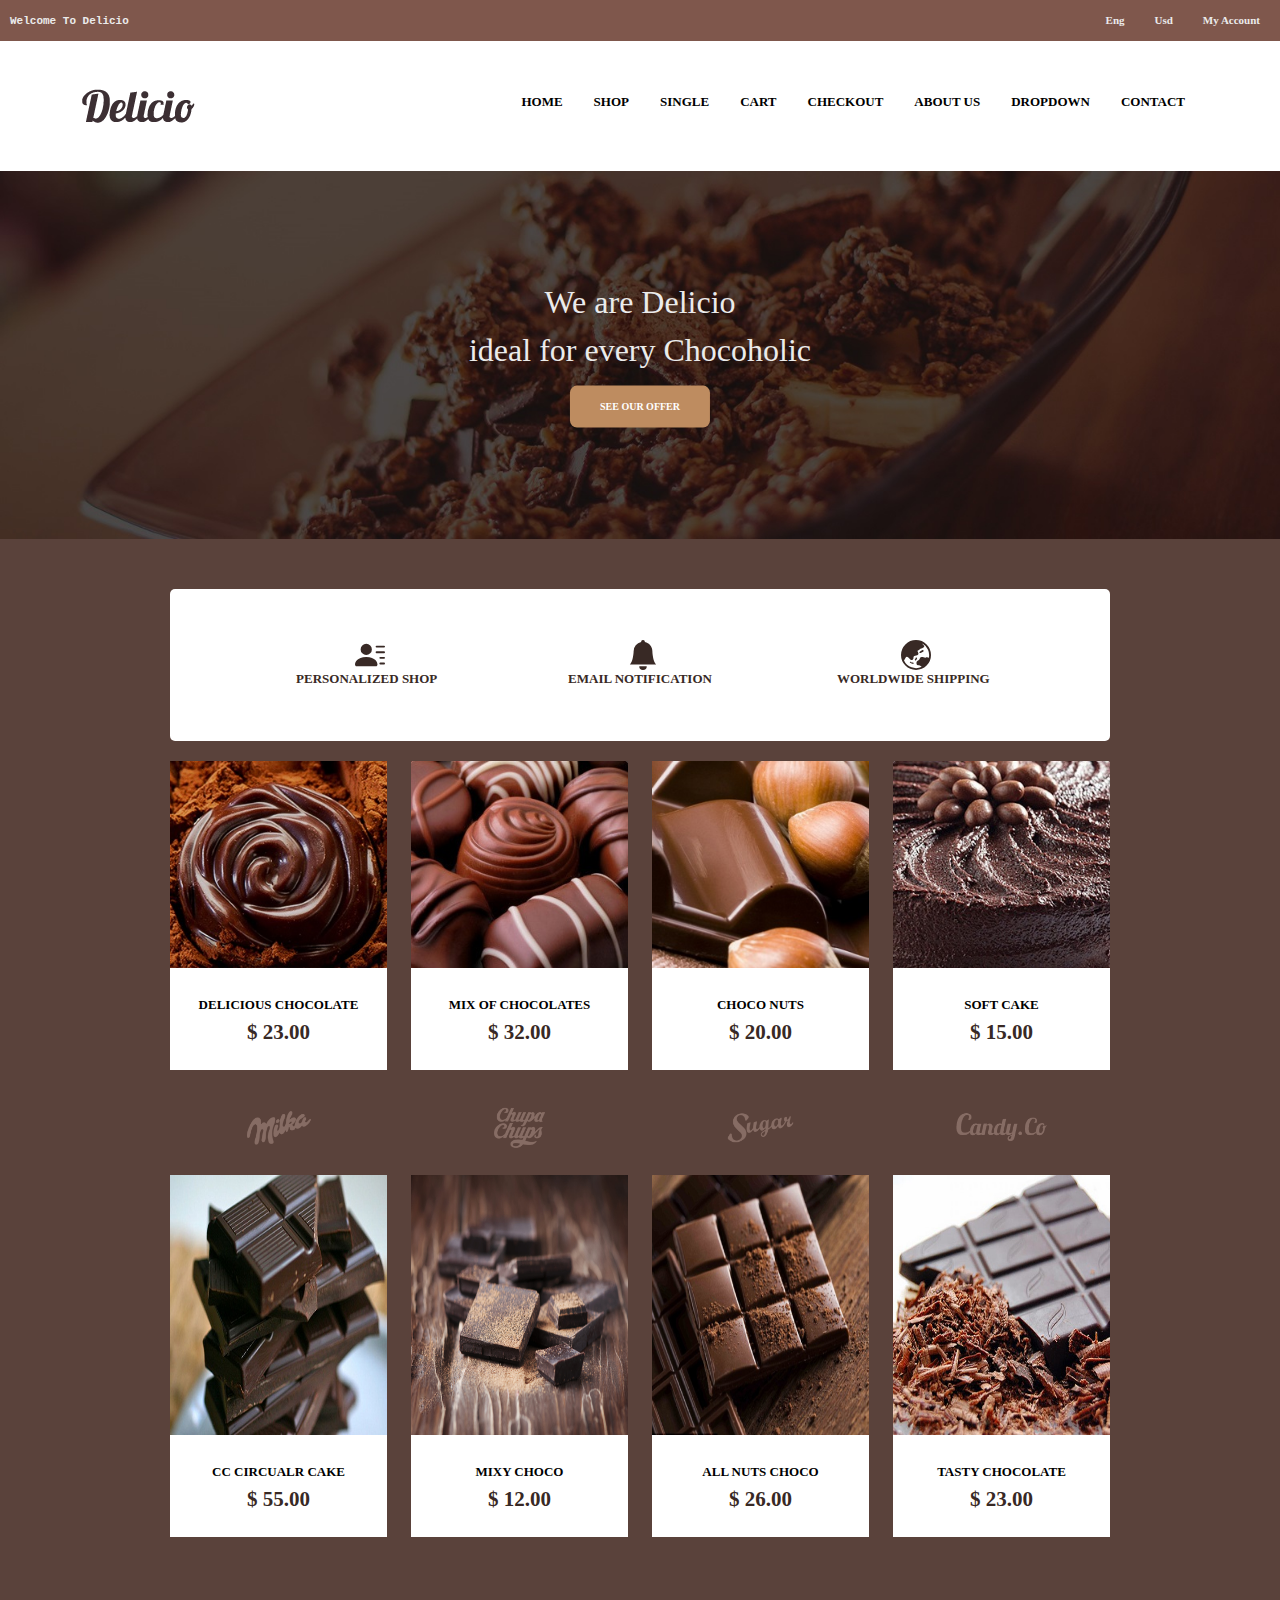
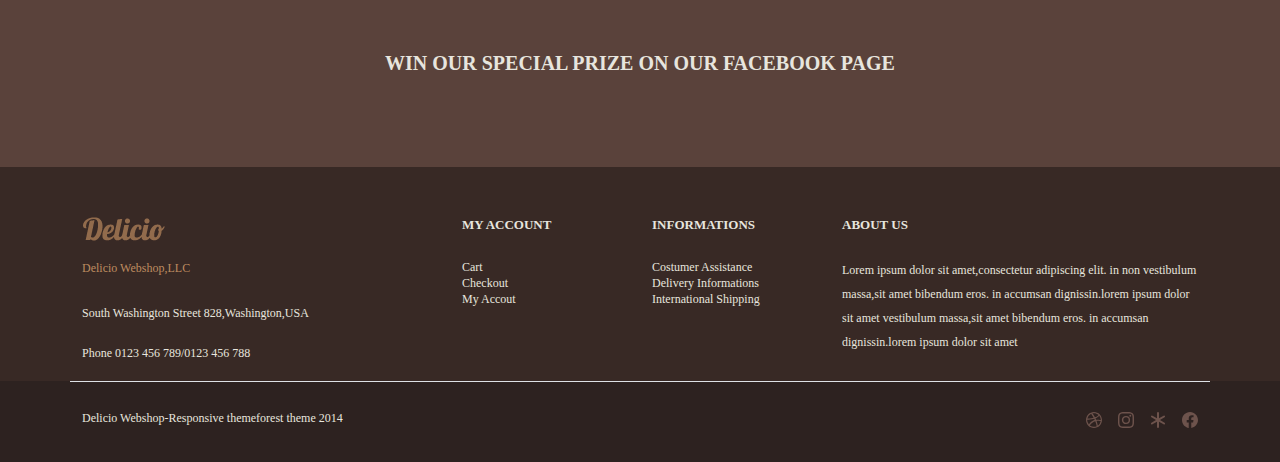
<file: index.html>
<!DOCTYPE html>
<html lang="en">

<head>
    <meta charset="UTF-8">
    <meta name="viewport" content="width=device-width, initial-scale=1.0">
    <title>Demo Shop</title>
    <link href="https://cdn.jsdelivr.net/npm/bootstrap@5.3.2/dist/css/bootstrap.min.css" rel="stylesheet">
    <link rel="stylesheet" href="./public/css/style.css">
    <script src="https://cdn.jsdelivr.net/npm/bootstrap@5.3.2/dist/js/bootstrap.bundle.min.js"></script>
    <link rel="stylesheet" href="https://cdnjs.cloudflare.com/ajax/libs/font-awesome/6.0.0-beta3/css/all.min.css"
        integrity="sha512-kl3mCzN/vO5aPFOlWjBzNkJsCuNRyOoPQ8Cn6Ow7Z8QxL1dHTl5o4lObqdfU+0gIeT0ItYz5NjORFFxGvfPVmw=="
        crossorigin="anonymous" referrerpolicy="no-referrer" />


</head>

<body>
    <div class="Language">
        <div class="row">
            <div class="col-6 welcome">
                <ul>
                    <li>
                        <samp> Welcome To Delicio</samp>
                    </li>
                </ul>
            </div>
            <div class="col-6 language">
                <ul>
                    <li>
                        <a href="#">Eng</a>
                    </li>
                    <li>
                        <a href="#">Usd</a>
                    </li>
                    <li>
                        <a href="login.html">My Account</a>
                    </li>
                </ul>
            </div>
        </div>
    </div>
    <div class="menu">
        <div class="align-middle container my-5  d-flex justify-content-between">
            <div class=" logo">
                <img src="./public/img/logo.png" alt="logo">
            </div>
            <div class=" top-menu">
                <ul>
                    <li class="category">
                        <a href="index.html">Home</a>
                    </li>
                    <li class="category">
                        <a href="shop.html">Shop</a>
                    </li>
                    <li class="category">
                        <a href="detail.html">Single</a>
                    </li>
                    <li class="category">
                        <a href="cart.html">Cart</a>
                    </li>
                    <li class="category">
                        <a href="checkout.html">Checkout</a>
                    </li>
                    <li class="category">
                        <a href="about us.html">About us</a>
                    </li>
                    <li class="category">
                        <a href="">Dropdown</a>
                        
                    </li>
                    <li class="category">
                        <a href="">Contact</a>
                    </li>
                </ul>
            </div>
        </div>
    </div>
    <div id="demo" class="carousel slide" data-bs-ride="carousel" data-bs-interval="3000">
        <div class="carousel-inner">
            <div class="carousel-item active">
                <img src="./public/img/slide-01.jpg" alt="slide1" class="d-block" style="width:100%">
                <div class="slide-caption">
                    <h2>We are Delicio</h2>
                    <h2>ideal for every Chocoholic</h2>
                    <h2><a href="#">SEE OUR OFFER</a></h2>
                </div>
            </div>
            <div class="carousel-item">
                <img src="./public/img/slide-02.jpg" alt="slide2" class="d-block" style="width:100%">
                <div class="slide-caption">
                    <h2>We are Delicio</h2>
                    <h2>ideal for every Chocoholic</h2>
                    <h2><a href="#">SEE OUR OFFER</a></h2>
                </div>
            </div>
            <div class="carousel-item">
                <img src="./public/img/slide-03.jpg" alt="slide3" class="d-block" style="width:100%">
                <div class="slide-caption">
                    <h2>We are Delicio</h2>
                    <h2>ideal for every Chocoholic</h2>
                    <h2><a href="#">SEE OUR OFFER</a></h2>
                </div>
            </div>
            <div class="carousel-item">
                <img src="./public/img/slide-04.jpg" alt="slide4" class="d-block" style="width:100%">
                <div class="slide-caption">
                    <h2>We are Delicio</h2>
                    <h2>ideal for every Chocoholic</h2>
                    <h2><a href="#">SEE OUR OFFER</a></h2>
                </div>
            </div>
        </div>
    </div>
    <div class="anhnen">
        <div class="container1">
            <div class="preview">
                <div class="icon-blocks m-0">
                    <div class="col-md-4">
                        <div class="icon-container">
                            <svg xmlns="http://www.w3.org/2000/svg" width="16" height="16" fill="currentColor"
                                class="bi bi-person-lines-fill" viewBox="0 0 16 16">
                                <path
                                    d="M6 8a3 3 0 1 0 0-6 3 3 0 0 0 0 6m-5 6s-1 0-1-1 1-4 6-4 6 3 6 4-1 1-1 1zM11 3.5a.5.5 0 0 1 .5-.5h4a.5.5 0 0 1 0 1h-4a.5.5 0 0 1-.5-.5m.5 2.5a.5.5 0 0 0 0 1h4a.5.5 0 0 0 0-1zm2 3a.5.5 0 0 0 0 1h2a.5.5 0 0 0 0-1zm0 3a.5.5 0 0 0 0 1h2a.5.5 0 0 0 0-1z" />
                            </svg>
                        </div>
                        <p>personalized shop</p>
                    </div>
                    <div class="col-md-4">
                        <div class="icon-container">
                            <svg xmlns="http://www.w3.org/2000/svg" width="16" height="16" fill="currentColor"
                                class="bi bi-bell-fill" viewBox="0 0 16 16">
                                <path
                                    d="M8 16a2 2 0 0 0 2-2H6a2 2 0 0 0 2 2m.995-14.901a1 1 0 1 0-1.99 0A5 5 0 0 0 3 6c0 1.098-.5 6-2 7h14c-1.5-1-2-5.902-2-7 0-2.42-1.72-4.44-4.005-4.901" />
                            </svg>
                        </div>
                        <p>email notification</p>
                    </div>
                    <div class="col-md-4">
                        <div class="icon-container">
                            <svg xmlns="http://www.w3.org/2000/svg" width="16" height="16" fill="currentColor"
                                class="bi bi-globe-asia-australia" viewBox="0 0 16 16">
                                <path
                                    d="m10.495 6.92 1.278-.619a.483.483 0 0 0 .126-.782c-.252-.244-.682-.139-.932.107-.23.226-.513.373-.816.53l-.102.054c-.338.178-.264.626.1.736a.48.48 0 0 0 .346-.027ZM7.741 9.808V9.78a.413.413 0 1 1 .783.183l-.22.443a.6.6 0 0 1-.12.167l-.193.185a.36.36 0 1 1-.5-.516l.112-.108a.45.45 0 0 0 .138-.326M5.672 12.5l.482.233A.386.386 0 1 0 6.32 12h-.416a.7.7 0 0 1-.419-.139l-.277-.206a.302.302 0 1 0-.298.52z" />
                                <path
                                    d="M8 0a8 8 0 1 0 0 16A8 8 0 0 0 8 0M1.612 10.867l.756-1.288a1 1 0 0 1 1.545-.225l1.074 1.005a.986.986 0 0 0 1.36-.011l.038-.037a.88.88 0 0 0 .26-.755c-.075-.548.37-1.033.92-1.099.728-.086 1.587-.324 1.728-.957.086-.386-.114-.83-.361-1.2-.207-.312 0-.8.374-.8.123 0 .24-.055.318-.15l.393-.474c.196-.237.491-.368.797-.403.554-.064 1.407-.277 1.583-.973.098-.391-.192-.634-.484-.88-.254-.212-.51-.426-.515-.741a7 7 0 0 1 3.425 7.692 1 1 0 0 0-.087-.063l-.316-.204a1 1 0 0 0-.977-.06l-.169.082a1 1 0 0 1-.741.051l-1.021-.329A1 1 0 0 0 11.205 9h-.165a1 1 0 0 0-.945.674l-.172.499a1 1 0 0 1-.404.514l-.802.518a1 1 0 0 0-.458.84v.455a1 1 0 0 0 1 1h.257a1 1 0 0 1 .542.16l.762.49a1 1 0 0 0 .283.126 7 7 0 0 1-9.49-3.409Z" />
                            </svg>
                        </div>
                        <p>worldwide shipping</p>
                    </div>
                </div>
            </div>
            <div class="row articles">
                <div class="col-md-3 col-sm-6">
                    <img width="276.8px" src="./public/img/shop/product1.jpg" alt="shop1">
                    <div class="text">
                        <a href="detail.html">
                            <span>
                                Delicious Chocolate </span></a>
                        <p>
                            $ 23.00
                        </p>
                    </div>
                </div>
                <div class="col-md-3 col-sm-6">
                    <img width="276.8px" src="./public/img/shop/product2.jpg" alt="shop1">
                    <div class="text">
                        <a href="detail.html">
                            <span>
                                Mix of Chocolates </span></a>
                        <p>
                            $ 32.00
                        </p>
                    </div>
                </div>
                <div class="col-md-3 col-sm-6">
                    <img width="276.8px" src="./public/img/shop/product3.jpg" alt="shop1">
                    <div class="text">
                        <a href="detail.html">
                            <span>
                                Choco Nuts </span></a>
                        <p>
                            $ 20.00
                        </p>
                    </div>
                </div>
                <div class="col-md-3 col-sm-6">
                    <img width="276.8px" src="./public/img/shop/product4.jpg" alt="shop1">
                    <div class="text">
                        <a href="detail.html">
                            <span>
                                Soft Cake </span></a>
                        <p>
                            $ 15.00
                        </p>
                    </div>
                </div>
            </div>
            <div class="container2">
                <div id="carousel-example-generic" class="carousel slide" data-bs-ride="carousel">
                    <!-- Wrapper for slides -->
                    <div class="carousel-inner">
                        <div class="carousel-item active">
                            <div class="row">
                                <div class="col-md-3">
                                    <ul class="partner-list">
                                        <li><img alt="" src="./public/img/client1.png"></li>
                                    </ul>
                                </div>
                                <div class="col-md-3">
                                    <ul class="partner-list">
                                        <li><img alt="" src="./public/img/client2.png"></li>
                                    </ul>
                                </div>
                                <div class="col-md-3">
                                    <ul class="partner-list">
                                        <li><img alt="" src="./public/img/client3.png"></li>
                                    </ul>
                                </div>
                                <div class="col-md-3">
                                    <ul class="partner-list">
                                        <li><img alt="" src="./public/img/client4.png"></li>
                                    </ul>
                                </div>
                            </div>
                        </div>
                    </div>
                </div>
            </div>

            <script src="https://cdn.jsdelivr.net/npm/@popperjs/core@2.5.3/dist/umd/popper.min.js"
                integrity="sha384-CKfDTdMz9ATKxIep9tiCxS/Z9fNfEX6fE2XsFfGgGpWb7lZhO8kW8IEeUAPDE8AM"
                crossorigin="anonymous"></script>
            <script src="https://stackpath.bootstrapcdn.com/bootstrap/5.1.3/js/bootstrap.min.js"
                integrity="sha384-EVFKAe3VI7eFJSudxm3jtAQLIr8Lr5YDJ9bgyatVZ71W3MOj0gGekc/HDZL7NXVo"
                crossorigin="anonymous"></script>


            <div class="row articles">
                <div class="col-md-3 col-sm-6">
                    <img width="276.8" height="260" src="./public/img/shop/product5.jpg" alt="shop2">
                    <div class="text">
                        <a href="detail.html">
                        <span>
                            CC Circualr Cake</span></a>
                        <p>
                            $ 55.00
                        </p>
                    </div>
                </div>
                <div class="col-md-3 col-sm-6">
                    <img width="276.8" height="260" src="./public/img/shop/product6.jpg" alt="shop2">
                    <div class="text">
                        <a href="detail.html">
                        <span>
                            Mixy Choco </span></a>
                        <p>
                            $ 12.00
                        </p>
                    </div>
                </div>
                <div class="col-md-3 col-sm-6">
                    <img width="276.8" height="260" src="./public/img/shop/product7.jpg" alt="shop2">
                    <div class="text">
                        <a href="detail.html">

                        <span>
                            All Nuts Choco </span></a>
                        <p>
                            $ 26.00
                        </p>
                    </div>
                </div>
                <div class="col-md-3 col-sm-6">
                    <img width="276.8" height="260" src="./public/img/shop/product8.jpg" alt="shop2">
                    <div class="text">
                        <a href="detail.html">
                        <span>
                            Tasty Chocolate </span></a>
                        <p>
                            $ 23.00
                        </p>
                    </div>
                </div>
            </div>

        </div>
        <div class="prize">
            <div class="container">
                <h1>win our special prize on our facebook page</h1>
            </div>
        </div>
        <div class="full-footer">
            <div class="container-full">
                <div class="container info">
                    <div class="row">
                        <div class="col-md-4 addres">
                            <img src="./public/img/footer-logo.png" alt="logo">
                            <h6>Delicio Webshop,LLC</h6>
                            <p>
                                South Washington Street 828,Washington,USA
                            </p>
                            <p>
                                Phone 0123 456 789/0123 456 788
                            </p>
                        </div>
                        <div class="col-md-2 account">
                            <h4>my Account</h4>
                            <ul>
                                <li><a href="#">cart</a></li>
                                <li><a href="#">checkout</a></li>
                                <li><a href="#">my accout</a></li>
                            </ul>
                        </div>
                        <div class="col-md-2 assistance">
                            <h4>Informations</h4>
                            <ul>
                                <li><a href="#">costumer assistance</a></li>
                                <li><a href="#">delivery informations</a></li>
                                <li><a href="#">international shipping</a></li>
                            </ul>
                        </div>
                        <div class="col-md-4 about">
                            <h4>about us</h4>
                            <p>
                                Lorem ipsum dolor sit amet,consectetur adipiscing elit. in non vestibulum massa,sit amet
                                bibendum eros. in accumsan dignissin.lorem ipsum dolor sit amet vestibulum massa,sit
                                amet bibendum eros. in accumsan dignissin.lorem ipsum dolor sit amet
                            </p>
                        </div>
                    </div>
                </div>
            </div>
            <!--end-addres-->
            <div class="container">
                <div class="row border-top py-3">
                    <div class="col-md-6 rights">
                        <p>
                            Delicio Webshop-Responsive themeforest theme 2014
                        </p>
                    </div>
                    <div class="col-md-6 social">
                        <ul class="list-unstyled d-flex justify-content-end">
                            <li class="me-3">
                                <a href="#"><svg xmlns="http://www.w3.org/2000/svg" width="16" height="16"
                                        fill="currentColor" class="bi bi-dribbble" viewBox="0 0 16 16">
                                        <path fill-rule="evenodd"
                                            d="M8 0C3.584 0 0 3.584 0 8s3.584 8 8 8c4.408 0 8-3.584 8-8s-3.592-8-8-8m5.284 3.688a6.8 6.8 0 0 1 1.545 4.251c-.226-.043-2.482-.503-4.755-.217-.052-.112-.096-.234-.148-.355-.139-.33-.295-.668-.451-.99 2.516-1.023 3.662-2.498 3.81-2.69zM8 1.18c1.735 0 3.323.65 4.53 1.718-.122.174-1.155 1.553-3.584 2.464-1.12-2.056-2.36-3.74-2.551-4A7 7 0 0 1 8 1.18m-2.907.642A43 43 0 0 1 7.627 5.77c-3.193.85-6.013.833-6.317.833a6.87 6.87 0 0 1 3.783-4.78zM1.163 8.01V7.8c.295.01 3.61.053 7.02-.971.199.381.381.772.555 1.162l-.27.078c-3.522 1.137-5.396 4.243-5.553 4.504a6.82 6.82 0 0 1-1.752-4.564zM8 14.837a6.8 6.8 0 0 1-4.19-1.44c.12-.252 1.509-2.924 5.361-4.269.018-.009.026-.009.044-.017a28.3 28.3 0 0 1 1.457 5.18A6.7 6.7 0 0 1 8 14.837m3.81-1.171c-.07-.417-.435-2.412-1.328-4.868 2.143-.338 4.017.217 4.251.295a6.77 6.77 0 0 1-2.924 4.573z" />
                                    </svg>
                                </a>
                            </li>
                            <li class="me-3"><a href="#"><svg xmlns="http://www.w3.org/2000/svg" width="16" height="16"
                                        fill="currentColor" class="bi bi-instagram" viewBox="0 0 16 16">
                                        <path
                                            d="M8 0C5.829 0 5.556.01 4.703.048 3.85.088 3.269.222 2.76.42a3.9 3.9 0 0 0-1.417.923A3.9 3.9 0 0 0 .42 2.76C.222 3.268.087 3.85.048 4.7.01 5.555 0 5.827 0 8.001c0 2.172.01 2.444.048 3.297.04.852.174 1.433.372 1.942.205.526.478.972.923 1.417.444.445.89.719 1.416.923.51.198 1.09.333 1.942.372C5.555 15.99 5.827 16 8 16s2.444-.01 3.298-.048c.851-.04 1.434-.174 1.943-.372a3.9 3.9 0 0 0 1.416-.923c.445-.445.718-.891.923-1.417.197-.509.332-1.09.372-1.942C15.99 10.445 16 10.173 16 8s-.01-2.445-.048-3.299c-.04-.851-.175-1.433-.372-1.941a3.9 3.9 0 0 0-.923-1.417A3.9 3.9 0 0 0 13.24.42c-.51-.198-1.092-.333-1.943-.372C10.443.01 10.172 0 7.998 0zm-.717 1.442h.718c2.136 0 2.389.007 3.232.046.78.035 1.204.166 1.486.275.373.145.64.319.92.599s.453.546.598.92c.11.281.24.705.275 1.485.039.843.047 1.096.047 3.231s-.008 2.389-.047 3.232c-.035.78-.166 1.203-.275 1.485a2.5 2.5 0 0 1-.599.919c-.28.28-.546.453-.92.598-.28.11-.704.24-1.485.276-.843.038-1.096.047-3.232.047s-2.39-.009-3.233-.047c-.78-.036-1.203-.166-1.485-.276a2.5 2.5 0 0 1-.92-.598 2.5 2.5 0 0 1-.6-.92c-.109-.281-.24-.705-.275-1.485-.038-.843-.046-1.096-.046-3.233s.008-2.388.046-3.231c.036-.78.166-1.204.276-1.486.145-.373.319-.64.599-.92s.546-.453.92-.598c.282-.11.705-.24 1.485-.276.738-.034 1.024-.044 2.515-.045zm4.988 1.328a.96.96 0 1 0 0 1.92.96.96 0 0 0 0-1.92m-4.27 1.122a4.109 4.109 0 1 0 0 8.217 4.109 4.109 0 0 0 0-8.217m0 1.441a2.667 2.667 0 1 1 0 5.334 2.667 2.667 0 0 1 0-5.334" />
                                    </svg></a>
                            </li>
                            <li class="me-3"><a href="#"><svg xmlns="http://www.w3.org/2000/svg" width="16" height="16"
                                        fill="currentColor" class="bi bi-asterisk" viewBox="0 0 16 16">
                                        <path
                                            d="M8 0a1 1 0 0 1 1 1v5.268l4.562-2.634a1 1 0 1 1 1 1.732L10 8l4.562 2.634a1 1 0 1 1-1 1.732L9 9.732V15a1 1 0 1 1-2 0V9.732l-4.562 2.634a1 1 0 1 1-1-1.732L6 8 1.438 5.366a1 1 0 0 1 1-1.732L7 6.268V1a1 1 0 0 1 1-1" />
                                    </svg></a>
                            </li>
                            <li><a href="#"><svg xmlns="http://www.w3.org/2000/svg" width="16" height="16"
                                        fill="currentColor" class="bi bi-facebook" viewBox="0 0 16 16">
                                        <path
                                            d="M16 8.049c0-4.446-3.582-8.05-8-8.05C3.58 0-.002 3.603-.002 8.05c0 4.017 2.926 7.347 6.75 7.951v-5.625h-2.03V8.05H6.75V6.275c0-2.017 1.195-3.131 3.022-3.131.876 0 1.791.157 1.791.157v1.98h-1.009c-.993 0-1.303.621-1.303 1.258v1.51h2.218l-.354 2.326H9.25V16c3.824-.604 6.75-3.934 6.75-7.951" />
                                    </svg></a>
                            </li>
                        </ul>


                    </div>
                </div>
            </div>

            <!-- Add Bootstrap JS (you may need to adjust the path) -->
            <script src="https://cdn.jsdelivr.net/npm/bootstrap@5.3.0/dist/js/bootstrap.bundle.min.js"></script>
        </div>
    </div>




</body>

</html>
</file>
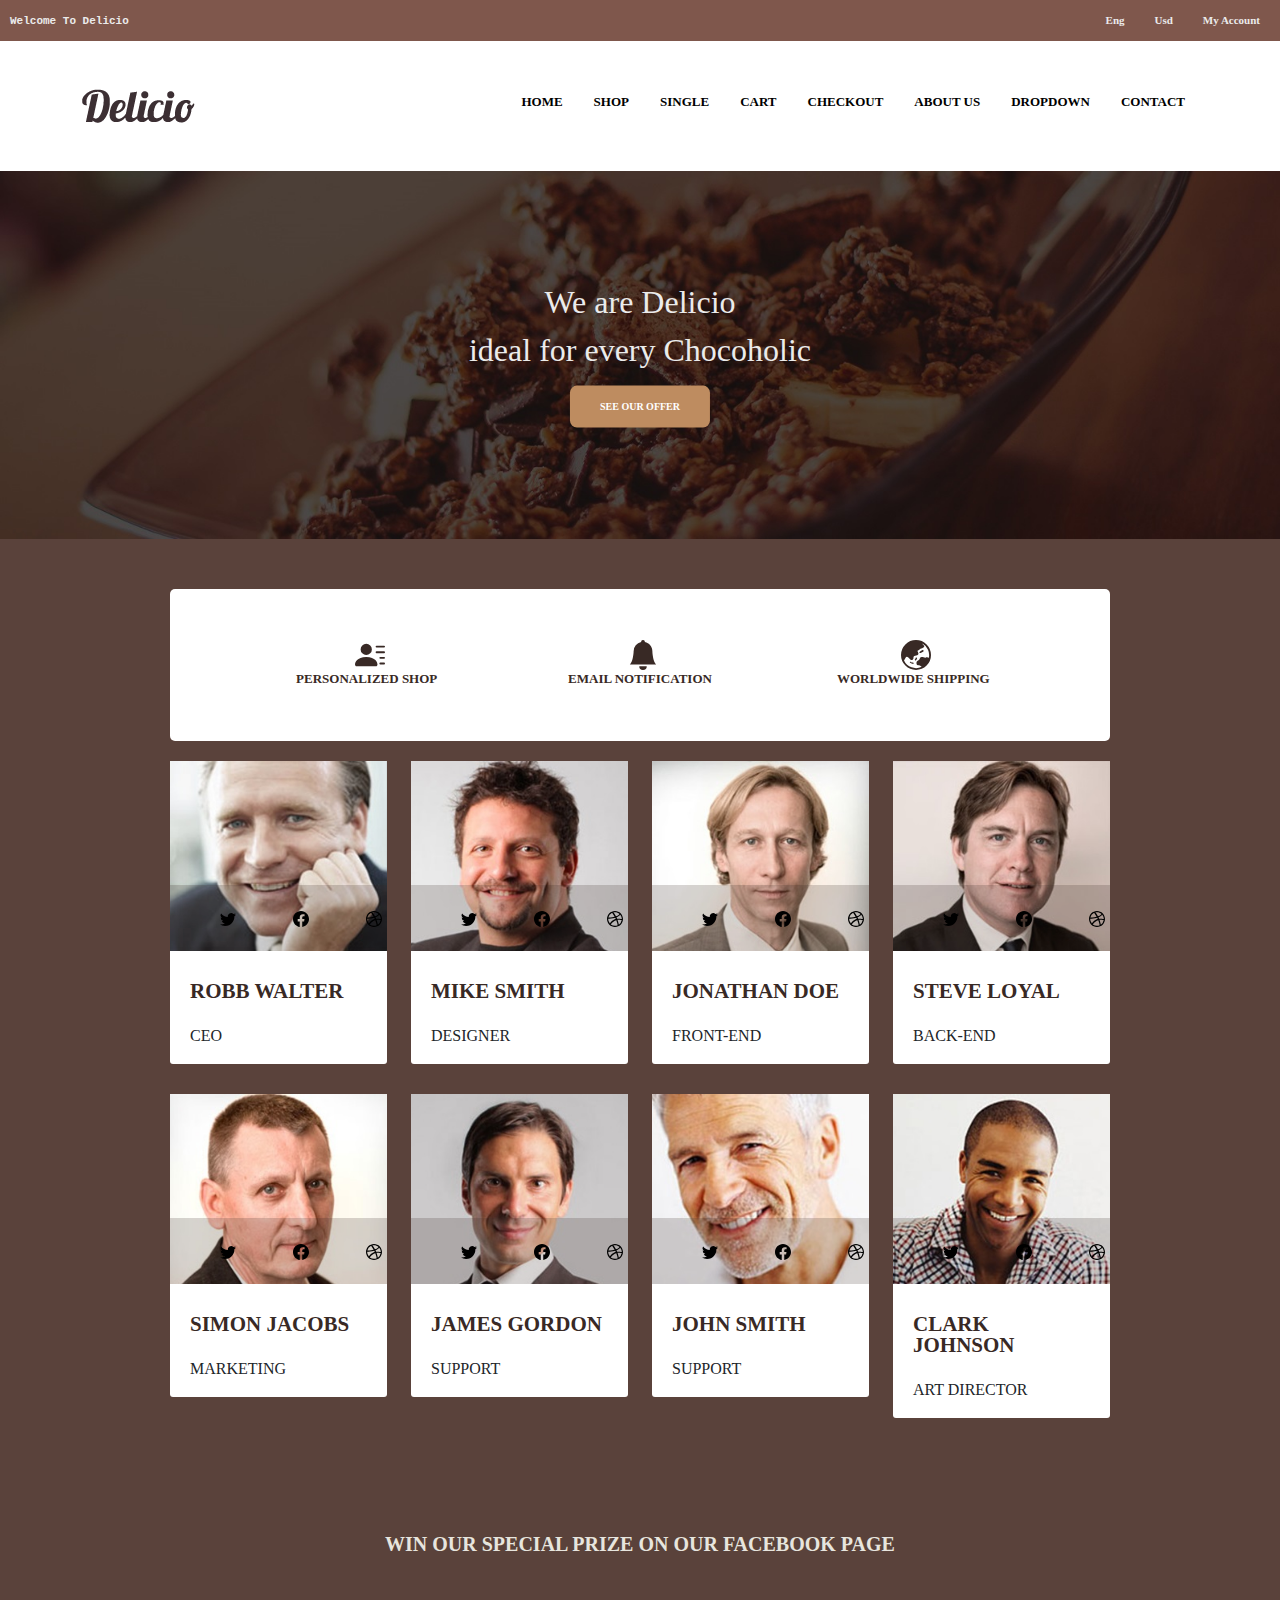
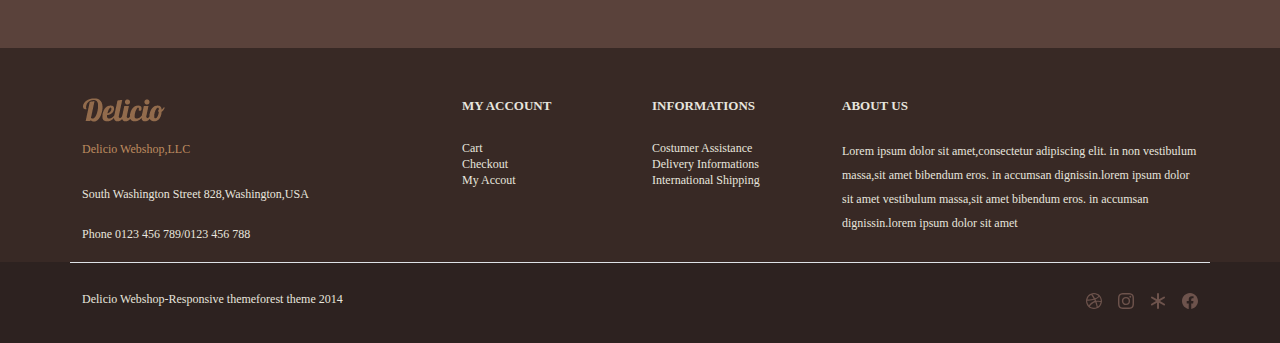
<file: about us.html>
<!DOCTYPE html>
<html lang="en">

<head>
    <meta charset="UTF-8">
    <meta name="viewport" content="width=device-width, initial-scale=1.0">
    <title>Demo Shop</title>
    <link href="https://cdn.jsdelivr.net/npm/bootstrap@5.3.2/dist/css/bootstrap.min.css" rel="stylesheet">
    <link rel="stylesheet" href="./public/css/style.css">
    <script src="https://cdn.jsdelivr.net/npm/bootstrap@5.3.2/dist/js/bootstrap.bundle.min.js"></script>
    <link rel="stylesheet" href="https://cdnjs.cloudflare.com/ajax/libs/font-awesome/6.0.0-beta3/css/all.min.css"
        integrity="sha512-kl3mCzN/vO5aPFOlWjBzNkJsCuNRyOoPQ8Cn6Ow7Z8QxL1dHTl5o4lObqdfU+0gIeT0ItYz5NjORFFxGvfPVmw=="
        crossorigin="anonymous" referrerpolicy="no-referrer" />


</head>

<body>
    <div class="Language">
        <div class="row">
            <div class="col-6 welcome">
                <ul>
                    <li>
                        <samp> Welcome To Delicio</samp>
                    </li>
                </ul>
            </div>
            <div class="col-6 language">
                <ul>
                    <li>
                        <a href="#">Eng</a>
                    </li>
                    <li>
                        <a href="#">Usd</a>
                    </li>
                    <li>
                        <a href="login.html">My Account</a>
                    </li>
                </ul>
            </div>
        </div>
    </div>
    <div class="menu">
        <div class="align-middle container my-5  d-flex justify-content-between">
            <div class=" logo">
                <img src="./public/img/logo.png" alt="logo">
            </div>
            <div class=" top-menu">
                <ul>
                    <li class="category">
                        <a href="index.html">Home</a>
                    </li>
                    <li class="category">
                        <a href="shop.html">Shop</a>
                    </li>
                    <li class="category">
                        <a href="detail.html">Single</a>
                    </li>
                    <li class="category">
                        <a href="cart.html">Cart</a>
                    </li>
                    <li class="category">
                        <a href="checkout.html">Checkout</a>
                    </li>
                    <li class="category">
                        <a href="about us.html">About us</a>
                    </li>
                    <li class="category">
                        <a href="">Dropdown</a>
                    </li>
                    <li class="category">
                        <a href="">Contact</a>
                    </li>
                </ul>
            </div>
        </div>
    </div>
    <div id="demo" class="carousel slide" data-bs-ride="carousel" data-bs-interval="3000">
        <div class="carousel-inner">
            <div class="carousel-item active">
                <img src="./public/img/slide-01.jpg" alt="slide1" class="d-block" style="width:100%">
                <div class="slide-caption">
                    <h2>We are Delicio</h2>
                    <h2>ideal for every Chocoholic</h2>
                    <h2><a href="#">SEE OUR OFFER</a></h2>
                </div>
            </div>
            <div class="carousel-item">
                <img src="./public/img/slide-02.jpg" alt="slide2" class="d-block" style="width:100%">
                <div class="slide-caption">
                    <h2>We are Delicio</h2>
                    <h2>ideal for every Chocoholic</h2>
                    <h2><a href="#">SEE OUR OFFER</a></h2>
                </div>
            </div>
            <div class="carousel-item">
                <img src="./public/img/slide-03.jpg" alt="slide3" class="d-block" style="width:100%">
                <div class="slide-caption">
                    <h2>We are Delicio</h2>
                    <h2>ideal for every Chocoholic</h2>
                    <h2><a href="#">SEE OUR OFFER</a></h2>
                </div>
            </div>
            <div class="carousel-item">
                <img src="./public/img/slide-04.jpg" alt="slide4" class="d-block" style="width:100%">
                <div class="slide-caption">
                    <h2>We are Delicio</h2>
                    <h2>ideal for every Chocoholic</h2>
                    <h2><a href="#">SEE OUR OFFER</a></h2>
                </div>
            </div>
        </div>
    </div>
    <div class="anhnen">
        <div class="container1">
            <div class="preview">
                <div class="icon-blocks m-0">
                    <div class="col-md-4">
                        <div class="icon-container">
                            <svg xmlns="http://www.w3.org/2000/svg" width="16" height="16" fill="currentColor"
                                class="bi bi-person-lines-fill" viewBox="0 0 16 16">
                                <path
                                    d="M6 8a3 3 0 1 0 0-6 3 3 0 0 0 0 6m-5 6s-1 0-1-1 1-4 6-4 6 3 6 4-1 1-1 1zM11 3.5a.5.5 0 0 1 .5-.5h4a.5.5 0 0 1 0 1h-4a.5.5 0 0 1-.5-.5m.5 2.5a.5.5 0 0 0 0 1h4a.5.5 0 0 0 0-1zm2 3a.5.5 0 0 0 0 1h2a.5.5 0 0 0 0-1zm0 3a.5.5 0 0 0 0 1h2a.5.5 0 0 0 0-1z" />
                            </svg>
                        </div>
                        <p>personalized shop</p>
                    </div>
                    <div class="col-md-4">
                        <div class="icon-container">
                            <svg xmlns="http://www.w3.org/2000/svg" width="16" height="16" fill="currentColor"
                                class="bi bi-bell-fill" viewBox="0 0 16 16">
                                <path
                                    d="M8 16a2 2 0 0 0 2-2H6a2 2 0 0 0 2 2m.995-14.901a1 1 0 1 0-1.99 0A5 5 0 0 0 3 6c0 1.098-.5 6-2 7h14c-1.5-1-2-5.902-2-7 0-2.42-1.72-4.44-4.005-4.901" />
                            </svg>
                        </div>
                        <p>email notification</p>
                    </div>
                    <div class="col-md-4">
                        <div class="icon-container">
                            <svg xmlns="http://www.w3.org/2000/svg" width="16" height="16" fill="currentColor"
                                class="bi bi-globe-asia-australia" viewBox="0 0 16 16">
                                <path
                                    d="m10.495 6.92 1.278-.619a.483.483 0 0 0 .126-.782c-.252-.244-.682-.139-.932.107-.23.226-.513.373-.816.53l-.102.054c-.338.178-.264.626.1.736a.48.48 0 0 0 .346-.027ZM7.741 9.808V9.78a.413.413 0 1 1 .783.183l-.22.443a.6.6 0 0 1-.12.167l-.193.185a.36.36 0 1 1-.5-.516l.112-.108a.45.45 0 0 0 .138-.326M5.672 12.5l.482.233A.386.386 0 1 0 6.32 12h-.416a.7.7 0 0 1-.419-.139l-.277-.206a.302.302 0 1 0-.298.52z" />
                                <path
                                    d="M8 0a8 8 0 1 0 0 16A8 8 0 0 0 8 0M1.612 10.867l.756-1.288a1 1 0 0 1 1.545-.225l1.074 1.005a.986.986 0 0 0 1.36-.011l.038-.037a.88.88 0 0 0 .26-.755c-.075-.548.37-1.033.92-1.099.728-.086 1.587-.324 1.728-.957.086-.386-.114-.83-.361-1.2-.207-.312 0-.8.374-.8.123 0 .24-.055.318-.15l.393-.474c.196-.237.491-.368.797-.403.554-.064 1.407-.277 1.583-.973.098-.391-.192-.634-.484-.88-.254-.212-.51-.426-.515-.741a7 7 0 0 1 3.425 7.692 1 1 0 0 0-.087-.063l-.316-.204a1 1 0 0 0-.977-.06l-.169.082a1 1 0 0 1-.741.051l-1.021-.329A1 1 0 0 0 11.205 9h-.165a1 1 0 0 0-.945.674l-.172.499a1 1 0 0 1-.404.514l-.802.518a1 1 0 0 0-.458.84v.455a1 1 0 0 0 1 1h.257a1 1 0 0 1 .542.16l.762.49a1 1 0 0 0 .283.126 7 7 0 0 1-9.49-3.409Z" />
                            </svg>
                        </div>
                        <p>worldwide shipping</p>
                    </div>
                </div>
            </div>
            

            <div class="container3">
                <div class="row members">
                    <div class="col-md-3 col-sm-6">
                        <img src="./public/img/about/member1.jpg" alt="img">
                        <div class="text">
                            <p>
                                 Robb Walter
                            </p>
                            <span>
                            CEO </span>
                            <div class="members-socials">
                                <ul>
                                    <li><a href="#"><svg xmlns="http://www.w3.org/2000/svg" width="16" height="16" fill="currentColor" class="bi bi-twitter" viewBox="0 0 16 16">
                                        <path d="M5.026 15c6.038 0 9.341-5.003 9.341-9.334q.002-.211-.006-.422A6.7 6.7 0 0 0 16 3.542a6.7 6.7 0 0 1-1.889.518 3.3 3.3 0 0 0 1.447-1.817 6.5 6.5 0 0 1-2.087.793A3.286 3.286 0 0 0 7.875 6.03a9.32 9.32 0 0 1-6.767-3.429 3.29 3.29 0 0 0 1.018 4.382A3.3 3.3 0 0 1 .64 6.575v.045a3.29 3.29 0 0 0 2.632 3.218 3.2 3.2 0 0 1-.865.115 3 3 0 0 1-.614-.057 3.28 3.28 0 0 0 3.067 2.277A6.6 6.6 0 0 1 .78 13.58a6 6 0 0 1-.78-.045A9.34 9.34 0 0 0 5.026 15"/>
                                      </svg></a></li>
                                    <li><a href="#"><svg xmlns="http://www.w3.org/2000/svg" width="16" height="16"
                                        fill="currentColor" class="bi bi-facebook" viewBox="0 0 16 16">
                                        <path
                                            d="M16 8.049c0-4.446-3.582-8.05-8-8.05C3.58 0-.002 3.603-.002 8.05c0 4.017 2.926 7.347 6.75 7.951v-5.625h-2.03V8.05H6.75V6.275c0-2.017 1.195-3.131 3.022-3.131.876 0 1.791.157 1.791.157v1.98h-1.009c-.993 0-1.303.621-1.303 1.258v1.51h2.218l-.354 2.326H9.25V16c3.824-.604 6.75-3.934 6.75-7.951" />
                                    </svg></a></li>
                                    <li><a href="#"><svg xmlns="http://www.w3.org/2000/svg" width="16" height="16" fill="currentColor" class="bi bi-dribbble" viewBox="0 0 16 16">
                                        <path fill-rule="evenodd" d="M8 0C3.584 0 0 3.584 0 8s3.584 8 8 8c4.408 0 8-3.584 8-8s-3.592-8-8-8m5.284 3.688a6.8 6.8 0 0 1 1.545 4.251c-.226-.043-2.482-.503-4.755-.217-.052-.112-.096-.234-.148-.355-.139-.33-.295-.668-.451-.99 2.516-1.023 3.662-2.498 3.81-2.69zM8 1.18c1.735 0 3.323.65 4.53 1.718-.122.174-1.155 1.553-3.584 2.464-1.12-2.056-2.36-3.74-2.551-4A7 7 0 0 1 8 1.18m-2.907.642A43 43 0 0 1 7.627 5.77c-3.193.85-6.013.833-6.317.833a6.87 6.87 0 0 1 3.783-4.78zM1.163 8.01V7.8c.295.01 3.61.053 7.02-.971.199.381.381.772.555 1.162l-.27.078c-3.522 1.137-5.396 4.243-5.553 4.504a6.82 6.82 0 0 1-1.752-4.564zM8 14.837a6.8 6.8 0 0 1-4.19-1.44c.12-.252 1.509-2.924 5.361-4.269.018-.009.026-.009.044-.017a28.3 28.3 0 0 1 1.457 5.18A6.7 6.7 0 0 1 8 14.837m3.81-1.171c-.07-.417-.435-2.412-1.328-4.868 2.143-.338 4.017.217 4.251.295a6.77 6.77 0 0 1-2.924 4.573z"/>
                                      </svg></a></li>
                                </ul>
                            </div>
                        </div>
                    </div>
                    <div class="col-md-3 col-sm-6">
                        <img src="./public/img/about/member2.jpg" alt="img">
                        <div class="text">
                            <p>
                                 Mike Smith
                            </p>
                            <span>
                            Designer </span>
                            <div class="members-socials">
                                <ul>
                                    <li><a href="#"><svg xmlns="http://www.w3.org/2000/svg" width="16" height="16" fill="currentColor" class="bi bi-twitter" viewBox="0 0 16 16">
                                        <path d="M5.026 15c6.038 0 9.341-5.003 9.341-9.334q.002-.211-.006-.422A6.7 6.7 0 0 0 16 3.542a6.7 6.7 0 0 1-1.889.518 3.3 3.3 0 0 0 1.447-1.817 6.5 6.5 0 0 1-2.087.793A3.286 3.286 0 0 0 7.875 6.03a9.32 9.32 0 0 1-6.767-3.429 3.29 3.29 0 0 0 1.018 4.382A3.3 3.3 0 0 1 .64 6.575v.045a3.29 3.29 0 0 0 2.632 3.218 3.2 3.2 0 0 1-.865.115 3 3 0 0 1-.614-.057 3.28 3.28 0 0 0 3.067 2.277A6.6 6.6 0 0 1 .78 13.58a6 6 0 0 1-.78-.045A9.34 9.34 0 0 0 5.026 15"/>
                                      </svg></a></li>
                                    <li><a href="#"><svg xmlns="http://www.w3.org/2000/svg" width="16" height="16"
                                        fill="currentColor" class="bi bi-facebook" viewBox="0 0 16 16">
                                        <path
                                            d="M16 8.049c0-4.446-3.582-8.05-8-8.05C3.58 0-.002 3.603-.002 8.05c0 4.017 2.926 7.347 6.75 7.951v-5.625h-2.03V8.05H6.75V6.275c0-2.017 1.195-3.131 3.022-3.131.876 0 1.791.157 1.791.157v1.98h-1.009c-.993 0-1.303.621-1.303 1.258v1.51h2.218l-.354 2.326H9.25V16c3.824-.604 6.75-3.934 6.75-7.951" />
                                    </svg></a></li>
                                    <li><a href="#"><svg xmlns="http://www.w3.org/2000/svg" width="16" height="16" fill="currentColor" class="bi bi-dribbble" viewBox="0 0 16 16">
                                        <path fill-rule="evenodd" d="M8 0C3.584 0 0 3.584 0 8s3.584 8 8 8c4.408 0 8-3.584 8-8s-3.592-8-8-8m5.284 3.688a6.8 6.8 0 0 1 1.545 4.251c-.226-.043-2.482-.503-4.755-.217-.052-.112-.096-.234-.148-.355-.139-.33-.295-.668-.451-.99 2.516-1.023 3.662-2.498 3.81-2.69zM8 1.18c1.735 0 3.323.65 4.53 1.718-.122.174-1.155 1.553-3.584 2.464-1.12-2.056-2.36-3.74-2.551-4A7 7 0 0 1 8 1.18m-2.907.642A43 43 0 0 1 7.627 5.77c-3.193.85-6.013.833-6.317.833a6.87 6.87 0 0 1 3.783-4.78zM1.163 8.01V7.8c.295.01 3.61.053 7.02-.971.199.381.381.772.555 1.162l-.27.078c-3.522 1.137-5.396 4.243-5.553 4.504a6.82 6.82 0 0 1-1.752-4.564zM8 14.837a6.8 6.8 0 0 1-4.19-1.44c.12-.252 1.509-2.924 5.361-4.269.018-.009.026-.009.044-.017a28.3 28.3 0 0 1 1.457 5.18A6.7 6.7 0 0 1 8 14.837m3.81-1.171c-.07-.417-.435-2.412-1.328-4.868 2.143-.338 4.017.217 4.251.295a6.77 6.77 0 0 1-2.924 4.573z"/>
                                      </svg></a></li>
                                </ul>
                            </div>
                        </div>
                    </div>
                    <div class="col-md-3 col-sm-6">
                        <img src="./public/img/about/member3.jpg" alt="img">
                        <div class="text">
                            <p>
                                 Jonathan Doe
                            </p>
                            <span>
                            Front-End </span>
                            <div class="members-socials">
                                <ul>
                                    <li><a href="#"><svg xmlns="http://www.w3.org/2000/svg" width="16" height="16" fill="currentColor" class="bi bi-twitter" viewBox="0 0 16 16">
                                        <path d="M5.026 15c6.038 0 9.341-5.003 9.341-9.334q.002-.211-.006-.422A6.7 6.7 0 0 0 16 3.542a6.7 6.7 0 0 1-1.889.518 3.3 3.3 0 0 0 1.447-1.817 6.5 6.5 0 0 1-2.087.793A3.286 3.286 0 0 0 7.875 6.03a9.32 9.32 0 0 1-6.767-3.429 3.29 3.29 0 0 0 1.018 4.382A3.3 3.3 0 0 1 .64 6.575v.045a3.29 3.29 0 0 0 2.632 3.218 3.2 3.2 0 0 1-.865.115 3 3 0 0 1-.614-.057 3.28 3.28 0 0 0 3.067 2.277A6.6 6.6 0 0 1 .78 13.58a6 6 0 0 1-.78-.045A9.34 9.34 0 0 0 5.026 15"/>
                                      </svg></a></li>
                                    <li><a href="#"><svg xmlns="http://www.w3.org/2000/svg" width="16" height="16"
                                        fill="currentColor" class="bi bi-facebook" viewBox="0 0 16 16">
                                        <path
                                            d="M16 8.049c0-4.446-3.582-8.05-8-8.05C3.58 0-.002 3.603-.002 8.05c0 4.017 2.926 7.347 6.75 7.951v-5.625h-2.03V8.05H6.75V6.275c0-2.017 1.195-3.131 3.022-3.131.876 0 1.791.157 1.791.157v1.98h-1.009c-.993 0-1.303.621-1.303 1.258v1.51h2.218l-.354 2.326H9.25V16c3.824-.604 6.75-3.934 6.75-7.951" />
                                    </svg></a></li>
                                    <li><a href="#"><svg xmlns="http://www.w3.org/2000/svg" width="16" height="16" fill="currentColor" class="bi bi-dribbble" viewBox="0 0 16 16">
                                        <path fill-rule="evenodd" d="M8 0C3.584 0 0 3.584 0 8s3.584 8 8 8c4.408 0 8-3.584 8-8s-3.592-8-8-8m5.284 3.688a6.8 6.8 0 0 1 1.545 4.251c-.226-.043-2.482-.503-4.755-.217-.052-.112-.096-.234-.148-.355-.139-.33-.295-.668-.451-.99 2.516-1.023 3.662-2.498 3.81-2.69zM8 1.18c1.735 0 3.323.65 4.53 1.718-.122.174-1.155 1.553-3.584 2.464-1.12-2.056-2.36-3.74-2.551-4A7 7 0 0 1 8 1.18m-2.907.642A43 43 0 0 1 7.627 5.77c-3.193.85-6.013.833-6.317.833a6.87 6.87 0 0 1 3.783-4.78zM1.163 8.01V7.8c.295.01 3.61.053 7.02-.971.199.381.381.772.555 1.162l-.27.078c-3.522 1.137-5.396 4.243-5.553 4.504a6.82 6.82 0 0 1-1.752-4.564zM8 14.837a6.8 6.8 0 0 1-4.19-1.44c.12-.252 1.509-2.924 5.361-4.269.018-.009.026-.009.044-.017a28.3 28.3 0 0 1 1.457 5.18A6.7 6.7 0 0 1 8 14.837m3.81-1.171c-.07-.417-.435-2.412-1.328-4.868 2.143-.338 4.017.217 4.251.295a6.77 6.77 0 0 1-2.924 4.573z"/>
                                      </svg></a></li>
                                </ul>
                            </div>
                        </div>
                    </div>
                    <div class="col-md-3 col-sm-6">
                        <img src="./public/img/about/member4.jpg" alt="img">
                        <div class="text">
                            <p>
                                 Steve Loyal
                            </p>
                            <span>
                            Back-End </span>
                            <div class="members-socials">
                                <ul>
                                    <li><a href="#"><svg xmlns="http://www.w3.org/2000/svg" width="16" height="16" fill="currentColor" class="bi bi-twitter" viewBox="0 0 16 16">
                                        <path d="M5.026 15c6.038 0 9.341-5.003 9.341-9.334q.002-.211-.006-.422A6.7 6.7 0 0 0 16 3.542a6.7 6.7 0 0 1-1.889.518 3.3 3.3 0 0 0 1.447-1.817 6.5 6.5 0 0 1-2.087.793A3.286 3.286 0 0 0 7.875 6.03a9.32 9.32 0 0 1-6.767-3.429 3.29 3.29 0 0 0 1.018 4.382A3.3 3.3 0 0 1 .64 6.575v.045a3.29 3.29 0 0 0 2.632 3.218 3.2 3.2 0 0 1-.865.115 3 3 0 0 1-.614-.057 3.28 3.28 0 0 0 3.067 2.277A6.6 6.6 0 0 1 .78 13.58a6 6 0 0 1-.78-.045A9.34 9.34 0 0 0 5.026 15"/>
                                      </svg></a></li>
                                    <li><a href="#"><svg xmlns="http://www.w3.org/2000/svg" width="16" height="16"
                                        fill="currentColor" class="bi bi-facebook" viewBox="0 0 16 16">
                                        <path
                                            d="M16 8.049c0-4.446-3.582-8.05-8-8.05C3.58 0-.002 3.603-.002 8.05c0 4.017 2.926 7.347 6.75 7.951v-5.625h-2.03V8.05H6.75V6.275c0-2.017 1.195-3.131 3.022-3.131.876 0 1.791.157 1.791.157v1.98h-1.009c-.993 0-1.303.621-1.303 1.258v1.51h2.218l-.354 2.326H9.25V16c3.824-.604 6.75-3.934 6.75-7.951" />
                                    </svg></a></li>
                                    <li><a href="#"><svg xmlns="http://www.w3.org/2000/svg" width="16" height="16" fill="currentColor" class="bi bi-dribbble" viewBox="0 0 16 16">
                                        <path fill-rule="evenodd" d="M8 0C3.584 0 0 3.584 0 8s3.584 8 8 8c4.408 0 8-3.584 8-8s-3.592-8-8-8m5.284 3.688a6.8 6.8 0 0 1 1.545 4.251c-.226-.043-2.482-.503-4.755-.217-.052-.112-.096-.234-.148-.355-.139-.33-.295-.668-.451-.99 2.516-1.023 3.662-2.498 3.81-2.69zM8 1.18c1.735 0 3.323.65 4.53 1.718-.122.174-1.155 1.553-3.584 2.464-1.12-2.056-2.36-3.74-2.551-4A7 7 0 0 1 8 1.18m-2.907.642A43 43 0 0 1 7.627 5.77c-3.193.85-6.013.833-6.317.833a6.87 6.87 0 0 1 3.783-4.78zM1.163 8.01V7.8c.295.01 3.61.053 7.02-.971.199.381.381.772.555 1.162l-.27.078c-3.522 1.137-5.396 4.243-5.553 4.504a6.82 6.82 0 0 1-1.752-4.564zM8 14.837a6.8 6.8 0 0 1-4.19-1.44c.12-.252 1.509-2.924 5.361-4.269.018-.009.026-.009.044-.017a28.3 28.3 0 0 1 1.457 5.18A6.7 6.7 0 0 1 8 14.837m3.81-1.171c-.07-.417-.435-2.412-1.328-4.868 2.143-.338 4.017.217 4.251.295a6.77 6.77 0 0 1-2.924 4.573z"/>
                                      </svg></a></li>
                                </ul>
                            </div>
                        </div>
                    </div>
                </div>
                <div class="row members">
                    <div class="col-md-3 col-sm-6">
                        <img src="./public/img/about/member5.jpg" alt="img">
                        <div class="text">
                            <p>
                                 Simon Jacobs
                            </p>
                            <span>
                            Marketing</span>
                            <div class="members-socials">
                                <ul>
                                    <li><a href="#"><svg xmlns="http://www.w3.org/2000/svg" width="16" height="16" fill="currentColor" class="bi bi-twitter" viewBox="0 0 16 16">
                                        <path d="M5.026 15c6.038 0 9.341-5.003 9.341-9.334q.002-.211-.006-.422A6.7 6.7 0 0 0 16 3.542a6.7 6.7 0 0 1-1.889.518 3.3 3.3 0 0 0 1.447-1.817 6.5 6.5 0 0 1-2.087.793A3.286 3.286 0 0 0 7.875 6.03a9.32 9.32 0 0 1-6.767-3.429 3.29 3.29 0 0 0 1.018 4.382A3.3 3.3 0 0 1 .64 6.575v.045a3.29 3.29 0 0 0 2.632 3.218 3.2 3.2 0 0 1-.865.115 3 3 0 0 1-.614-.057 3.28 3.28 0 0 0 3.067 2.277A6.6 6.6 0 0 1 .78 13.58a6 6 0 0 1-.78-.045A9.34 9.34 0 0 0 5.026 15"/>
                                      </svg></a></li>
                                    <li><a href="#"><svg xmlns="http://www.w3.org/2000/svg" width="16" height="16"
                                        fill="currentColor" class="bi bi-facebook" viewBox="0 0 16 16">
                                        <path
                                            d="M16 8.049c0-4.446-3.582-8.05-8-8.05C3.58 0-.002 3.603-.002 8.05c0 4.017 2.926 7.347 6.75 7.951v-5.625h-2.03V8.05H6.75V6.275c0-2.017 1.195-3.131 3.022-3.131.876 0 1.791.157 1.791.157v1.98h-1.009c-.993 0-1.303.621-1.303 1.258v1.51h2.218l-.354 2.326H9.25V16c3.824-.604 6.75-3.934 6.75-7.951" />
                                    </svg></a></li>
                                    <li><a href="#"><svg xmlns="http://www.w3.org/2000/svg" width="16" height="16" fill="currentColor" class="bi bi-dribbble" viewBox="0 0 16 16">
                                        <path fill-rule="evenodd" d="M8 0C3.584 0 0 3.584 0 8s3.584 8 8 8c4.408 0 8-3.584 8-8s-3.592-8-8-8m5.284 3.688a6.8 6.8 0 0 1 1.545 4.251c-.226-.043-2.482-.503-4.755-.217-.052-.112-.096-.234-.148-.355-.139-.33-.295-.668-.451-.99 2.516-1.023 3.662-2.498 3.81-2.69zM8 1.18c1.735 0 3.323.65 4.53 1.718-.122.174-1.155 1.553-3.584 2.464-1.12-2.056-2.36-3.74-2.551-4A7 7 0 0 1 8 1.18m-2.907.642A43 43 0 0 1 7.627 5.77c-3.193.85-6.013.833-6.317.833a6.87 6.87 0 0 1 3.783-4.78zM1.163 8.01V7.8c.295.01 3.61.053 7.02-.971.199.381.381.772.555 1.162l-.27.078c-3.522 1.137-5.396 4.243-5.553 4.504a6.82 6.82 0 0 1-1.752-4.564zM8 14.837a6.8 6.8 0 0 1-4.19-1.44c.12-.252 1.509-2.924 5.361-4.269.018-.009.026-.009.044-.017a28.3 28.3 0 0 1 1.457 5.18A6.7 6.7 0 0 1 8 14.837m3.81-1.171c-.07-.417-.435-2.412-1.328-4.868 2.143-.338 4.017.217 4.251.295a6.77 6.77 0 0 1-2.924 4.573z"/>
                                      </svg></a></li>
                                </ul>
                            </div>
                        </div>
                    </div>
                    <div class="col-md-3 col-sm-6">
                        <img src="./public/img/about/member6.jpg" alt="img">
                        <div class="text">
                            <p>
                                 James Gordon
                            </p>
                            <span>
                            Support </span>
                            <div class="members-socials">
                                <ul>
                                    <li><a href="#"><svg xmlns="http://www.w3.org/2000/svg" width="16" height="16" fill="currentColor" class="bi bi-twitter" viewBox="0 0 16 16">
                                        <path d="M5.026 15c6.038 0 9.341-5.003 9.341-9.334q.002-.211-.006-.422A6.7 6.7 0 0 0 16 3.542a6.7 6.7 0 0 1-1.889.518 3.3 3.3 0 0 0 1.447-1.817 6.5 6.5 0 0 1-2.087.793A3.286 3.286 0 0 0 7.875 6.03a9.32 9.32 0 0 1-6.767-3.429 3.29 3.29 0 0 0 1.018 4.382A3.3 3.3 0 0 1 .64 6.575v.045a3.29 3.29 0 0 0 2.632 3.218 3.2 3.2 0 0 1-.865.115 3 3 0 0 1-.614-.057 3.28 3.28 0 0 0 3.067 2.277A6.6 6.6 0 0 1 .78 13.58a6 6 0 0 1-.78-.045A9.34 9.34 0 0 0 5.026 15"/>
                                      </svg></a></li>
                                    <li><a href="#"><svg xmlns="http://www.w3.org/2000/svg" width="16" height="16"
                                        fill="currentColor" class="bi bi-facebook" viewBox="0 0 16 16">
                                        <path
                                            d="M16 8.049c0-4.446-3.582-8.05-8-8.05C3.58 0-.002 3.603-.002 8.05c0 4.017 2.926 7.347 6.75 7.951v-5.625h-2.03V8.05H6.75V6.275c0-2.017 1.195-3.131 3.022-3.131.876 0 1.791.157 1.791.157v1.98h-1.009c-.993 0-1.303.621-1.303 1.258v1.51h2.218l-.354 2.326H9.25V16c3.824-.604 6.75-3.934 6.75-7.951" />
                                    </svg></a></li>
                                    <li><a href="#"><svg xmlns="http://www.w3.org/2000/svg" width="16" height="16" fill="currentColor" class="bi bi-dribbble" viewBox="0 0 16 16">
                                        <path fill-rule="evenodd" d="M8 0C3.584 0 0 3.584 0 8s3.584 8 8 8c4.408 0 8-3.584 8-8s-3.592-8-8-8m5.284 3.688a6.8 6.8 0 0 1 1.545 4.251c-.226-.043-2.482-.503-4.755-.217-.052-.112-.096-.234-.148-.355-.139-.33-.295-.668-.451-.99 2.516-1.023 3.662-2.498 3.81-2.69zM8 1.18c1.735 0 3.323.65 4.53 1.718-.122.174-1.155 1.553-3.584 2.464-1.12-2.056-2.36-3.74-2.551-4A7 7 0 0 1 8 1.18m-2.907.642A43 43 0 0 1 7.627 5.77c-3.193.85-6.013.833-6.317.833a6.87 6.87 0 0 1 3.783-4.78zM1.163 8.01V7.8c.295.01 3.61.053 7.02-.971.199.381.381.772.555 1.162l-.27.078c-3.522 1.137-5.396 4.243-5.553 4.504a6.82 6.82 0 0 1-1.752-4.564zM8 14.837a6.8 6.8 0 0 1-4.19-1.44c.12-.252 1.509-2.924 5.361-4.269.018-.009.026-.009.044-.017a28.3 28.3 0 0 1 1.457 5.18A6.7 6.7 0 0 1 8 14.837m3.81-1.171c-.07-.417-.435-2.412-1.328-4.868 2.143-.338 4.017.217 4.251.295a6.77 6.77 0 0 1-2.924 4.573z"/>
                                      </svg></a></li>
                                </ul>
                            </div>
                        </div>
                    </div>
                    <div class="col-md-3 col-sm-6">
                        <img src="./public/img/about/member7.jpg" alt="img">
                        <div class="text">
                            <p>
                                 John Smith
                            </p>
                            <span>
                            Support </span>
                            <div class="members-socials">
                                <ul>
                                    <li><a href="#"><svg xmlns="http://www.w3.org/2000/svg" width="16" height="16" fill="currentColor" class="bi bi-twitter" viewBox="0 0 16 16">
                                        <path d="M5.026 15c6.038 0 9.341-5.003 9.341-9.334q.002-.211-.006-.422A6.7 6.7 0 0 0 16 3.542a6.7 6.7 0 0 1-1.889.518 3.3 3.3 0 0 0 1.447-1.817 6.5 6.5 0 0 1-2.087.793A3.286 3.286 0 0 0 7.875 6.03a9.32 9.32 0 0 1-6.767-3.429 3.29 3.29 0 0 0 1.018 4.382A3.3 3.3 0 0 1 .64 6.575v.045a3.29 3.29 0 0 0 2.632 3.218 3.2 3.2 0 0 1-.865.115 3 3 0 0 1-.614-.057 3.28 3.28 0 0 0 3.067 2.277A6.6 6.6 0 0 1 .78 13.58a6 6 0 0 1-.78-.045A9.34 9.34 0 0 0 5.026 15"/>
                                      </svg></a></li>
                                    <li><a href="#"><svg xmlns="http://www.w3.org/2000/svg" width="16" height="16"
                                        fill="currentColor" class="bi bi-facebook" viewBox="0 0 16 16">
                                        <path
                                            d="M16 8.049c0-4.446-3.582-8.05-8-8.05C3.58 0-.002 3.603-.002 8.05c0 4.017 2.926 7.347 6.75 7.951v-5.625h-2.03V8.05H6.75V6.275c0-2.017 1.195-3.131 3.022-3.131.876 0 1.791.157 1.791.157v1.98h-1.009c-.993 0-1.303.621-1.303 1.258v1.51h2.218l-.354 2.326H9.25V16c3.824-.604 6.75-3.934 6.75-7.951" />
                                    </svg></a></li>
                                    <li><a href="#"><svg xmlns="http://www.w3.org/2000/svg" width="16" height="16" fill="currentColor" class="bi bi-dribbble" viewBox="0 0 16 16">
                                        <path fill-rule="evenodd" d="M8 0C3.584 0 0 3.584 0 8s3.584 8 8 8c4.408 0 8-3.584 8-8s-3.592-8-8-8m5.284 3.688a6.8 6.8 0 0 1 1.545 4.251c-.226-.043-2.482-.503-4.755-.217-.052-.112-.096-.234-.148-.355-.139-.33-.295-.668-.451-.99 2.516-1.023 3.662-2.498 3.81-2.69zM8 1.18c1.735 0 3.323.65 4.53 1.718-.122.174-1.155 1.553-3.584 2.464-1.12-2.056-2.36-3.74-2.551-4A7 7 0 0 1 8 1.18m-2.907.642A43 43 0 0 1 7.627 5.77c-3.193.85-6.013.833-6.317.833a6.87 6.87 0 0 1 3.783-4.78zM1.163 8.01V7.8c.295.01 3.61.053 7.02-.971.199.381.381.772.555 1.162l-.27.078c-3.522 1.137-5.396 4.243-5.553 4.504a6.82 6.82 0 0 1-1.752-4.564zM8 14.837a6.8 6.8 0 0 1-4.19-1.44c.12-.252 1.509-2.924 5.361-4.269.018-.009.026-.009.044-.017a28.3 28.3 0 0 1 1.457 5.18A6.7 6.7 0 0 1 8 14.837m3.81-1.171c-.07-.417-.435-2.412-1.328-4.868 2.143-.338 4.017.217 4.251.295a6.77 6.77 0 0 1-2.924 4.573z"/>
                                      </svg></a></li>
                                </ul>
                            </div>
                        </div>
                    </div>
                    <div class="col-md-3 col-sm-6">
                        <img src="./public/img/about/member8.jpg" alt="img">
                        <div class="text">
                            <p>
                                 Clark Johnson
                            </p>
                            <span>
                            Art Director </span>
                            <div class="members-socials">
                                <ul>
                                    <li><a href="#"><svg xmlns="http://www.w3.org/2000/svg" width="16" height="16" fill="currentColor" class="bi bi-twitter" viewBox="0 0 16 16">
                                        <path d="M5.026 15c6.038 0 9.341-5.003 9.341-9.334q.002-.211-.006-.422A6.7 6.7 0 0 0 16 3.542a6.7 6.7 0 0 1-1.889.518 3.3 3.3 0 0 0 1.447-1.817 6.5 6.5 0 0 1-2.087.793A3.286 3.286 0 0 0 7.875 6.03a9.32 9.32 0 0 1-6.767-3.429 3.29 3.29 0 0 0 1.018 4.382A3.3 3.3 0 0 1 .64 6.575v.045a3.29 3.29 0 0 0 2.632 3.218 3.2 3.2 0 0 1-.865.115 3 3 0 0 1-.614-.057 3.28 3.28 0 0 0 3.067 2.277A6.6 6.6 0 0 1 .78 13.58a6 6 0 0 1-.78-.045A9.34 9.34 0 0 0 5.026 15"/>
                                      </svg></a></li>
                                    <li><a href="#"><svg xmlns="http://www.w3.org/2000/svg" width="16" height="16"
                                        fill="currentColor" class="bi bi-facebook" viewBox="0 0 16 16">
                                        <path
                                            d="M16 8.049c0-4.446-3.582-8.05-8-8.05C3.58 0-.002 3.603-.002 8.05c0 4.017 2.926 7.347 6.75 7.951v-5.625h-2.03V8.05H6.75V6.275c0-2.017 1.195-3.131 3.022-3.131.876 0 1.791.157 1.791.157v1.98h-1.009c-.993 0-1.303.621-1.303 1.258v1.51h2.218l-.354 2.326H9.25V16c3.824-.604 6.75-3.934 6.75-7.951" />
                                    </svg></a></li>
                                    <li><a href="#"><svg xmlns="http://www.w3.org/2000/svg" width="16" height="16" fill="currentColor" class="bi bi-dribbble" viewBox="0 0 16 16">
                                        <path fill-rule="evenodd" d="M8 0C3.584 0 0 3.584 0 8s3.584 8 8 8c4.408 0 8-3.584 8-8s-3.592-8-8-8m5.284 3.688a6.8 6.8 0 0 1 1.545 4.251c-.226-.043-2.482-.503-4.755-.217-.052-.112-.096-.234-.148-.355-.139-.33-.295-.668-.451-.99 2.516-1.023 3.662-2.498 3.81-2.69zM8 1.18c1.735 0 3.323.65 4.53 1.718-.122.174-1.155 1.553-3.584 2.464-1.12-2.056-2.36-3.74-2.551-4A7 7 0 0 1 8 1.18m-2.907.642A43 43 0 0 1 7.627 5.77c-3.193.85-6.013.833-6.317.833a6.87 6.87 0 0 1 3.783-4.78zM1.163 8.01V7.8c.295.01 3.61.053 7.02-.971.199.381.381.772.555 1.162l-.27.078c-3.522 1.137-5.396 4.243-5.553 4.504a6.82 6.82 0 0 1-1.752-4.564zM8 14.837a6.8 6.8 0 0 1-4.19-1.44c.12-.252 1.509-2.924 5.361-4.269.018-.009.026-.009.044-.017a28.3 28.3 0 0 1 1.457 5.18A6.7 6.7 0 0 1 8 14.837m3.81-1.171c-.07-.417-.435-2.412-1.328-4.868 2.143-.338 4.017.217 4.251.295a6.77 6.77 0 0 1-2.924 4.573z"/>
                                      </svg></a></li>
                                </ul>
                            </div>
                        </div>
                    </div>
                </div>
            </div>
        </div>
        <div class="prize">
            <div class="container">
                <h1>win our special prize on our facebook page</h1>
            </div>
        </div>
        <div class="full-footer">
            <div class="container-full">
                <div class="container info">
                    <div class="row">
                        <div class="col-md-4 addres">
                            <img src="./public/img/footer-logo.png" alt="logo">
                            <h6>Delicio Webshop,LLC</h6>
                            <p>
                                South Washington Street 828,Washington,USA
                            </p>
                            <p>
                                Phone 0123 456 789/0123 456 788
                            </p>
                        </div>
                        <div class="col-md-2 account">
                            <h4>my Account</h4>
                            <ul>
                                <li><a href="#">cart</a></li>
                                <li><a href="#">checkout</a></li>
                                <li><a href="#">my accout</a></li>
                            </ul>
                        </div>
                        <div class="col-md-2 assistance">
                            <h4>Informations</h4>
                            <ul>
                                <li><a href="#">costumer assistance</a></li>
                                <li><a href="#">delivery informations</a></li>
                                <li><a href="#">international shipping</a></li>
                            </ul>
                        </div>
                        <div class="col-md-4 about">
                            <h4>about us</h4>
                            <p>
                                Lorem ipsum dolor sit amet,consectetur adipiscing elit. in non vestibulum massa,sit amet
                                bibendum eros. in accumsan dignissin.lorem ipsum dolor sit amet vestibulum massa,sit
                                amet bibendum eros. in accumsan dignissin.lorem ipsum dolor sit amet
                            </p>
                        </div>
                    </div>
                </div>
            </div>
            <!--end-addres-->
            <div class="container">
                <div class="row border-top py-3">
                    <div class="col-md-6 rights">
                        <p>
                            Delicio Webshop-Responsive themeforest theme 2014
                        </p>
                    </div>
                    <div class="col-md-6 social">
                        <ul class="list-unstyled d-flex justify-content-end">
                            <li class="me-3">
                                <a href="#"><svg xmlns="http://www.w3.org/2000/svg" width="16" height="16"
                                        fill="currentColor" class="bi bi-dribbble" viewBox="0 0 16 16">
                                        <path fill-rule="evenodd"
                                            d="M8 0C3.584 0 0 3.584 0 8s3.584 8 8 8c4.408 0 8-3.584 8-8s-3.592-8-8-8m5.284 3.688a6.8 6.8 0 0 1 1.545 4.251c-.226-.043-2.482-.503-4.755-.217-.052-.112-.096-.234-.148-.355-.139-.33-.295-.668-.451-.99 2.516-1.023 3.662-2.498 3.81-2.69zM8 1.18c1.735 0 3.323.65 4.53 1.718-.122.174-1.155 1.553-3.584 2.464-1.12-2.056-2.36-3.74-2.551-4A7 7 0 0 1 8 1.18m-2.907.642A43 43 0 0 1 7.627 5.77c-3.193.85-6.013.833-6.317.833a6.87 6.87 0 0 1 3.783-4.78zM1.163 8.01V7.8c.295.01 3.61.053 7.02-.971.199.381.381.772.555 1.162l-.27.078c-3.522 1.137-5.396 4.243-5.553 4.504a6.82 6.82 0 0 1-1.752-4.564zM8 14.837a6.8 6.8 0 0 1-4.19-1.44c.12-.252 1.509-2.924 5.361-4.269.018-.009.026-.009.044-.017a28.3 28.3 0 0 1 1.457 5.18A6.7 6.7 0 0 1 8 14.837m3.81-1.171c-.07-.417-.435-2.412-1.328-4.868 2.143-.338 4.017.217 4.251.295a6.77 6.77 0 0 1-2.924 4.573z" />
                                    </svg>
                                </a>
                            </li>
                            <li class="me-3"><a href="#"><svg xmlns="http://www.w3.org/2000/svg" width="16" height="16"
                                        fill="currentColor" class="bi bi-instagram" viewBox="0 0 16 16">
                                        <path
                                            d="M8 0C5.829 0 5.556.01 4.703.048 3.85.088 3.269.222 2.76.42a3.9 3.9 0 0 0-1.417.923A3.9 3.9 0 0 0 .42 2.76C.222 3.268.087 3.85.048 4.7.01 5.555 0 5.827 0 8.001c0 2.172.01 2.444.048 3.297.04.852.174 1.433.372 1.942.205.526.478.972.923 1.417.444.445.89.719 1.416.923.51.198 1.09.333 1.942.372C5.555 15.99 5.827 16 8 16s2.444-.01 3.298-.048c.851-.04 1.434-.174 1.943-.372a3.9 3.9 0 0 0 1.416-.923c.445-.445.718-.891.923-1.417.197-.509.332-1.09.372-1.942C15.99 10.445 16 10.173 16 8s-.01-2.445-.048-3.299c-.04-.851-.175-1.433-.372-1.941a3.9 3.9 0 0 0-.923-1.417A3.9 3.9 0 0 0 13.24.42c-.51-.198-1.092-.333-1.943-.372C10.443.01 10.172 0 7.998 0zm-.717 1.442h.718c2.136 0 2.389.007 3.232.046.78.035 1.204.166 1.486.275.373.145.64.319.92.599s.453.546.598.92c.11.281.24.705.275 1.485.039.843.047 1.096.047 3.231s-.008 2.389-.047 3.232c-.035.78-.166 1.203-.275 1.485a2.5 2.5 0 0 1-.599.919c-.28.28-.546.453-.92.598-.28.11-.704.24-1.485.276-.843.038-1.096.047-3.232.047s-2.39-.009-3.233-.047c-.78-.036-1.203-.166-1.485-.276a2.5 2.5 0 0 1-.92-.598 2.5 2.5 0 0 1-.6-.92c-.109-.281-.24-.705-.275-1.485-.038-.843-.046-1.096-.046-3.233s.008-2.388.046-3.231c.036-.78.166-1.204.276-1.486.145-.373.319-.64.599-.92s.546-.453.92-.598c.282-.11.705-.24 1.485-.276.738-.034 1.024-.044 2.515-.045zm4.988 1.328a.96.96 0 1 0 0 1.92.96.96 0 0 0 0-1.92m-4.27 1.122a4.109 4.109 0 1 0 0 8.217 4.109 4.109 0 0 0 0-8.217m0 1.441a2.667 2.667 0 1 1 0 5.334 2.667 2.667 0 0 1 0-5.334" />
                                    </svg></a>
                            </li>
                            <li class="me-3"><a href="#"><svg xmlns="http://www.w3.org/2000/svg" width="16" height="16"
                                        fill="currentColor" class="bi bi-asterisk" viewBox="0 0 16 16">
                                        <path
                                            d="M8 0a1 1 0 0 1 1 1v5.268l4.562-2.634a1 1 0 1 1 1 1.732L10 8l4.562 2.634a1 1 0 1 1-1 1.732L9 9.732V15a1 1 0 1 1-2 0V9.732l-4.562 2.634a1 1 0 1 1-1-1.732L6 8 1.438 5.366a1 1 0 0 1 1-1.732L7 6.268V1a1 1 0 0 1 1-1" />
                                    </svg></a>
                            </li>
                            <li><a href="#"><svg xmlns="http://www.w3.org/2000/svg" width="16" height="16"
                                        fill="currentColor" class="bi bi-facebook" viewBox="0 0 16 16">
                                        <path
                                            d="M16 8.049c0-4.446-3.582-8.05-8-8.05C3.58 0-.002 3.603-.002 8.05c0 4.017 2.926 7.347 6.75 7.951v-5.625h-2.03V8.05H6.75V6.275c0-2.017 1.195-3.131 3.022-3.131.876 0 1.791.157 1.791.157v1.98h-1.009c-.993 0-1.303.621-1.303 1.258v1.51h2.218l-.354 2.326H9.25V16c3.824-.604 6.75-3.934 6.75-7.951" />
                                    </svg></a>
                            </li>
                        </ul>


                    </div>
                </div>
            </div>

            <!-- Add Bootstrap JS (you may need to adjust the path) -->
            <script src="https://cdn.jsdelivr.net/npm/bootstrap@5.3.0/dist/js/bootstrap.bundle.min.js"></script>
        </div>
    </div>




</body>

</html>
</file>
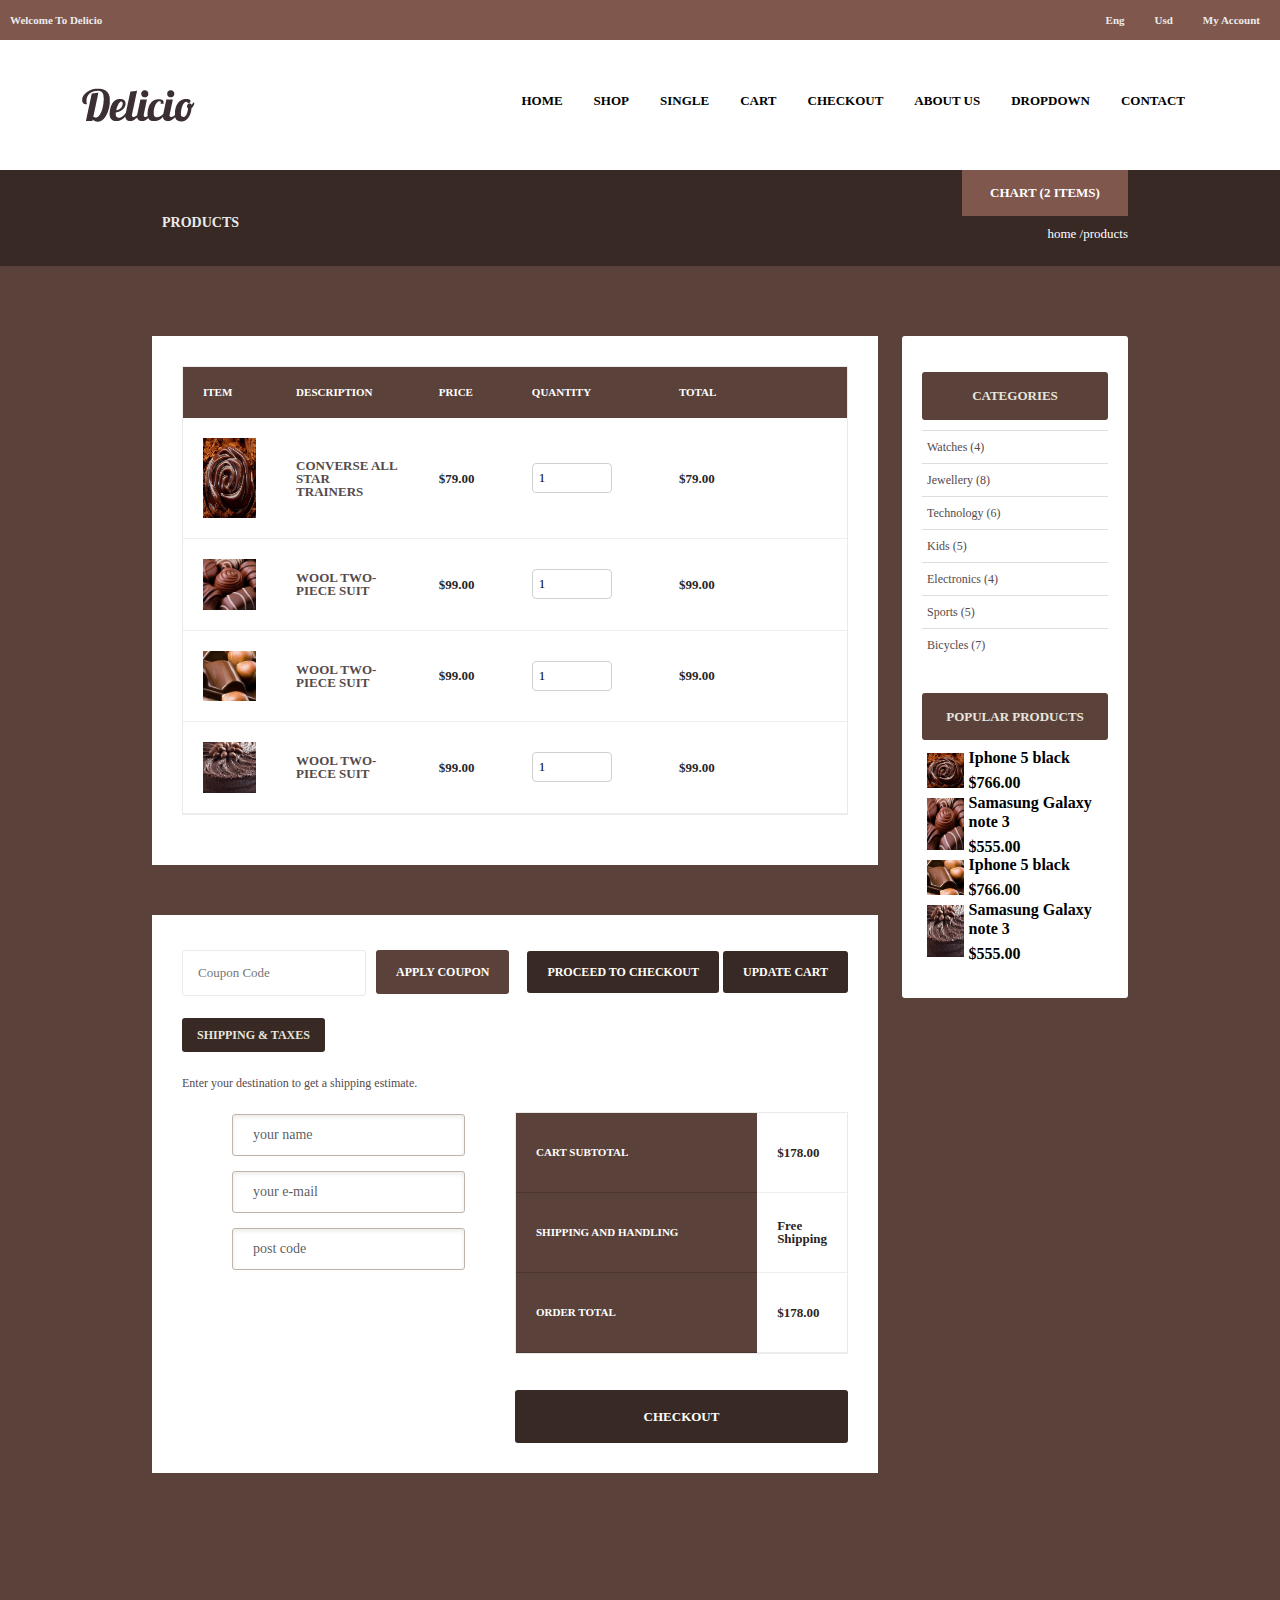
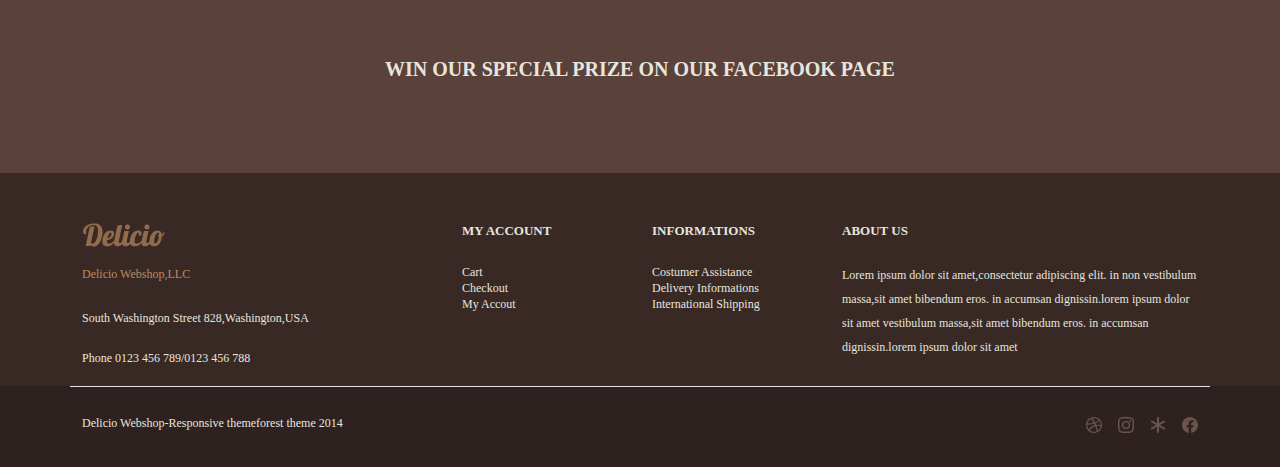
<file: cart.html>
<!DOCTYPE html>
<html lang="en">

<head>
    <meta charset="UTF-8">
    <meta name="viewport" content="width=device-width, initial-scale=1.0">
    <title>Demo Shop</title>
    <link href="https://cdn.jsdelivr.net/npm/bootstrap@5.3.2/dist/css/bootstrap.min.css" rel="stylesheet">
    <link rel="stylesheet" href="./public/css/style.css">
    <script src="https://cdn.jsdelivr.net/npm/bootstrap@5.3.2/dist/js/bootstrap.bundle.min.js"></script>
    <link rel="stylesheet" href="https://cdnjs.cloudflare.com/ajax/libs/font-awesome/6.0.0-beta3/css/all.min.css"
        integrity="sha512-kl3mCzN/vO5aPFOlWjBzNkJsCuNRyOoPQ8Cn6Ow7Z8QxL1dHTl5o4lObqdfU+0gIeT0ItYz5NjORFFxGvfPVmw=="
        crossorigin="anonymous" referrerpolicy="no-referrer" />


</head>

<body>
    <div class="Language">
        <div class="row">
            <div class="col-6 welcome">
                Welcome To Delicio
            </div>
            <div class="col-6 language">
                <ul>
                    <li>
                        <a href="#">Eng</a>
                    </li>
                    <li>
                        <a href="#">Usd</a>
                    </li>
                    <li>
                        <a href="login.html">My Account</a>
                    </li>
                </ul>
            </div>
        </div>
    </div>
    <div class="menu">
        <div class="align-middle container my-5  d-flex justify-content-between">
            <div class=" logo">
                <img src="./public/img/logo.png" alt="logo">
            </div>
            <div class=" top-menu">
                <ul>
                    <li class="category">
                        <a href="index.html">Home</a>
                    </li>
                    <li class="category">
                        <a href="shop.html">Shop</a>
                    </li>
                    <li class="category">
                        <a href="detail.html">Single</a>
                    </li>
                    <li class="category">
                        <a href="cart.html">Cart</a>
                    </li>
                    <li class="category">
                        <a href="checkout.html">Checkout</a>
                    </li>
                    <li class="category">
                        <a href="about us.html">About us</a>
                    </li>
                    <li class="category">
                        <a href="">Dropdown</a>
                    </li>
                    <li class="category">
                        <a href="">Contact</a>
                    </li>
                </ul>
            </div>
        </div>
    </div>
    <div class="page-title">
        <div class="container">
            <div class="row">
                <div class="col-md-10  produti">
                    <h4>products</h4>
                </div>
                <div class="col-md-2 cart">
                    <h4><a href="#">chart (2 items)</a></h4>
                    <ul>
                        <li><a href="#">home /</a></li>
                        <li><a href="#">products</a></li>
                    </ul>
                </div>
            </div>
        </div>
    </div>
    <div class="maunen">
        <div class="container">
            <div class="row content">
                <div class="col-md-9 cart-area">
                    <div class="sixteen columns cart-section oflow">
                        <!-- Cart -->
                        <table class="table cart-table responsive-table">
                        <tbody><tr>
                            <th>
                                 Item
                            </th>
                            <th>
                                 Description
                            </th>
                            <th>
                                 Price
                            </th>
                            <th>
                                 Quantity
                            </th>
                            <th>
                                 Total
                            </th>
                            <th>
                            </th>
                        </tr>
                        <!-- Item #1 -->
                        <tr>
                            <td>
                                <img width="80px" height="80px"  src="./public/img/shop/product1.jpg" alt="">
                            </td>
                            <td class="cart-title">
                                <a href="#">Converse All Star Trainers</a>
                            </td>
                            <td>
                                 $79.00
                            </td>
                            <td>
                                <form action="#">
                                    <div class="qtyminus">
                                    </div>
                                    <input type="text" name="quantity" value="1" class="qty">
                                    <div class="qtyplus">
                                    </div>
                                </form>
                            </td>
                            <td class="cart-total">
                                 $79.00
                            </td>
                            <td>
                                <a href="#" class="cart-remove"></a>
                            </td>
                        </tr>
                        <!-- Item #2 -->
                        <tr>
                            <td>
                                <img src="./public/img/shop/product2.jpg" alt="">
                            </td>
                            <td class="cart-title">
                                <a href="#">Wool Two-Piece Suit</a>
                            </td>
                            <td>
                                 $99.00
                            </td>
                            <td>
                                <form action="#">
                                    <div class="qtyminus">
                                    </div>
                                    <input type="text" name="quantity" value="1" class="qty">
                                    <div class="qtyplus">
                                    </div>
                                </form>
                            </td>
                            <td class="cart-total">
                                 $99.00
                            </td>
                            <td>
                                <a href="#" class="cart-remove"></a>
                            </td>
                        </tr>
                        <!-- Item #3 -->
                        <tr>
                            <td>
                                <img src="./public/img/shop/product3.jpg" alt="">
                            </td>
                            <td class="cart-title">
                                <a href="#">Wool Two-Piece Suit</a>
                            </td>
                            <td>
                                 $99.00
                            </td>
                            <td>
                                <form action="#">
                                    <div class="qtyminus">
                                    </div>
                                    <input type="text" name="quantity" value="1" class="qty">
                                    <div class="qtyplus">
                                    </div>
                                </form>
                            </td>
                            <td class="cart-total">
                                 $99.00
                            </td>
                            <td>
                                <a href="#" class="cart-remove"></a>
                            </td>
                        </tr>
                        <!-- Item #4 -->
                        <tr>
                            <td>
                                <img src="./public/img/shop/product4.jpg" alt="">
                            </td>
                            <td class="cart-title">
                                <a href="#">Wool Two-Piece Suit</a>
                            </td>
                            <td>
                                 $99.00
                            </td>
                            <td>
                                <form action="#">
                                    <div class="qtyminus">
                                    </div>
                                    <input type="text" name="quantity" value="1" class="qty">
                                    <div class="qtyplus">
                                    </div>
                                </form>
                            </td>
                            <td class="cart-total">
                                 $99.00
                            </td>
                            <td>
                                <a href="#" class="cart-remove"></a>
                            </td>
                        </tr>
                        </tbody></table>
                    </div>
                    <div class="taxat">
                        <form action="#" method="get" class="apply-coupon">
                            <input class="search-field" type="text" placeholder="Coupon Code" value="">
                            <a href="#" class="coupon-btn checkout-btn">Apply Coupon</a>
                        </form>
                        <div class="cart-buttons">
                            <a href="#">Proceed to Checkout</a>
                            <a href="#">Update Cart</a>
                        </div>
                        <div class="col-md-6 taxes nopadding">
                            <ul>
                                <li><a href="#">shipping &amp; taxes</a></li>
                            </ul>
                            <p>
                                 Enter your destination to get a shipping estimate.
                            </p>
                            <div>
                                <form class="form-horizontal" role="form">
                                    <div class="form-group">
                                        <div class="col-sm-12">
                                            <input type="email" class="form-control" placeholder="your name">
                                        </div>
                                    </div>
                                    <div class="form-group">
                                        <div class="col-sm-12">
                                            <input type="password" class="form-control" placeholder="your e-mail">
                                        </div>
                                    </div>
                                    <div class="form-group">
                                        <div class="col-sm-12">
                                            <input type="password" class="form-control" placeholder="post code">
                                        </div>
                                    </div>
                                </form>
                            </div>
                        </div>
                        <!-- Cart Totals -->
                        <div class="col-md-6 eight columns cart-totals">
                            <table class="table cart-table test">
                            <tbody>
                            <tr>
                                <th>
                                     Cart Subtotal
                                </th>
                                <td>
                                    <strong>$178.00</strong>
                                </td>
                            </tr>
                            <tr>
                                <th>
                                     Shipping and Handling
                                </th>
                                <td>
                                     Free Shipping
                                </td>
                            </tr>
                            <tr>
                                <th>
                                     Order Total
                                </th>
                                <td>
                                    <strong>$178.00</strong>
                                </td>
                            </tr>
                            </tbody>
                            </table>
                            <br>
                            <a href="checkout.html" class="calculate-shipping">Checkout</a>
                        </div>
                    </div>
                    <!-- Start -->
                    <!-- end -->
                </div>
                <div class="col-md-3 shop-sidebar">
                    <div class="sidebar-widgets">
                        <div class="shop-widget py-3">
                            <h4>Categories</h4>
                            <ul class="category-shop-list">
                                <li class="cls-categories">
                                    <a class="accordion-link" href="#">Watches <span>(4)</span></a>
                                    <ul class="accordion-list-content">
                                        <li><a href="#">Jackets <span>(7)</span></a></li>
                                        <li><a href="#">Electronics <span>(10)</span></a></li>
                                        <li><a href="#">Sports <span>(12)</span></a></li>
                                        <li><a href="#">Garden <span>(2)</span></a></li>
                                    </ul>
                                </li>
                                <li class="cls-categories">
                                    <a class="accordion-link" href="#">Jewellery <span>(8)</span></a>
                                    <ul class="accordion-list-content">
                                        <li><a href="#">Jackets <span>(7)</span></a></li>
                                        <li><a href="#">Electronics <span>(10)</span></a></li>
                                        <li><a href="#">Sports <span>(12)</span></a></li>
                                        <li><a href="#">Garden <span>(2)</span></a></li>
                                    </ul>
                                </li>
                                <li class="cls-categories">
                                    <a class="accordion-link" href="#">Technology <span>(6)</span></a>
                                    <ul class="accordion-list-content">
                                        <li><a href="#">Jackets <span>(7)</span></a></li>
                                        <li><a href="#">Electronics <span>(10)</span></a></li>
                                        <li><a href="#">Sports <span>(12)</span></a></li>
                                        <li><a href="#">Garden <span>(2)</span></a></li>
                                    </ul>
                                </li>
                                <li class="cls-categories">
                                    <a class="accordion-link" href="#">Kids <span>(5)</span></a>
                                    <ul class="accordion-list-content">
                                        <li><a href="#">Jackets <span>(7)</span></a></li>
                                        <li><a href="#">Electronics <span>(10)</span></a></li>
                                        <li><a href="#">Sports <span>(12)</span></a></li>
                                        <li><a href="#">Garden <span>(2)</span></a></li>
                                    </ul>
                                </li>
                                <li class="cls-categories">
                                    <a class="accordion-link" href="#">Electronics <span>(4)</span></a>
                                    <ul class="accordion-list-content">
                                        <li><a href="#">Jackets <span>(7)</span></a></li>
                                        <li><a href="#">Electronics <span>(10)</span></a></li>
                                        <li><a href="#">Sports <span>(12)</span></a></li>
                                        <li><a href="#">Garden <span>(2)</span></a></li>
                                    </ul>
                                </li>
                                <li class="cls-categories">
                                    <a class="accordion-link" href="#">Sports <span>(5)</span></a>
                                    <ul class="accordion-list-content">
                                        <li><a href="#">Jackets <span>(7)</span></a></li>
                                        <li><a href="#">Electronics <span>(10)</span></a></li>
                                        <li><a href="#">Sports <span>(12)</span></a></li>
                                        <li><a href="#">Garden <span>(2)</span></a></li>
                                    </ul>
                                </li>
                                <li class="cls-categories">
                                    <a class="accordion-link" href="#">Bicycles <span>(7)</span></a>
                                    <ul class="accordion-list-content">
                                        <li><a href="#">Jackets <span>(7)</span></a></li>
                                        <li><a href="#">Electronics <span>(10)</span></a></li>
                                        <li><a href="#">Sports <span>(12)</span></a></li>
                                        <li><a href="#">Garden <span>(2)</span></a></li>
                                    </ul>
                                </li>
                            </ul>
                        </div>
                        <div class="shop-widget py-3 ">
                            <h4>Popular Products</h4>
                            <ul class="popular-product">
                                <li>
                                    <img alt="" src="./public/img/shop/product1.jpg">
                                    <div>
                                        <h6><a href="#">Iphone 5 black</a></h6>
                                        <span>$766.00</span>
                                    </div>
                                </li>
                                <li>
                                    <img alt="" src="./public/img/shop/product2.jpg">
                                    <div>
                                        <h6><a href="#">Samasung Galaxy note 3</a></h6>
                                        <span>$555.00</span>
                                    </div>
                                </li>
                                <li>
                                    <img alt="" src="./public/img/shop/product3.jpg">
                                    <div>
                                        <h6><a href="#">Iphone 5 black</a></h6>
                                        <span>$766.00</span>
                                    </div>
                                </li>
                                <li>
                                    <img alt="" src="./public/img/shop/product4.jpg">
                                    <div>
                                        <h6><a href="#">Samasung Galaxy note 3</a></h6>
                                        <span>$555.00</span>
                                    </div>
                                </li>
                            </ul>
                        </div>
                    </div>
                </div>
            </div>
        </div>
        <div class="prize">
            <div class="container">
                <h1>win our special prize on our facebook page</h1>
            </div>
        </div>
        <div class="full-footer">
            <div class="container-full">
                <div class="container info">
                    <div class="row">
                        <div class="col-md-4 addres">
                            <img src="./public/img/footer-logo.png" alt="logo">
                            <h6>Delicio Webshop,LLC</h6>
                            <p>
                                South Washington Street 828,Washington,USA
                            </p>
                            <p>
                                Phone 0123 456 789/0123 456 788
                            </p>
                        </div>
                        <div class="col-md-2 account">
                            <h4>my Account</h4>
                            <ul>
                                <li><a href="#">cart</a></li>
                                <li><a href="#">checkout</a></li>
                                <li><a href="#">my accout</a></li>
                            </ul>
                        </div>
                        <div class="col-md-2 assistance">
                            <h4>Informations</h4>
                            <ul>
                                <li><a href="#">costumer assistance</a></li>
                                <li><a href="#">delivery informations</a></li>
                                <li><a href="#">international shipping</a></li>
                            </ul>
                        </div>
                        <div class="col-md-4 about">
                            <h4>about us</h4>
                            <p>
                                Lorem ipsum dolor sit amet,consectetur adipiscing elit. in non vestibulum massa,sit amet
                                bibendum eros. in accumsan dignissin.lorem ipsum dolor sit amet vestibulum massa,sit
                                amet bibendum eros. in accumsan dignissin.lorem ipsum dolor sit amet
                            </p>
                        </div>
                    </div>
                </div>
            </div>
            <!--end-addres-->
            <div class="container">
                <div class="row border-top py-3">
                    <div class="col-md-6 rights">
                        <p>
                            Delicio Webshop-Responsive themeforest theme 2014
                        </p>
                    </div>
                    <div class="col-md-6 social">
                        <ul class="list-unstyled d-flex justify-content-end">
                            <li class="me-3">
                                <a href="#"><svg xmlns="http://www.w3.org/2000/svg" width="16" height="16"
                                        fill="currentColor" class="bi bi-dribbble" viewBox="0 0 16 16">
                                        <path fill-rule="evenodd"
                                            d="M8 0C3.584 0 0 3.584 0 8s3.584 8 8 8c4.408 0 8-3.584 8-8s-3.592-8-8-8m5.284 3.688a6.8 6.8 0 0 1 1.545 4.251c-.226-.043-2.482-.503-4.755-.217-.052-.112-.096-.234-.148-.355-.139-.33-.295-.668-.451-.99 2.516-1.023 3.662-2.498 3.81-2.69zM8 1.18c1.735 0 3.323.65 4.53 1.718-.122.174-1.155 1.553-3.584 2.464-1.12-2.056-2.36-3.74-2.551-4A7 7 0 0 1 8 1.18m-2.907.642A43 43 0 0 1 7.627 5.77c-3.193.85-6.013.833-6.317.833a6.87 6.87 0 0 1 3.783-4.78zM1.163 8.01V7.8c.295.01 3.61.053 7.02-.971.199.381.381.772.555 1.162l-.27.078c-3.522 1.137-5.396 4.243-5.553 4.504a6.82 6.82 0 0 1-1.752-4.564zM8 14.837a6.8 6.8 0 0 1-4.19-1.44c.12-.252 1.509-2.924 5.361-4.269.018-.009.026-.009.044-.017a28.3 28.3 0 0 1 1.457 5.18A6.7 6.7 0 0 1 8 14.837m3.81-1.171c-.07-.417-.435-2.412-1.328-4.868 2.143-.338 4.017.217 4.251.295a6.77 6.77 0 0 1-2.924 4.573z" />
                                    </svg>
                                </a>
                            </li>
                            <li class="me-3"><a href="#"><svg xmlns="http://www.w3.org/2000/svg" width="16" height="16"
                                        fill="currentColor" class="bi bi-instagram" viewBox="0 0 16 16">
                                        <path
                                            d="M8 0C5.829 0 5.556.01 4.703.048 3.85.088 3.269.222 2.76.42a3.9 3.9 0 0 0-1.417.923A3.9 3.9 0 0 0 .42 2.76C.222 3.268.087 3.85.048 4.7.01 5.555 0 5.827 0 8.001c0 2.172.01 2.444.048 3.297.04.852.174 1.433.372 1.942.205.526.478.972.923 1.417.444.445.89.719 1.416.923.51.198 1.09.333 1.942.372C5.555 15.99 5.827 16 8 16s2.444-.01 3.298-.048c.851-.04 1.434-.174 1.943-.372a3.9 3.9 0 0 0 1.416-.923c.445-.445.718-.891.923-1.417.197-.509.332-1.09.372-1.942C15.99 10.445 16 10.173 16 8s-.01-2.445-.048-3.299c-.04-.851-.175-1.433-.372-1.941a3.9 3.9 0 0 0-.923-1.417A3.9 3.9 0 0 0 13.24.42c-.51-.198-1.092-.333-1.943-.372C10.443.01 10.172 0 7.998 0zm-.717 1.442h.718c2.136 0 2.389.007 3.232.046.78.035 1.204.166 1.486.275.373.145.64.319.92.599s.453.546.598.92c.11.281.24.705.275 1.485.039.843.047 1.096.047 3.231s-.008 2.389-.047 3.232c-.035.78-.166 1.203-.275 1.485a2.5 2.5 0 0 1-.599.919c-.28.28-.546.453-.92.598-.28.11-.704.24-1.485.276-.843.038-1.096.047-3.232.047s-2.39-.009-3.233-.047c-.78-.036-1.203-.166-1.485-.276a2.5 2.5 0 0 1-.92-.598 2.5 2.5 0 0 1-.6-.92c-.109-.281-.24-.705-.275-1.485-.038-.843-.046-1.096-.046-3.233s.008-2.388.046-3.231c.036-.78.166-1.204.276-1.486.145-.373.319-.64.599-.92s.546-.453.92-.598c.282-.11.705-.24 1.485-.276.738-.034 1.024-.044 2.515-.045zm4.988 1.328a.96.96 0 1 0 0 1.92.96.96 0 0 0 0-1.92m-4.27 1.122a4.109 4.109 0 1 0 0 8.217 4.109 4.109 0 0 0 0-8.217m0 1.441a2.667 2.667 0 1 1 0 5.334 2.667 2.667 0 0 1 0-5.334" />
                                    </svg></a>
                            </li>
                            <li class="me-3"><a href="#"><svg xmlns="http://www.w3.org/2000/svg" width="16" height="16"
                                        fill="currentColor" class="bi bi-asterisk" viewBox="0 0 16 16">
                                        <path
                                            d="M8 0a1 1 0 0 1 1 1v5.268l4.562-2.634a1 1 0 1 1 1 1.732L10 8l4.562 2.634a1 1 0 1 1-1 1.732L9 9.732V15a1 1 0 1 1-2 0V9.732l-4.562 2.634a1 1 0 1 1-1-1.732L6 8 1.438 5.366a1 1 0 0 1 1-1.732L7 6.268V1a1 1 0 0 1 1-1" />
                                    </svg></a>
                            </li>
                            <li><a href="#"><svg xmlns="http://www.w3.org/2000/svg" width="16" height="16"
                                        fill="currentColor" class="bi bi-facebook" viewBox="0 0 16 16">
                                        <path
                                            d="M16 8.049c0-4.446-3.582-8.05-8-8.05C3.58 0-.002 3.603-.002 8.05c0 4.017 2.926 7.347 6.75 7.951v-5.625h-2.03V8.05H6.75V6.275c0-2.017 1.195-3.131 3.022-3.131.876 0 1.791.157 1.791.157v1.98h-1.009c-.993 0-1.303.621-1.303 1.258v1.51h2.218l-.354 2.326H9.25V16c3.824-.604 6.75-3.934 6.75-7.951" />
                                    </svg></a>
                            </li>
                        </ul>
                    </div>
                </div>
            </div>
        </div>
    </div>
</body>

</html>
</file>
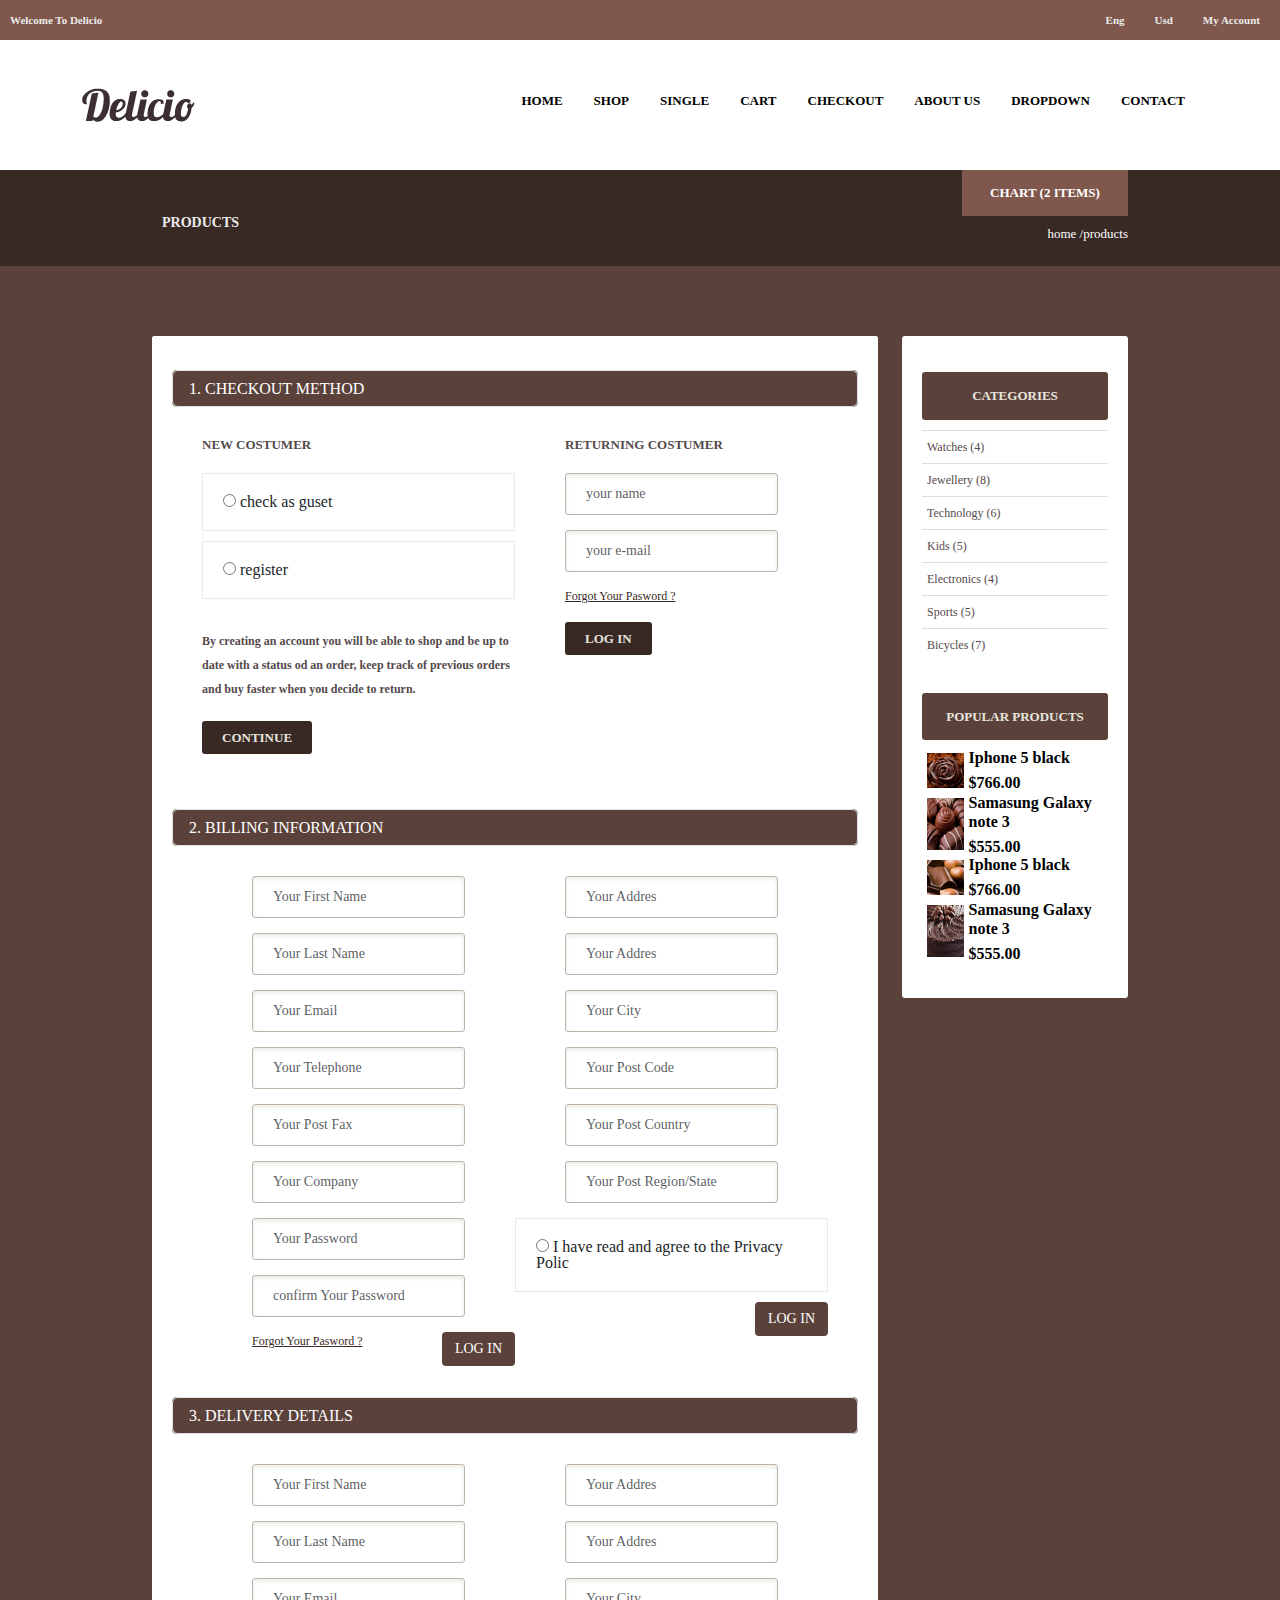
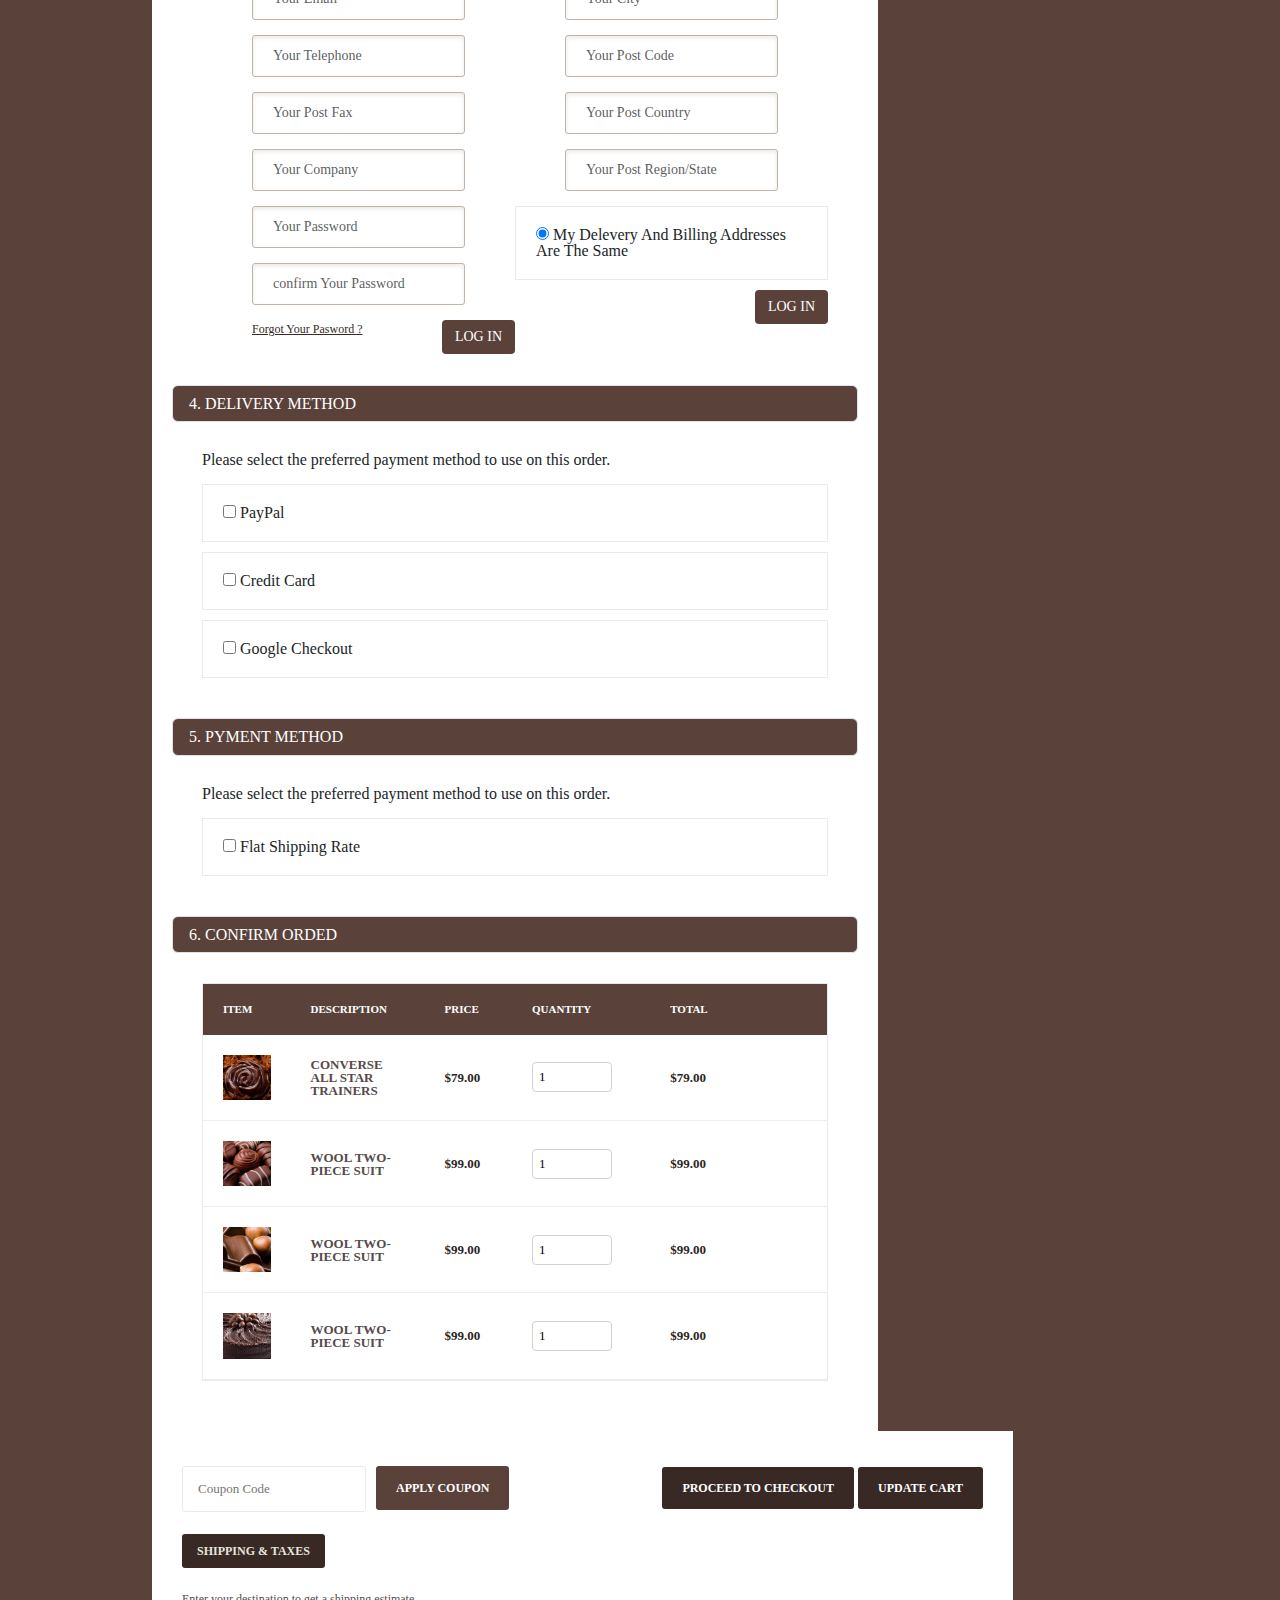
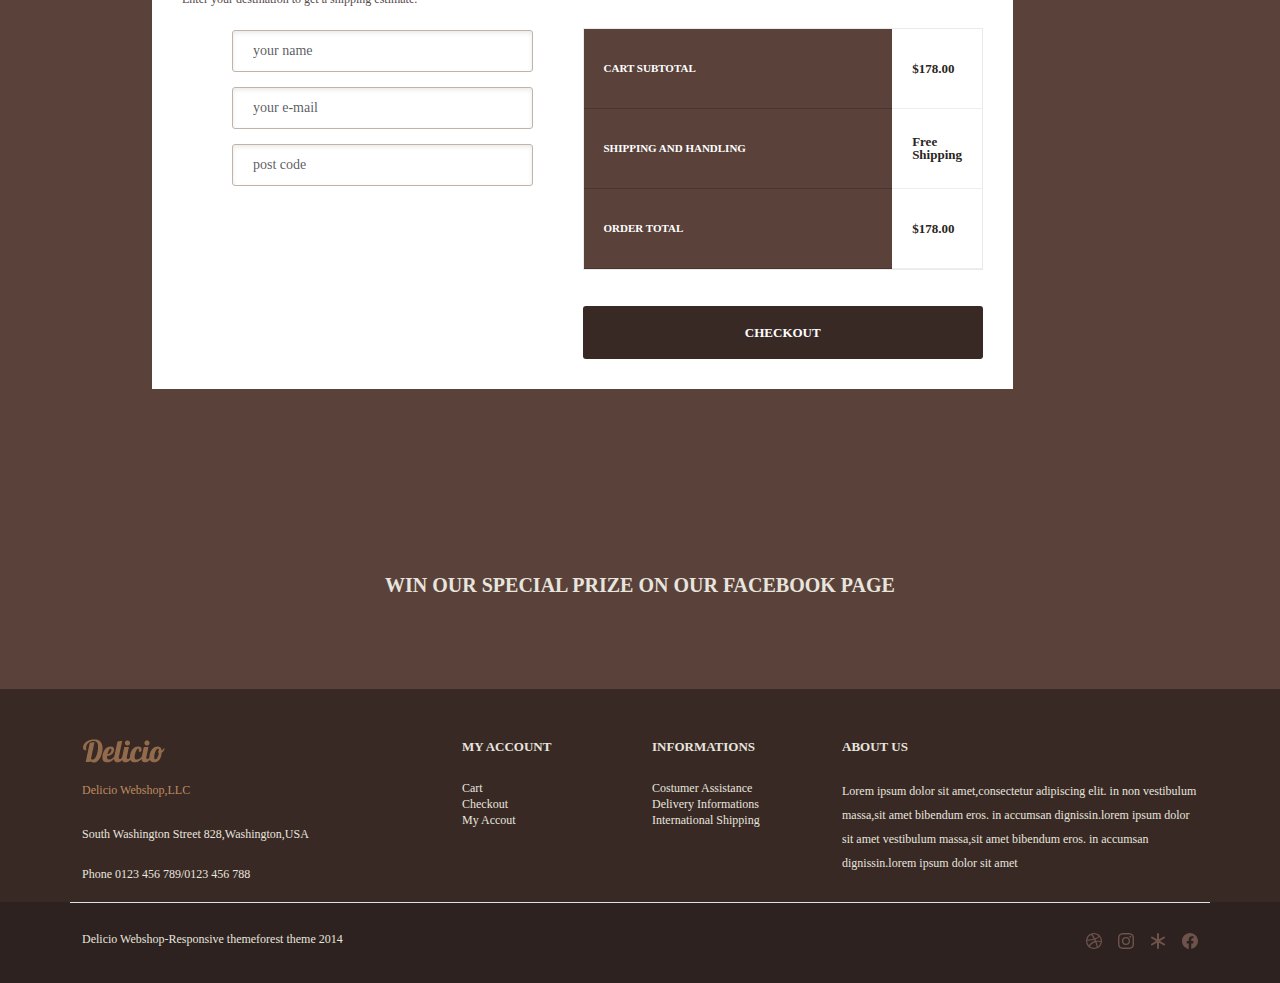
<file: checkout.html>
<!DOCTYPE html>
<html lang="en">

<head>
    <meta charset="UTF-8">
    <meta name="viewport" content="width=device-width, initial-scale=1.0">
    <title>Demo Shop</title>
    <link href="https://cdn.jsdelivr.net/npm/bootstrap@5.3.2/dist/css/bootstrap.min.css" rel="stylesheet">
    <link rel="stylesheet" href="./public/css/style.css">
    <script src="https://cdn.jsdelivr.net/npm/bootstrap@5.3.2/dist/js/bootstrap.bundle.min.js"></script>
    <link rel="stylesheet" href="https://cdnjs.cloudflare.com/ajax/libs/font-awesome/6.0.0-beta3/css/all.min.css"
        integrity="sha512-kl3mCzN/vO5aPFOlWjBzNkJsCuNRyOoPQ8Cn6Ow7Z8QxL1dHTl5o4lObqdfU+0gIeT0ItYz5NjORFFxGvfPVmw=="
        crossorigin="anonymous" referrerpolicy="no-referrer" />


</head>

<body>
    <div class="Language">
        <div class="row">
            <div class="col-6 welcome">
                Welcome To Delicio
            </div>
            <div class="col-6 language">
                <ul>
                    <li>
                        <a href="#">Eng</a>
                    </li>
                    <li>
                        <a href="#">Usd</a>
                    </li>
                    <li>
                        <a href="login.html">My Account</a>
                    </li>
                </ul>
            </div>
        </div>
    </div>
    <div class="menu">
        <div class="align-middle container my-5  d-flex justify-content-between">
            <div class=" logo">
                <img src="./public/img/logo.png" alt="logo">
            </div>
            <div class=" top-menu">
                <ul>
                    <li class="category">
                        <a href="index.html">Home</a>
                    </li>
                    <li class="category">
                        <a href="shop.html">Shop</a>
                    </li>
                    <li class="category">
                        <a href="detail.html">Single</a>
                    </li>
                    <li class="category">
                        <a href="cart.html">Cart</a>
                    </li>
                    <li class="category">
                        <a href="checkout.html">Checkout</a>
                    </li>
                    <li class="category">
                        <a href="about us.html">About us</a>
                    </li>
                    <li class="category">
                        <a href="">Dropdown</a>
                    </li>
                    <li class="category">
                        <a href="">Contact</a>
                    </li>
                </ul>
            </div>
        </div>
    </div>
    <div class="page-title">
        <div class="container">
            <div class="row">
                <div class="col-md-10  produti">
                    <h4>products</h4>
                </div>
                <div class="col-md-2 cart">
                    <h4><a href="#">chart (2 items)</a></h4>
                    <ul>
                        <li><a href="#">home /</a></li>
                        <li><a href="#">products</a></li>
                    </ul>
                </div>
            </div>
        </div>
    </div>
    <div class="maunen">
        <div class="container">
            <div class="row content">
                <div class="col-md-9 cart-area">
                    <div class="col-md-12 white-bg">
                        <div class="bs-example">
                            <div class="panel-group">
                                <div class="panel panel-default">
                                    <div class="panel-heading">
                                        <h4 class="panel-title">
                                            <ul class="list-group">
                                                <li class="list-group-item">1. CHECKOUT METHOD</li>
                                            </ul>
                                        </h4>
                                    </div>
                                    <div class="panel-collapse panel-body in">
                                        <div class="accordion-list-content">
                                            <div class="col-md-6 checking">
                                                <h4>new costumer</h4>
                                                <div>
                                                    <div class="radio">
                                                        <label>
                                                            <input type="radio" name="optionsRadios" value="option1"
                                                                checked="">
                                                            check as guset </label>
                                                    </div>
                                                    <div class="radio">
                                                        <label>
                                                            <input type="radio" name="optionsRadios" value="option2">
                                                            register </label>
                                                    </div>
                                                </div>
                                                <p>
                                                    By creating an account you will be able to shop and be up to date
                                                    with a
                                                    status od an order, keep track of previous orders and buy faster
                                                    when
                                                    you decide to return.
                                                </p>
                                                <a href="#">continue</a>
                                            </div>
                                            <div class="col-md-6 check-name">
                                                <h4>returning costumer</h4>
                                                <div>
                                                    <form class="form-horizontal" role="form">
                                                        <div class="form-group">
                                                            <div class="col-sm-12">
                                                                <input type="email" class="form-control"
                                                                    placeholder="your name">
                                                            </div>
                                                        </div>
                                                        <div class="form-group">
                                                            <div class="col-sm-12">
                                                                <input type="password" class="form-control"
                                                                    placeholder="your e-mail">
                                                            </div>
                                                        </div>
                                                    </form>
                                                    <a href="#">forgot your pasword ?</a>
                                                    <br>
                                                    <a href=""><span>Log in</span></a>
                                                </div>
                                            </div>
                                        </div>
                                    </div>
                                    <div class="panel-heading">
                                        <h4 class="panel-title">
                                            <ul class="list-group">
                                                <li class="list-group-item">2. BILLING INFORMATION</li>
                                            </ul>
                                        </h4>
                                    </div>
                                    <div class="panel-collapse in">
                                        <div class="panel-body pb2">
                                            <div class="accordion-list-content">
                                                <div class="col-md-6 check-name">
                                                    <div>
                                                        <form class="form-horizontal" role="form">
                                                            <div class="form-group">
                                                                <div class="col-sm-12">
                                                                    <input type="email" class="form-control"
                                                                        placeholder="Your First Name">
                                                                </div>
                                                            </div>
                                                            <div class="form-group">
                                                                <div class="col-sm-12">
                                                                    <input type="password" class="form-control"
                                                                        placeholder="Your Last Name">
                                                                </div>
                                                            </div>
                                                            <div class="form-group">
                                                                <div class="col-sm-12">
                                                                    <input type="email" class="form-control"
                                                                        placeholder="Your Email">
                                                                </div>
                                                            </div>
                                                            <div class="form-group">
                                                                <div class="col-sm-12">
                                                                    <input type="password" class="form-control"
                                                                        placeholder="Your Telephone">
                                                                </div>
                                                            </div>
                                                            <div class="form-group">
                                                                <div class="col-sm-12">
                                                                    <input type="email" class="form-control"
                                                                        placeholder="Your Post Fax">
                                                                </div>
                                                            </div>
                                                            <div class="form-group">
                                                                <div class="col-sm-12">
                                                                    <input type="password" class="form-control"
                                                                        placeholder="Your Company">
                                                                </div>
                                                            </div>
                                                            <div class="form-group">
                                                                <div class="col-sm-12">
                                                                    <input type="email" class="form-control"
                                                                        placeholder="Your Password">
                                                                </div>
                                                            </div>
                                                            <div class="form-group">
                                                                <div class="col-sm-12">
                                                                    <input type="password" class="form-control"
                                                                        placeholder="confirm Your Password">
                                                                </div>
                                                            </div>
                                                        </form>
                                                        <a href="#">forgot your pasword ?</a>
                                                        <button type="submit" class="btn btn-default">log in</button>
                                                    </div>
                                                </div>
                                                <div class="col-md-6 check-name">
                                                    <div>
                                                        <form class="form-horizontal" role="form">
                                                            <div class="form-group">
                                                                <div class="col-sm-12">
                                                                    <input type="email" class="form-control"
                                                                        placeholder="Your Addres">
                                                                </div>
                                                            </div>
                                                            <div class="form-group">
                                                                <div class="col-sm-12">
                                                                    <input type="password" class="form-control"
                                                                        placeholder="Your Addres">
                                                                </div>
                                                            </div>
                                                            <div class="form-group">
                                                                <div class="col-sm-12">
                                                                    <input type="email" class="form-control"
                                                                        placeholder="Your City">
                                                                </div>
                                                            </div>
                                                            <div class="form-group">
                                                                <div class="col-sm-12">
                                                                    <input type="password" class="form-control"
                                                                        placeholder="Your Post Code">
                                                                </div>
                                                            </div>
                                                            <div class="form-group">
                                                                <div class="col-sm-12">
                                                                    <input type="email" class="form-control"
                                                                        placeholder="Your Post Country">
                                                                </div>
                                                            </div>
                                                            <div class="form-group">
                                                                <div class="col-sm-12">
                                                                    <input type="password" class="form-control"
                                                                        placeholder="Your Post Region/State">
                                                                </div>
                                                            </div>
                                                        </form>
                                                        <div class="radio">
                                                            <label>
                                                                <input type="radio" name="optionsRadios" value="option1"
                                                                    checked="">
                                                                I have read and agree to the Privacy Polic </label>
                                                        </div>
                                                        <button type="submit" class="btn btn-default">log in</button>
                                                    </div>
                                                </div>
                                            </div>
                                        </div>
                                    </div>
                                    <div class="panel-heading">
                                        <h4 class="panel-title">
                                            <ul class="list-group">
                                                <li class="list-group-item">3. DELIVERY DETAILS</li>
                                            </ul>
                                        </h4>
                                    </div>
                                    <div class="panel-collapse in">
                                        <div class="panel-body pb2">
                                            <div class="accordion-list-content">
                                                <div class="col-md-6 check-name">
                                                    <div>
                                                        <form class="form-horizontal" role="form">
                                                            <div class="form-group">
                                                                <div class="col-sm-12">
                                                                    <input type="email" class="form-control"
                                                                        placeholder="Your First Name">
                                                                </div>
                                                            </div>
                                                            <div class="form-group">
                                                                <div class="col-sm-12">
                                                                    <input type="password" class="form-control"
                                                                        placeholder="Your Last Name">
                                                                </div>
                                                            </div>
                                                            <div class="form-group">
                                                                <div class="col-sm-12">
                                                                    <input type="email" class="form-control"
                                                                        placeholder="Your Email">
                                                                </div>
                                                            </div>
                                                            <div class="form-group">
                                                                <div class="col-sm-12">
                                                                    <input type="password" class="form-control"
                                                                        placeholder="Your Telephone">
                                                                </div>
                                                            </div>
                                                            <div class="form-group">
                                                                <div class="col-sm-12">
                                                                    <input type="email" class="form-control"
                                                                        placeholder="Your Post Fax">
                                                                </div>
                                                            </div>
                                                            <div class="form-group">
                                                                <div class="col-sm-12">
                                                                    <input type="password" class="form-control"
                                                                        placeholder="Your Company">
                                                                </div>
                                                            </div>
                                                            <div class="form-group">
                                                                <div class="col-sm-12">
                                                                    <input type="email" class="form-control"
                                                                        placeholder="Your Password">
                                                                </div>
                                                            </div>
                                                            <div class="form-group">
                                                                <div class="col-sm-12">
                                                                    <input type="password" class="form-control"
                                                                        placeholder="confirm Your Password">
                                                                </div>
                                                            </div>
                                                        </form>
                                                        <a href="#">forgot your pasword ?</a>
                                                        <button type="submit" class="btn btn-default">log in</button>
                                                    </div>
                                                </div>
                                                <div class="col-md-6 check-name">
                                                    <div>
                                                        <form class="form-horizontal" role="form">
                                                            <div class="form-group">
                                                                <div class="col-sm-12">
                                                                    <input type="email" class="form-control"
                                                                        placeholder="Your Addres">
                                                                </div>
                                                            </div>
                                                            <div class="form-group">
                                                                <div class="col-sm-12">
                                                                    <input type="password" class="form-control"
                                                                        placeholder="Your Addres">
                                                                </div>
                                                            </div>
                                                            <div class="form-group">
                                                                <div class="col-sm-12">
                                                                    <input type="email" class="form-control"
                                                                        placeholder="Your City">
                                                                </div>
                                                            </div>
                                                            <div class="form-group">
                                                                <div class="col-sm-12">
                                                                    <input type="password" class="form-control"
                                                                        placeholder="Your Post Code">
                                                                </div>
                                                            </div>
                                                            <div class="form-group">
                                                                <div class="col-sm-12">
                                                                    <input type="email" class="form-control"
                                                                        placeholder="Your Post Country">
                                                                </div>
                                                            </div>
                                                            <div class="form-group">
                                                                <div class="col-sm-12">
                                                                    <input type="password" class="form-control"
                                                                        placeholder="Your Post Region/State">
                                                                </div>
                                                            </div>
                                                        </form>
                                                        <div class="radio">
                                                            <label>
                                                                <input type="radio" name="optionsRadios" value="option1"
                                                                    checked="">
                                                                My Delevery And Billing Addresses Are The Same </label>
                                                        </div>
                                                        <button type="submit" class="btn btn-default">log in</button>
                                                    </div>
                                                </div>
                                            </div>
                                        </div>

                                        <div class="panel-heading">
                                            <h4 class="panel-title">
                                                <ul class="list-group">
                                                    <li class="list-group-item">4. DELIVERY METHOD</li>
                                                </ul>
                                            </h4>
                                        </div>
                                        <div class="panel-collapse in">
                                            <div class="panel-body">
                                                <div class="accordion-list-content2">
                                                    <p>
                                                        Please select the preferred payment method to use on this order.
                                                    </p>
                                                    <label class="checkbox payment-method inline">
                                                        <input type="checkbox" value="option1"> PayPal </label>
                                                    <label class="checkbox payment-method inline">
                                                        <input type="checkbox" value="option2"> Credit Card </label>
                                                    <label class="checkbox payment-method inline">
                                                        <input type="checkbox" value="option3"> Google Checkout </label>
                                                </div>
                                            </div>
                                        </div>
                                        <div class="panel-heading">
                                            <h4 class="panel-title">
                                                <ul class="list-group">
                                                    <li class="list-group-item">5. PYMENT METHOD</li>
                                                </ul>
                                            </h4>
                                        </div>
                                        <div class="panel-collapse in">
                                            <div class="panel-body">
                                                <div class="accordion-list-content2">
                                                    <p>
                                                        Please select the preferred payment method to use on this order.
                                                    </p>
                                                    <label class="checkbox payment-method inline">
                                                        <input type="checkbox" id="customCheck1" value="option1"> Flat
                                                        Shipping Rate </label>
                                                </div>
                                            </div>
                                        </div>
                                        <div class="panel-heading">
                                            <h4 class="panel-title">
                                                <ul class="list-group">
                                                    <li class="list-group-item">6. CONFIRM ORDED</li>
                                                </ul>
                                            </h4>
                                        </div>
                                        <div class="panel-collapse in">

                                            <div class="sixteen columns cart-section oflow">
                                                <!-- Cart -->
                                                <table class="table cart-table responsive-table">
                                                    <tbody>
                                                        <tr>
                                                            <th>
                                                                Item
                                                            </th>
                                                            <th>
                                                                Description
                                                            </th>
                                                            <th>
                                                                Price
                                                            </th>
                                                            <th>
                                                                Quantity
                                                            </th>
                                                            <th>
                                                                Total
                                                            </th>
                                                            <th>
                                                            </th>
                                                        </tr>
                                                        <!-- Item #1 -->
                                                        <tr>
                                                            <td>
                                                                <img src="./public/img/shop/product1.jpg" alt="">
                                                            </td>
                                                            <td class="cart-title">
                                                                <a href="#">Converse All Star Trainers</a>
                                                            </td>
                                                            <td>
                                                                $79.00
                                                            </td>
                                                            <td>
                                                                <form action="#">
                                                                    <div class="qtyminus">
                                                                    </div>
                                                                    <input type="text" name="quantity" value="1"
                                                                        class="qty">
                                                                    <div class="qtyplus">
                                                                    </div>
                                                                </form>
                                                            </td>
                                                            <td class="cart-total">
                                                                $79.00
                                                            </td>
                                                            <td>
                                                                <a href="#" class="cart-remove"></a>
                                                            </td>
                                                        </tr>
                                                        <!-- Item #2 -->
                                                        <tr>
                                                            <td>
                                                                <img src="./public/img/shop/product2.jpg" alt="">
                                                            </td>
                                                            <td class="cart-title">
                                                                <a href="#">Wool Two-Piece Suit</a>
                                                            </td>
                                                            <td>
                                                                $99.00
                                                            </td>
                                                            <td>
                                                                <form action="#">
                                                                    <div class="qtyminus">
                                                                    </div>
                                                                    <input type="text" name="quantity" value="1"
                                                                        class="qty">
                                                                    <div class="qtyplus">
                                                                    </div>
                                                                </form>
                                                            </td>
                                                            <td class="cart-total">
                                                                $99.00
                                                            </td>
                                                            <td>
                                                                <a href="#" class="cart-remove"></a>
                                                            </td>
                                                        </tr>
                                                        <!-- Item #3 -->
                                                        <tr>
                                                            <td>
                                                                <img src="./public/img/shop/product3.jpg" alt="">
                                                            </td>
                                                            <td class="cart-title">
                                                                <a href="#">Wool Two-Piece Suit</a>
                                                            </td>
                                                            <td>
                                                                $99.00
                                                            </td>
                                                            <td>
                                                                <form action="#">
                                                                    <div class="qtyminus">
                                                                    </div>
                                                                    <input type="text" name="quantity" value="1"
                                                                        class="qty">
                                                                    <div class="qtyplus">
                                                                    </div>
                                                                </form>
                                                            </td>
                                                            <td class="cart-total">
                                                                $99.00
                                                            </td>
                                                            <td>
                                                                <a href="#" class="cart-remove"></a>
                                                            </td>
                                                        </tr>
                                                        <!-- Item #4 -->
                                                        <tr>
                                                            <td>
                                                                <img src="./public/img/shop/product4.jpg" alt="">
                                                            </td>
                                                            <td class="cart-title">
                                                                <a href="#">Wool Two-Piece Suit</a>
                                                            </td>
                                                            <td>
                                                                $99.00
                                                            </td>
                                                            <td>
                                                                <form action="#">
                                                                    <div class="qtyminus">
                                                                    </div>
                                                                    <input type="text" name="quantity" value="1"
                                                                        class="qty">
                                                                    <div class="qtyplus">
                                                                    </div>
                                                                </form>
                                                            </td>
                                                            <td class="cart-total">
                                                                $99.00
                                                            </td>
                                                            <td>
                                                                <a href="#" class="cart-remove"></a>
                                                            </td>
                                                        </tr>
                                                    </tbody>
                                                </table>
                                            </div>
                                            <div class="taxat2">
                                                <form action="#" method="get" class="apply-coupon">
                                                    <input class="search-field" type="text" placeholder="Coupon Code"
                                                        value="">
                                                    <a href="#" class="coupon-btn checkout-btn">Apply Coupon</a>
                                                </form>
                                                <div class="cart-buttons">
                                                    <a href="#">Proceed to Checkout</a>
                                                    <a href="#">Update Cart</a>
                                                </div>
                                                <div class="col-md-6 taxes nopadding">
                                                    <ul>
                                                        <li><a href="#">shipping &amp; taxes</a></li>
                                                    </ul>
                                                    <p>
                                                        Enter your destination to get a shipping estimate.
                                                    </p>
                                                    <div>
                                                        <form class="form-horizontal" role="form">
                                                            <div class="form-group">
                                                                <div class="col-sm-12">
                                                                    <input type="email" class="form-control"
                                                                        placeholder="your name">
                                                                </div>
                                                            </div>
                                                            <div class="form-group">
                                                                <div class="col-sm-12">
                                                                    <input type="password" class="form-control"
                                                                        placeholder="your e-mail">
                                                                </div>
                                                            </div>
                                                            <div class="form-group">
                                                                <div class="col-sm-12">
                                                                    <input type="password" class="form-control"
                                                                        placeholder="post code">
                                                                </div>
                                                            </div>
                                                        </form>
                                                    </div>
                                                </div>
                                                <!-- Cart Totals -->
                                                <div class="col-md-6 eight columns cart-totals">
                                                    <table class="table cart-table test">
                                                        <tbody>
                                                            <tr>
                                                                <th>
                                                                    Cart Subtotal
                                                                </th>
                                                                <td>
                                                                    <strong>$178.00</strong>
                                                                </td>
                                                            </tr>
                                                            <tr>
                                                                <th>
                                                                    Shipping and Handling
                                                                </th>
                                                                <td>
                                                                    Free Shipping
                                                                </td>
                                                            </tr>
                                                            <tr>
                                                                <th>
                                                                    Order Total
                                                                </th>
                                                                <td>
                                                                    <strong>$178.00</strong>
                                                                </td>
                                                            </tr>
                                                        </tbody>
                                                    </table>
                                                    <br>
                                                    <a href="#" class="calculate-shipping">Checkout</a>
                                                </div>
                                            </div>
                                        </div>
                                    </div>

                                </div>
                            </div>
                        </div>
                    </div>
                </div>
                <div class="col-md-3 shop-sidebar">
                    <div class="sidebar-widgets">
                        <div class="shop-widget py-3">
                            <h4>Categories</h4>
                            <ul class="category-shop-list">
                                <li class="cls-categories">
                                    <a class="accordion-link" href="#">Watches <span>(4)</span></a>
                                    <ul class="accordion-list-content">
                                        <li><a href="#">Jackets <span>(7)</span></a></li>
                                        <li><a href="#">Electronics <span>(10)</span></a></li>
                                        <li><a href="#">Sports <span>(12)</span></a></li>
                                        <li><a href="#">Garden <span>(2)</span></a></li>
                                    </ul>
                                </li>
                                <li class="cls-categories">
                                    <a class="accordion-link" href="#">Jewellery <span>(8)</span></a>
                                    <ul class="accordion-list-content">
                                        <li><a href="#">Jackets <span>(7)</span></a></li>
                                        <li><a href="#">Electronics <span>(10)</span></a></li>
                                        <li><a href="#">Sports <span>(12)</span></a></li>
                                        <li><a href="#">Garden <span>(2)</span></a></li>
                                    </ul>
                                </li>
                                <li class="cls-categories">
                                    <a class="accordion-link" href="#">Technology <span>(6)</span></a>
                                    <ul class="accordion-list-content">
                                        <li><a href="#">Jackets <span>(7)</span></a></li>
                                        <li><a href="#">Electronics <span>(10)</span></a></li>
                                        <li><a href="#">Sports <span>(12)</span></a></li>
                                        <li><a href="#">Garden <span>(2)</span></a></li>
                                    </ul>
                                </li>
                                <li class="cls-categories">
                                    <a class="accordion-link" href="#">Kids <span>(5)</span></a>
                                    <ul class="accordion-list-content">
                                        <li><a href="#">Jackets <span>(7)</span></a></li>
                                        <li><a href="#">Electronics <span>(10)</span></a></li>
                                        <li><a href="#">Sports <span>(12)</span></a></li>
                                        <li><a href="#">Garden <span>(2)</span></a></li>
                                    </ul>
                                </li>
                                <li class="cls-categories">
                                    <a class="accordion-link" href="#">Electronics <span>(4)</span></a>
                                    <ul class="accordion-list-content">
                                        <li><a href="#">Jackets <span>(7)</span></a></li>
                                        <li><a href="#">Electronics <span>(10)</span></a></li>
                                        <li><a href="#">Sports <span>(12)</span></a></li>
                                        <li><a href="#">Garden <span>(2)</span></a></li>
                                    </ul>
                                </li>
                                <li class="cls-categories">
                                    <a class="accordion-link" href="#">Sports <span>(5)</span></a>
                                    <ul class="accordion-list-content">
                                        <li><a href="#">Jackets <span>(7)</span></a></li>
                                        <li><a href="#">Electronics <span>(10)</span></a></li>
                                        <li><a href="#">Sports <span>(12)</span></a></li>
                                        <li><a href="#">Garden <span>(2)</span></a></li>
                                    </ul>
                                </li>
                                <li class="cls-categories">
                                    <a class="accordion-link" href="#">Bicycles <span>(7)</span></a>
                                    <ul class="accordion-list-content">
                                        <li><a href="#">Jackets <span>(7)</span></a></li>
                                        <li><a href="#">Electronics <span>(10)</span></a></li>
                                        <li><a href="#">Sports <span>(12)</span></a></li>
                                        <li><a href="#">Garden <span>(2)</span></a></li>
                                    </ul>
                                </li>
                            </ul>
                        </div>
                        <div class="shop-widget py-3 ">
                            <h4>Popular Products</h4>
                            <ul class="popular-product">
                                <li>
                                    <img alt="" src="./public/img/shop/product1.jpg">
                                    <div>
                                        <h6><a href="#">Iphone 5 black</a></h6>
                                        <span>$766.00</span>
                                    </div>
                                </li>
                                <li>
                                    <img alt="" src="./public/img/shop/product2.jpg">
                                    <div>
                                        <h6><a href="#">Samasung Galaxy note 3</a></h6>
                                        <span>$555.00</span>
                                    </div>
                                </li>
                                <li>
                                    <img alt="" src="./public/img/shop/product3.jpg">
                                    <div>
                                        <h6><a href="#">Iphone 5 black</a></h6>
                                        <span>$766.00</span>
                                    </div>
                                </li>
                                <li>
                                    <img alt="" src="./public/img/shop/product4.jpg">
                                    <div>
                                        <h6><a href="#">Samasung Galaxy note 3</a></h6>
                                        <span>$555.00</span>
                                    </div>
                                </li>
                            </ul>
                        </div>
                    </div>
                </div>
            </div>
        </div>
        <div class="prize">
            <div class="container">
                <h1>win our special prize on our facebook page</h1>
            </div>
        </div>
        <div class="full-footer">
            <div class="container-full">
                <div class="container info">
                    <div class="row">
                        <div class="col-md-4 addres">
                            <img src="./public/img/footer-logo.png" alt="logo">
                            <h6>Delicio Webshop,LLC</h6>
                            <p>
                                South Washington Street 828,Washington,USA
                            </p>
                            <p>
                                Phone 0123 456 789/0123 456 788
                            </p>
                        </div>
                        <div class="col-md-2 account">
                            <h4>my Account</h4>
                            <ul>
                                <li><a href="#">cart</a></li>
                                <li><a href="#">checkout</a></li>
                                <li><a href="#">my accout</a></li>
                            </ul>
                        </div>
                        <div class="col-md-2 assistance">
                            <h4>Informations</h4>
                            <ul>
                                <li><a href="#">costumer assistance</a></li>
                                <li><a href="#">delivery informations</a></li>
                                <li><a href="#">international shipping</a></li>
                            </ul>
                        </div>
                        <div class="col-md-4 about">
                            <h4>about us</h4>
                            <p>
                                Lorem ipsum dolor sit amet,consectetur adipiscing elit. in non vestibulum massa,sit amet
                                bibendum eros. in accumsan dignissin.lorem ipsum dolor sit amet vestibulum massa,sit
                                amet bibendum eros. in accumsan dignissin.lorem ipsum dolor sit amet
                            </p>
                        </div>
                    </div>
                </div>
            </div>
            <!--end-addres-->
            <div class="container">
                <div class="row border-top py-3">
                    <div class="col-md-6 rights">
                        <p>
                            Delicio Webshop-Responsive themeforest theme 2014
                        </p>
                    </div>
                    <div class="col-md-6 social">
                        <ul class="list-unstyled d-flex justify-content-end">
                            <li class="me-3">
                                <a href="#"><svg xmlns="http://www.w3.org/2000/svg" width="16" height="16"
                                        fill="currentColor" class="bi bi-dribbble" viewBox="0 0 16 16">
                                        <path fill-rule="evenodd"
                                            d="M8 0C3.584 0 0 3.584 0 8s3.584 8 8 8c4.408 0 8-3.584 8-8s-3.592-8-8-8m5.284 3.688a6.8 6.8 0 0 1 1.545 4.251c-.226-.043-2.482-.503-4.755-.217-.052-.112-.096-.234-.148-.355-.139-.33-.295-.668-.451-.99 2.516-1.023 3.662-2.498 3.81-2.69zM8 1.18c1.735 0 3.323.65 4.53 1.718-.122.174-1.155 1.553-3.584 2.464-1.12-2.056-2.36-3.74-2.551-4A7 7 0 0 1 8 1.18m-2.907.642A43 43 0 0 1 7.627 5.77c-3.193.85-6.013.833-6.317.833a6.87 6.87 0 0 1 3.783-4.78zM1.163 8.01V7.8c.295.01 3.61.053 7.02-.971.199.381.381.772.555 1.162l-.27.078c-3.522 1.137-5.396 4.243-5.553 4.504a6.82 6.82 0 0 1-1.752-4.564zM8 14.837a6.8 6.8 0 0 1-4.19-1.44c.12-.252 1.509-2.924 5.361-4.269.018-.009.026-.009.044-.017a28.3 28.3 0 0 1 1.457 5.18A6.7 6.7 0 0 1 8 14.837m3.81-1.171c-.07-.417-.435-2.412-1.328-4.868 2.143-.338 4.017.217 4.251.295a6.77 6.77 0 0 1-2.924 4.573z" />
                                    </svg>
                                </a>
                            </li>
                            <li class="me-3"><a href="#"><svg xmlns="http://www.w3.org/2000/svg" width="16" height="16"
                                        fill="currentColor" class="bi bi-instagram" viewBox="0 0 16 16">
                                        <path
                                            d="M8 0C5.829 0 5.556.01 4.703.048 3.85.088 3.269.222 2.76.42a3.9 3.9 0 0 0-1.417.923A3.9 3.9 0 0 0 .42 2.76C.222 3.268.087 3.85.048 4.7.01 5.555 0 5.827 0 8.001c0 2.172.01 2.444.048 3.297.04.852.174 1.433.372 1.942.205.526.478.972.923 1.417.444.445.89.719 1.416.923.51.198 1.09.333 1.942.372C5.555 15.99 5.827 16 8 16s2.444-.01 3.298-.048c.851-.04 1.434-.174 1.943-.372a3.9 3.9 0 0 0 1.416-.923c.445-.445.718-.891.923-1.417.197-.509.332-1.09.372-1.942C15.99 10.445 16 10.173 16 8s-.01-2.445-.048-3.299c-.04-.851-.175-1.433-.372-1.941a3.9 3.9 0 0 0-.923-1.417A3.9 3.9 0 0 0 13.24.42c-.51-.198-1.092-.333-1.943-.372C10.443.01 10.172 0 7.998 0zm-.717 1.442h.718c2.136 0 2.389.007 3.232.046.78.035 1.204.166 1.486.275.373.145.64.319.92.599s.453.546.598.92c.11.281.24.705.275 1.485.039.843.047 1.096.047 3.231s-.008 2.389-.047 3.232c-.035.78-.166 1.203-.275 1.485a2.5 2.5 0 0 1-.599.919c-.28.28-.546.453-.92.598-.28.11-.704.24-1.485.276-.843.038-1.096.047-3.232.047s-2.39-.009-3.233-.047c-.78-.036-1.203-.166-1.485-.276a2.5 2.5 0 0 1-.92-.598 2.5 2.5 0 0 1-.6-.92c-.109-.281-.24-.705-.275-1.485-.038-.843-.046-1.096-.046-3.233s.008-2.388.046-3.231c.036-.78.166-1.204.276-1.486.145-.373.319-.64.599-.92s.546-.453.92-.598c.282-.11.705-.24 1.485-.276.738-.034 1.024-.044 2.515-.045zm4.988 1.328a.96.96 0 1 0 0 1.92.96.96 0 0 0 0-1.92m-4.27 1.122a4.109 4.109 0 1 0 0 8.217 4.109 4.109 0 0 0 0-8.217m0 1.441a2.667 2.667 0 1 1 0 5.334 2.667 2.667 0 0 1 0-5.334" />
                                    </svg></a>
                            </li>
                            <li class="me-3"><a href="#"><svg xmlns="http://www.w3.org/2000/svg" width="16" height="16"
                                        fill="currentColor" class="bi bi-asterisk" viewBox="0 0 16 16">
                                        <path
                                            d="M8 0a1 1 0 0 1 1 1v5.268l4.562-2.634a1 1 0 1 1 1 1.732L10 8l4.562 2.634a1 1 0 1 1-1 1.732L9 9.732V15a1 1 0 1 1-2 0V9.732l-4.562 2.634a1 1 0 1 1-1-1.732L6 8 1.438 5.366a1 1 0 0 1 1-1.732L7 6.268V1a1 1 0 0 1 1-1" />
                                    </svg></a>
                            </li>
                            <li><a href="#"><svg xmlns="http://www.w3.org/2000/svg" width="16" height="16"
                                        fill="currentColor" class="bi bi-facebook" viewBox="0 0 16 16">
                                        <path
                                            d="M16 8.049c0-4.446-3.582-8.05-8-8.05C3.58 0-.002 3.603-.002 8.05c0 4.017 2.926 7.347 6.75 7.951v-5.625h-2.03V8.05H6.75V6.275c0-2.017 1.195-3.131 3.022-3.131.876 0 1.791.157 1.791.157v1.98h-1.009c-.993 0-1.303.621-1.303 1.258v1.51h2.218l-.354 2.326H9.25V16c3.824-.604 6.75-3.934 6.75-7.951" />
                                    </svg></a>
                            </li>
                        </ul>
                    </div>
                </div>
            </div>
        </div>
    </div>
</body>

</html>
</file>
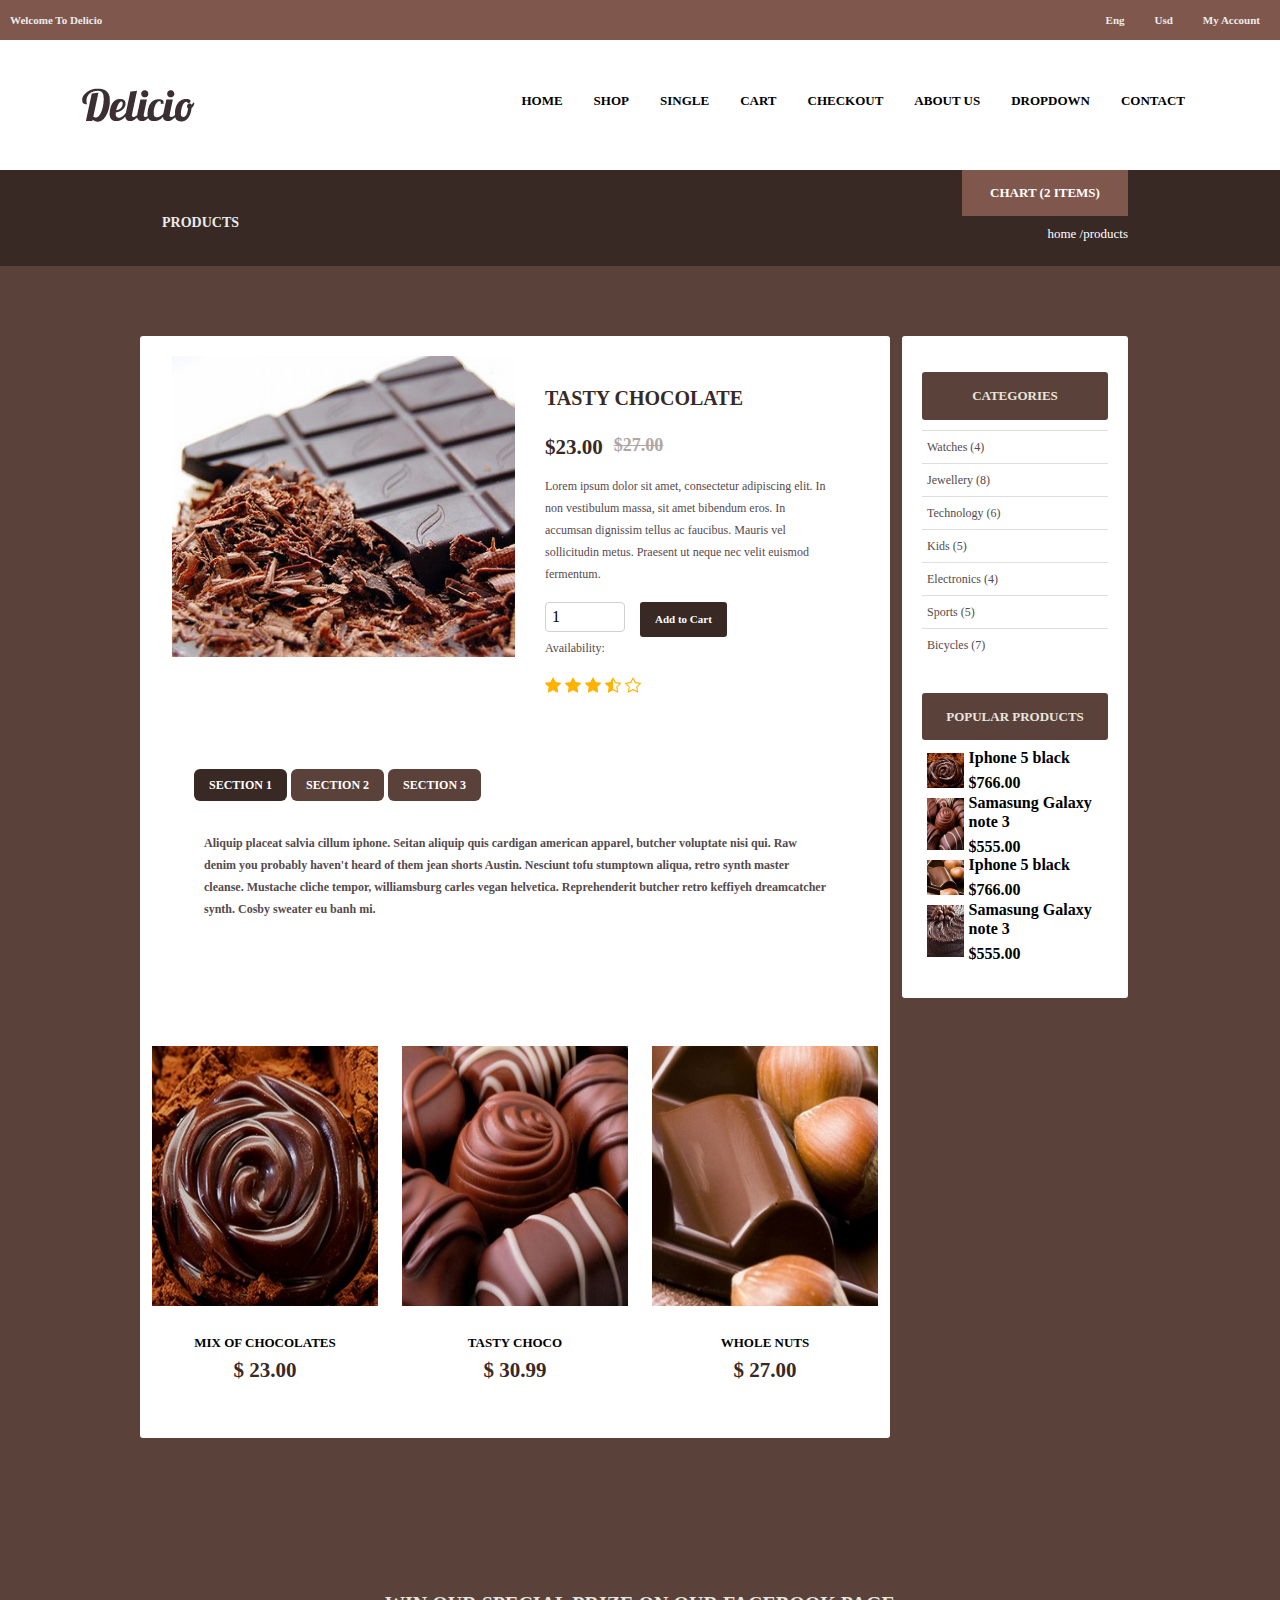
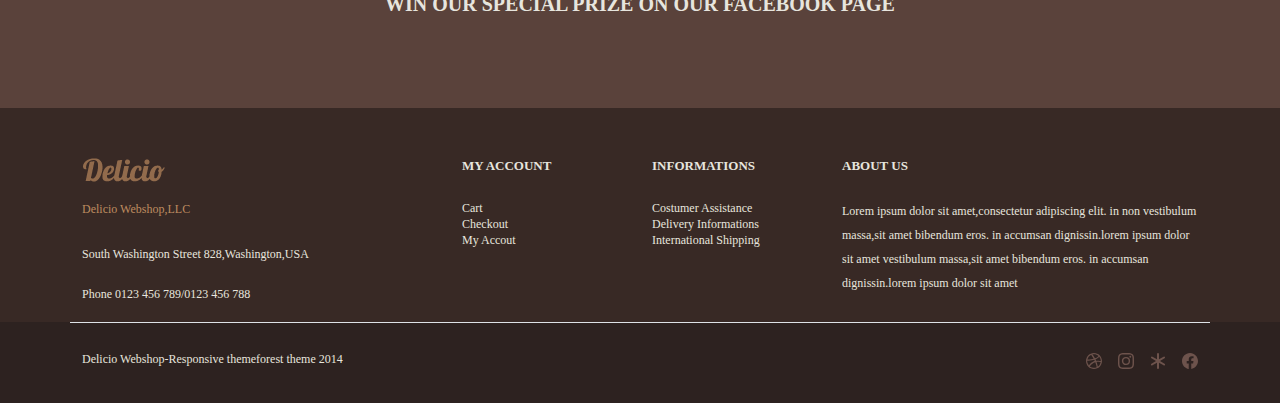
<file: detail.html>
<!DOCTYPE html>
<html lang="en">

<head>
    <meta charset="UTF-8">
    <meta name="viewport" content="width=device-width, initial-scale=1.0">
    <title>Demo Shop</title>
    <link href="https://cdn.jsdelivr.net/npm/bootstrap@5.3.2/dist/css/bootstrap.min.css" rel="stylesheet">
    <link rel="stylesheet" href="./public/css/style.css">
    <script src="https://cdn.jsdelivr.net/npm/bootstrap@5.3.2/dist/js/bootstrap.bundle.min.js"></script>
    <link rel="stylesheet" href="https://cdnjs.cloudflare.com/ajax/libs/font-awesome/6.0.0-beta3/css/all.min.css"
        integrity="sha512-kl3mCzN/vO5aPFOlWjBzNkJsCuNRyOoPQ8Cn6Ow7Z8QxL1dHTl5o4lObqdfU+0gIeT0ItYz5NjORFFxGvfPVmw=="
        crossorigin="anonymous" referrerpolicy="no-referrer" />


</head>

<body>
    <div class="Language">
        <div class="row">
            <div class="col-6 welcome">
                Welcome To Delicio
            </div>
            <div class="col-6 language">
                <ul>
                    <li>
                        <a href="#">Eng</a>
                    </li>
                    <li>
                        <a href="#">Usd</a>
                    </li>
                    <li>
                        <a href="login.html">My Account</a>
                    </li>
                </ul>
            </div>
        </div>
    </div>
    <div class="menu">
        <div class="align-middle container my-5  d-flex justify-content-between">
            <div class=" logo">
                <img src="./public/img/logo.png" alt="logo">
            </div>
            <div class=" top-menu">
                <ul>
                    <li class="category">
                        <a href="index.html">Home</a>
                    </li>
                    <li class="category">
                        <a href="shop.html">Shop</a>
                    </li>
                    <li class="category">
                        <a href="detail.html">Single</a>
                    </li>
                    <li class="category">
                        <a href="cart.html">Cart</a>
                    </li>
                    <li class="category">
                        <a href="checkout.html">Checkout</a>
                    </li>
                    <li class="category">
                        <a href="about us.html">About us</a>
                    </li>
                    <li class="category">
                        <a href="">Dropdown</a>
                    </li>
                    <li class="category">
                        <a href="">Contact</a>
                    </li>
                </ul>
            </div>
        </div>
    </div>
    <div class="page-title">
        <div class="container">
            <div class="row">
                <div class="col-md-10  produti">
                    <h4>products</h4>
                </div>
                <div class="col-md-2 cart">
                    <h4><a href="#">chart (2 items)</a></h4>
                    <ul>
                        <li><a href="#">home /</a></li>
                        <li><a href="#">products</a></li>
                    </ul>
                </div>
            </div>
        </div>
    </div>
    <div class="maunen">
        <div class="container">
            <div class="row content">
                <div class="col-md-9 white-bg">
                    <!-- Single Product -->
                    <div class="single-product cold-md-12">
                        <div class="flexslider col-md-6">
                            <ul class="slides">
                                <li data-thumb="images/product-slide2.jpg">
                                    <img src="./public/img/shop/product8.jpg" alt="">
                                </li>

                            </ul>
                        </div>
                        <div class="product-details col-md-6">
                            <h1>TASTY CHOCOLATE</h1>
                            <p class="price">
                                $23.00
                            </p>
                            <span>$27.00</span>
                            <p>
                                Lorem ipsum dolor sit amet, consectetur adipiscing elit. In non vestibulum massa, sit
                                amet bibendum eros. In accumsan dignissim tellus ac faucibus. Mauris vel sollicitudin
                                metus. Praesent ut neque nec velit euismod fermentum.
                            </p>
                            <form action="#">
                                <div class="qtyminus">
                                </div>
                                <input type="text" name="quantity" value="1" class="qty">
                                <div class="qtyplus">
                                </div>
                            </form>
                            <a href="#">Add to Cart</a>
                        
                            <div class="pr-3 availability">
                                <p>
                                    Availability:
                                </p>
                                
                            </div>
                            <div class="d-flex reviews">
                                <ul class="d-flex ">
                                    <li class="pe-1">
                                        <svg xmlns="http://www.w3.org/2000/svg" width="16" height="16" fill="currentColor" class="bi bi-star-fill" viewBox="0 0 16 16">
                                        <path d="M3.612 15.443c-.386.198-.824-.149-.746-.592l.83-4.73L.173 6.765c-.329-.314-.158-.888.283-.95l4.898-.696L7.538.792c.197-.39.73-.39.927 0l2.184 4.327 4.898.696c.441.062.612.636.282.95l-3.522 3.356.83 4.73c.078.443-.36.79-.746.592L8 13.187l-4.389 2.256z"/>
                                      </svg>
                                    </li>
                                    <li class="pe-1"><svg xmlns="http://www.w3.org/2000/svg" width="16" height="16" fill="currentColor" class="bi bi-star-fill" viewBox="0 0 16 16">
                                        <path d="M3.612 15.443c-.386.198-.824-.149-.746-.592l.83-4.73L.173 6.765c-.329-.314-.158-.888.283-.95l4.898-.696L7.538.792c.197-.39.73-.39.927 0l2.184 4.327 4.898.696c.441.062.612.636.282.95l-3.522 3.356.83 4.73c.078.443-.36.79-.746.592L8 13.187l-4.389 2.256z"/>
                                      </svg></li>
                                    <li class="pe-1"><svg xmlns="http://www.w3.org/2000/svg" width="16" height="16" fill="currentColor" class="bi bi-star-fill" viewBox="0 0 16 16">
                                        <path d="M3.612 15.443c-.386.198-.824-.149-.746-.592l.83-4.73L.173 6.765c-.329-.314-.158-.888.283-.95l4.898-.696L7.538.792c.197-.39.73-.39.927 0l2.184 4.327 4.898.696c.441.062.612.636.282.95l-3.522 3.356.83 4.73c.078.443-.36.79-.746.592L8 13.187l-4.389 2.256z"/>
                                      </svg></li>
                                    <li class="pe-1"><svg xmlns="http://www.w3.org/2000/svg" width="16" height="16" fill="currentColor" class="bi bi-star-half" viewBox="0 0 16 16">
                                        <path d="M5.354 5.119 7.538.792A.52.52 0 0 1 8 .5c.183 0 .366.097.465.292l2.184 4.327 4.898.696A.54.54 0 0 1 16 6.32a.55.55 0 0 1-.17.445l-3.523 3.356.83 4.73c.078.443-.36.79-.746.592L8 13.187l-4.389 2.256a.5.5 0 0 1-.146.05c-.342.06-.668-.254-.6-.642l.83-4.73L.173 6.765a.55.55 0 0 1-.172-.403.6.6 0 0 1 .085-.302.51.51 0 0 1 .37-.245zM8 12.027a.5.5 0 0 1 .232.056l3.686 1.894-.694-3.957a.56.56 0 0 1 .162-.505l2.907-2.77-4.052-.576a.53.53 0 0 1-.393-.288L8.001 2.223 8 2.226z"/>
                                      </svg></li>
                                    <li class="pe-1"> <svg xmlns="http://www.w3.org/2000/svg" width="16" height="16" fill="currentColor" class="bi bi-star" viewBox="0 0 16 16">
                                        <path d="M2.866 14.85c-.078.444.36.791.746.593l4.39-2.256 4.389 2.256c.386.198.824-.149.746-.592l-.83-4.73 3.522-3.356c.33-.314.16-.888-.282-.95l-4.898-.696L8.465.792a.513.513 0 0 0-.927 0L5.354 5.12l-4.898.696c-.441.062-.612.636-.283.95l3.523 3.356-.83 4.73zm4.905-2.767-3.686 1.894.694-3.957a.56.56 0 0 0-.163-.505L1.71 6.745l4.052-.576a.53.53 0 0 0 .393-.288L8 2.223l1.847 3.658a.53.53 0 0 0 .393.288l4.052.575-2.906 2.77a.56.56 0 0 0-.163.506l.694 3.957-3.686-1.894a.5.5 0 0 0-.461 0z"/>
                                      </svg></li>
                                </ul>
                            </div>
                        </div>
                        <!-- End Single Product -->
                    </div>
                    <div >ㅤ</div>
                    <div class="container col-md-12 tabs">
                        <div class="bs-example">
                            <div class="tabbable">
                                <!-- Nav pills -->
                                <ul class="nav nav-pills" role="tablist">
                                    <li class="nav-item">
                                        <a class="nav-link active" data-bs-toggle="pill" href="#home">SECTION 1</a>
                                    </li>
                                    <li class="nav-item">
                                        <a class="nav-link" data-bs-toggle="pill" href="#menu1">SECTION 2</a>
                                    </li>
                                    <li class="nav-item">
                                        <a class="nav-link" data-bs-toggle="pill" href="#menu2">SECTION 3</a>
                                    </li>
                                </ul>

                                <!-- Tab panes -->
                                <div class="tab-content">
                                    <div id="home" class="container tab-pane active"><br>
                                        <p>Aliquip placeat salvia cillum iphone. Seitan aliquip quis cardigan american apparel, butcher voluptate nisi qui. Raw denim you probably haven't heard of them jean shorts Austin. Nesciunt tofu stumptown aliqua, retro synth master cleanse. Mustache cliche tempor, williamsburg carles vegan helvetica. Reprehenderit butcher retro keffiyeh dreamcatcher synth. Cosby sweater eu banh mi.</p>
                                    </div>
                                    <div id="menu1" class="container tab-pane fade"><br>
                                        <p>Vestibulum nec erat eu nulla rhoncus fringilla ut non neque. Vivamus nibh urna, ornare id gravida ut, mollis a magna. Aliquam porttitor condimentum nisi, eu viverra ipsum porta ut. Nam hendrerit bibendum turpis, sed molestie mi fermentum id. Aenean volutpat velit sem. Sed consequat ante in rutrum convallis. Nunc facilisis leo at faucibus adipiscing. Duis auctor dictum erat hendrerit dapibus.</p>
                                    </div>
                                    <div id="menu2" class="container tab-pane fade"><br>
                                        <p>WInteger convallis, nulla in sollicitudin placerat, ligula enim auctor lectus, in mollis diam dolor at lorem. Sed bibendum nibh sit amet dictum feugiat. Vivamus arcu sem, cursus a feugiat ut, iaculis at erat. Donec vehicula at ligula vitae venenatis. Sed nunc nulla, vehicula non porttitor in, pharetra et dolor. Fusce nec velit velit. Pellentesque consectetur eros nec interdum varius. Quisque at mi dolor.</p>
                                    </div>
                                </div>
                                <!--@@@@@@@@@@@@@@@@@@@@@@@@@@@@@@@@!-->
                                
                            </div>
                        </div>
                    </div>
                    <div class="row articles">
                        <div class="col-md-4 col-sm-6">
                            <img width="276.8" height="260" src="./public/img/shop/product1.jpg" alt="">
                            <div class="text">
                                <a href="#"><span>
                                        Mix of Chocolates </span></a>
                                <p>
                                    $ 23.00
                                </p>
                            </div>
                        </div>
                        <div class="col-md-4 col-sm-6">
                            <img width="276.8" height="260" src="./public/img/shop/product2.jpg" alt="">
                            <div class="text">
                                <a href="#"><span>
                                        Tasty Choco </span></a>
                                <p>
                                    $ 30.99
                                </p>
                            </div>
                        </div>
                        <div class="col-md-4 col-sm-6">
                            <img width="276.8" height="260" src="./public/img/shop/product3.jpg" alt="">
                            <div class="text">
                                <a href="#"><span>
                                        Whole Nuts </span></a>
                                <p>
                                    $ 27.00
                                </p>
                            </div>
                        </div>
                    </div>
                </div>
                <div class="col-md-3 shop-sidebar">
                    <div class="sidebar-widgets">
                        <div class="shop-widget py-3">
                            <h4>Categories</h4>
                            <ul class="category-shop-list">
                                <li class="cls-categories">
                                    <a class="accordion-link" href="#">Watches <span>(4)</span></a>
                                    <ul class="accordion-list-content">
                                        <li><a href="#">Jackets <span>(7)</span></a></li>
                                        <li><a href="#">Electronics <span>(10)</span></a></li>
                                        <li><a href="#">Sports <span>(12)</span></a></li>
                                        <li><a href="#">Garden <span>(2)</span></a></li>
                                    </ul>
                                </li>
                                <li class="cls-categories">
                                    <a class="accordion-link" href="#">Jewellery <span>(8)</span></a>
                                    <ul class="accordion-list-content">
                                        <li><a href="#">Jackets <span>(7)</span></a></li>
                                        <li><a href="#">Electronics <span>(10)</span></a></li>
                                        <li><a href="#">Sports <span>(12)</span></a></li>
                                        <li><a href="#">Garden <span>(2)</span></a></li>
                                    </ul>
                                </li>
                                <li class="cls-categories">
                                    <a class="accordion-link" href="#">Technology <span>(6)</span></a>
                                    <ul class="accordion-list-content">
                                        <li><a href="#">Jackets <span>(7)</span></a></li>
                                        <li><a href="#">Electronics <span>(10)</span></a></li>
                                        <li><a href="#">Sports <span>(12)</span></a></li>
                                        <li><a href="#">Garden <span>(2)</span></a></li>
                                    </ul>
                                </li>
                                <li class="cls-categories">
                                    <a class="accordion-link" href="#">Kids <span>(5)</span></a>
                                    <ul class="accordion-list-content">
                                        <li><a href="#">Jackets <span>(7)</span></a></li>
                                        <li><a href="#">Electronics <span>(10)</span></a></li>
                                        <li><a href="#">Sports <span>(12)</span></a></li>
                                        <li><a href="#">Garden <span>(2)</span></a></li>
                                    </ul>
                                </li>
                                <li class="cls-categories">
                                    <a class="accordion-link" href="#">Electronics <span>(4)</span></a>
                                    <ul class="accordion-list-content">
                                        <li><a href="#">Jackets <span>(7)</span></a></li>
                                        <li><a href="#">Electronics <span>(10)</span></a></li>
                                        <li><a href="#">Sports <span>(12)</span></a></li>
                                        <li><a href="#">Garden <span>(2)</span></a></li>
                                    </ul>
                                </li>
                                <li class="cls-categories">
                                    <a class="accordion-link" href="#">Sports <span>(5)</span></a>
                                    <ul class="accordion-list-content">
                                        <li><a href="#">Jackets <span>(7)</span></a></li>
                                        <li><a href="#">Electronics <span>(10)</span></a></li>
                                        <li><a href="#">Sports <span>(12)</span></a></li>
                                        <li><a href="#">Garden <span>(2)</span></a></li>
                                    </ul>
                                </li>
                                <li class="cls-categories">
                                    <a class="accordion-link" href="#">Bicycles <span>(7)</span></a>
                                    <ul class="accordion-list-content">
                                        <li><a href="#">Jackets <span>(7)</span></a></li>
                                        <li><a href="#">Electronics <span>(10)</span></a></li>
                                        <li><a href="#">Sports <span>(12)</span></a></li>
                                        <li><a href="#">Garden <span>(2)</span></a></li>
                                    </ul>
                                </li>
                            </ul>
                        </div>
                        <div class="shop-widget py-3 ">
                            <h4>Popular Products</h4>
                            <ul class="popular-product">
                                <li>
                                    <img alt="" src="./public/img/shop/product1.jpg">
                                    <div>
                                        <h6><a href="#">Iphone 5 black</a></h6>
                                        <span>$766.00</span>
                                    </div>
                                </li>
                                <li>
                                    <img alt="" src="./public/img/shop/product2.jpg">
                                    <div>
                                        <h6><a href="#">Samasung Galaxy note 3</a></h6>
                                        <span>$555.00</span>
                                    </div>
                                </li>
                                <li>
                                    <img alt="" src="./public/img/shop/product3.jpg">
                                    <div>
                                        <h6><a href="#">Iphone 5 black</a></h6>
                                        <span>$766.00</span>
                                    </div>
                                </li>
                                <li>
                                    <img alt="" src="./public/img/shop/product4.jpg">
                                    <div>
                                        <h6><a href="#">Samasung Galaxy note 3</a></h6>
                                        <span>$555.00</span>
                                    </div>
                                </li>
                            </ul>
                        </div>
                    </div>
                </div>
            </div>
        </div>
        <div class="prize">
            <div class="container">
                <h1>win our special prize on our facebook page</h1>
            </div>
        </div>
        <div class="full-footer">
            <div class="container-full">
                <div class="container info">
                    <div class="row">
                        <div class="col-md-4 addres">
                            <img src="./public/img/footer-logo.png" alt="logo">
                            <h6>Delicio Webshop,LLC</h6>
                            <p>
                                South Washington Street 828,Washington,USA
                            </p>
                            <p>
                                Phone 0123 456 789/0123 456 788
                            </p>
                        </div>
                        <div class="col-md-2 account">
                            <h4>my Account</h4>
                            <ul>
                                <li><a href="#">cart</a></li>
                                <li><a href="#">checkout</a></li>
                                <li><a href="#">my accout</a></li>
                            </ul>
                        </div>
                        <div class="col-md-2 assistance">
                            <h4>Informations</h4>
                            <ul>
                                <li><a href="#">costumer assistance</a></li>
                                <li><a href="#">delivery informations</a></li>
                                <li><a href="#">international shipping</a></li>
                            </ul>
                        </div>
                        <div class="col-md-4 about">
                            <h4>about us</h4>
                            <p>
                                Lorem ipsum dolor sit amet,consectetur adipiscing elit. in non vestibulum massa,sit amet
                                bibendum eros. in accumsan dignissin.lorem ipsum dolor sit amet vestibulum massa,sit
                                amet bibendum eros. in accumsan dignissin.lorem ipsum dolor sit amet
                            </p>
                        </div>
                    </div>
                </div>
            </div>
            <!--end-addres-->
            <div class="container">
                <div class="row border-top py-3">
                    <div class="col-md-6 rights">
                        <p>
                            Delicio Webshop-Responsive themeforest theme 2014
                        </p>
                    </div>
                    <div class="col-md-6 social">
                        <ul class="list-unstyled d-flex justify-content-end">
                            <li class="me-3">
                                <a href="#"><svg xmlns="http://www.w3.org/2000/svg" width="16" height="16"
                                        fill="currentColor" class="bi bi-dribbble" viewBox="0 0 16 16">
                                        <path fill-rule="evenodd"
                                            d="M8 0C3.584 0 0 3.584 0 8s3.584 8 8 8c4.408 0 8-3.584 8-8s-3.592-8-8-8m5.284 3.688a6.8 6.8 0 0 1 1.545 4.251c-.226-.043-2.482-.503-4.755-.217-.052-.112-.096-.234-.148-.355-.139-.33-.295-.668-.451-.99 2.516-1.023 3.662-2.498 3.81-2.69zM8 1.18c1.735 0 3.323.65 4.53 1.718-.122.174-1.155 1.553-3.584 2.464-1.12-2.056-2.36-3.74-2.551-4A7 7 0 0 1 8 1.18m-2.907.642A43 43 0 0 1 7.627 5.77c-3.193.85-6.013.833-6.317.833a6.87 6.87 0 0 1 3.783-4.78zM1.163 8.01V7.8c.295.01 3.61.053 7.02-.971.199.381.381.772.555 1.162l-.27.078c-3.522 1.137-5.396 4.243-5.553 4.504a6.82 6.82 0 0 1-1.752-4.564zM8 14.837a6.8 6.8 0 0 1-4.19-1.44c.12-.252 1.509-2.924 5.361-4.269.018-.009.026-.009.044-.017a28.3 28.3 0 0 1 1.457 5.18A6.7 6.7 0 0 1 8 14.837m3.81-1.171c-.07-.417-.435-2.412-1.328-4.868 2.143-.338 4.017.217 4.251.295a6.77 6.77 0 0 1-2.924 4.573z" />
                                    </svg>
                                </a>
                            </li>
                            <li class="me-3"><a href="#"><svg xmlns="http://www.w3.org/2000/svg" width="16" height="16"
                                        fill="currentColor" class="bi bi-instagram" viewBox="0 0 16 16">
                                        <path
                                            d="M8 0C5.829 0 5.556.01 4.703.048 3.85.088 3.269.222 2.76.42a3.9 3.9 0 0 0-1.417.923A3.9 3.9 0 0 0 .42 2.76C.222 3.268.087 3.85.048 4.7.01 5.555 0 5.827 0 8.001c0 2.172.01 2.444.048 3.297.04.852.174 1.433.372 1.942.205.526.478.972.923 1.417.444.445.89.719 1.416.923.51.198 1.09.333 1.942.372C5.555 15.99 5.827 16 8 16s2.444-.01 3.298-.048c.851-.04 1.434-.174 1.943-.372a3.9 3.9 0 0 0 1.416-.923c.445-.445.718-.891.923-1.417.197-.509.332-1.09.372-1.942C15.99 10.445 16 10.173 16 8s-.01-2.445-.048-3.299c-.04-.851-.175-1.433-.372-1.941a3.9 3.9 0 0 0-.923-1.417A3.9 3.9 0 0 0 13.24.42c-.51-.198-1.092-.333-1.943-.372C10.443.01 10.172 0 7.998 0zm-.717 1.442h.718c2.136 0 2.389.007 3.232.046.78.035 1.204.166 1.486.275.373.145.64.319.92.599s.453.546.598.92c.11.281.24.705.275 1.485.039.843.047 1.096.047 3.231s-.008 2.389-.047 3.232c-.035.78-.166 1.203-.275 1.485a2.5 2.5 0 0 1-.599.919c-.28.28-.546.453-.92.598-.28.11-.704.24-1.485.276-.843.038-1.096.047-3.232.047s-2.39-.009-3.233-.047c-.78-.036-1.203-.166-1.485-.276a2.5 2.5 0 0 1-.92-.598 2.5 2.5 0 0 1-.6-.92c-.109-.281-.24-.705-.275-1.485-.038-.843-.046-1.096-.046-3.233s.008-2.388.046-3.231c.036-.78.166-1.204.276-1.486.145-.373.319-.64.599-.92s.546-.453.92-.598c.282-.11.705-.24 1.485-.276.738-.034 1.024-.044 2.515-.045zm4.988 1.328a.96.96 0 1 0 0 1.92.96.96 0 0 0 0-1.92m-4.27 1.122a4.109 4.109 0 1 0 0 8.217 4.109 4.109 0 0 0 0-8.217m0 1.441a2.667 2.667 0 1 1 0 5.334 2.667 2.667 0 0 1 0-5.334" />
                                    </svg></a>
                            </li>
                            <li class="me-3"><a href="#"><svg xmlns="http://www.w3.org/2000/svg" width="16" height="16"
                                        fill="currentColor" class="bi bi-asterisk" viewBox="0 0 16 16">
                                        <path
                                            d="M8 0a1 1 0 0 1 1 1v5.268l4.562-2.634a1 1 0 1 1 1 1.732L10 8l4.562 2.634a1 1 0 1 1-1 1.732L9 9.732V15a1 1 0 1 1-2 0V9.732l-4.562 2.634a1 1 0 1 1-1-1.732L6 8 1.438 5.366a1 1 0 0 1 1-1.732L7 6.268V1a1 1 0 0 1 1-1" />
                                    </svg></a>
                            </li>
                            <li><a href="#"><svg xmlns="http://www.w3.org/2000/svg" width="16" height="16"
                                        fill="currentColor" class="bi bi-facebook" viewBox="0 0 16 16">
                                        <path
                                            d="M16 8.049c0-4.446-3.582-8.05-8-8.05C3.58 0-.002 3.603-.002 8.05c0 4.017 2.926 7.347 6.75 7.951v-5.625h-2.03V8.05H6.75V6.275c0-2.017 1.195-3.131 3.022-3.131.876 0 1.791.157 1.791.157v1.98h-1.009c-.993 0-1.303.621-1.303 1.258v1.51h2.218l-.354 2.326H9.25V16c3.824-.604 6.75-3.934 6.75-7.951" />
                                    </svg></a>
                            </li>
                        </ul>
                    </div>
                </div>
            </div>
        </div>
    </div>
</body>

</html>
</file>
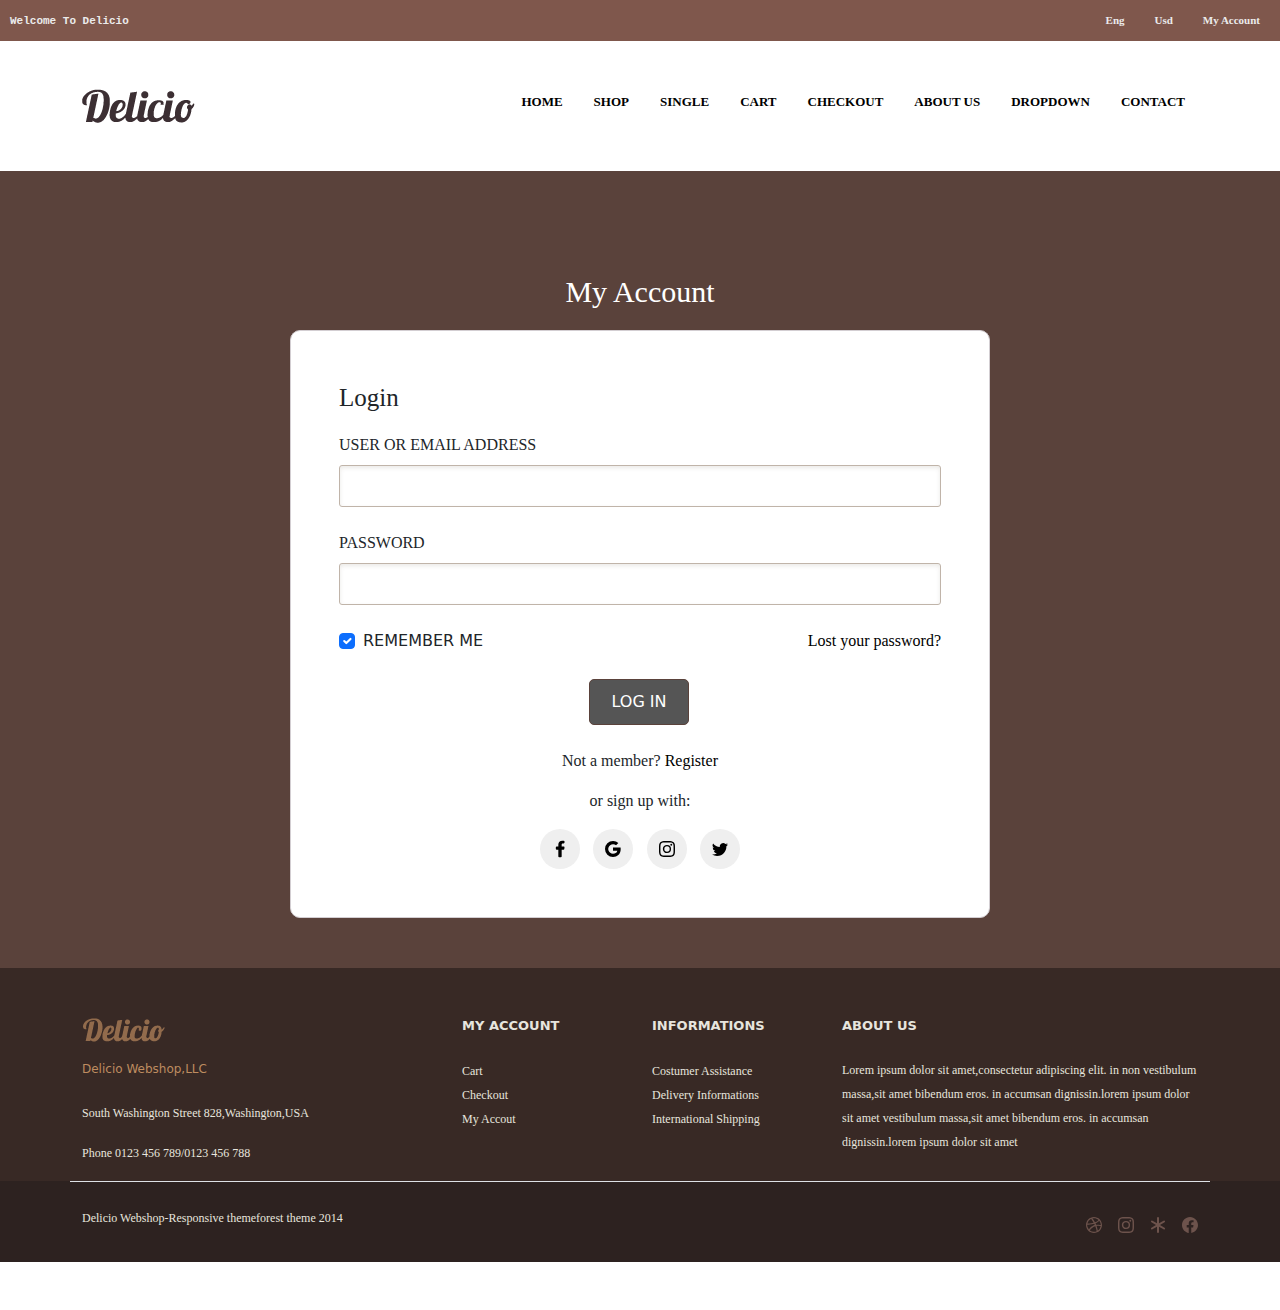
<file: login.html>
<!DOCTYPE html>
<html lang="en">

<head>
    <meta charset="UTF-8">
    <meta name="viewport" content="width=device-width, initial-scale=1.0">
    <title>Demo Shop</title>
    <link href="https://cdn.jsdelivr.net/npm/bootstrap@5.3.2/dist/css/bootstrap.min.css" rel="stylesheet">
    <link rel="stylesheet" href="./public/css/style.css">
    <link rel="stylesheet" href="./public/css/main.css">
    <script src="https://cdn.jsdelivr.net/npm/bootstrap@5.3.2/dist/js/bootstrap.bundle.min.js"></script>
    <link rel="stylesheet" href="https://cdnjs.cloudflare.com/ajax/libs/font-awesome/6.0.0-beta3/css/all.min.css"
        integrity="sha512-kl3mCzN/vO5aPFOlWjBzNkJsCuNRyOoPQ8Cn6Ow7Z8QxL1dHTl5o4lObqdfU+0gIeT0ItYz5NjORFFxGvfPVmw=="
        crossorigin="anonymous" referrerpolicy="no-referrer" />


</head>

<body>
    <div class="Language">
        <div class="row">
            <div class="col-6 welcome">
                <ul>
                    <li>
                        <samp> Welcome To Delicio</samp>
                    </li>
                </ul>
            </div>
            <div class="col-6 language">
                <ul>
                    <li>
                        <a href="#">Eng</a>
                    </li>
                    <li>
                        <a href="#">Usd</a>
                    </li>
                    <li>
                        <a href="login.html">My Account</a>
                    </li>
                </ul>
            </div>
        </div>
    </div>
    <div class="menu">
        <div class="align-middle container my-5  d-flex justify-content-between">
            <div class=" logo">
                <img src="./public/img/logo.png" alt="logo">
            </div>
            <div class=" top-menu">
                <ul>
                    <li class="category">
                        <a href="index.html">Home</a>
                    </li>
                    <li class="category">
                        <a href="shop.html">Shop</a>
                    </li>
                    <li class="category">
                        <a href="detail.html">Single</a>
                    </li>
                    <li class="category">
                        <a href="cart.html">Cart</a>
                    </li>
                    <li class="category">
                        <a href="checkout.html">Checkout</a>
                    </li>
                    <li class="category">
                        <a href="about us.html">About us</a>
                    </li>
                    <li class="category">
                        <a href="">Dropdown</a>

                    </li>
                    <li class="category">
                        <a href="">Contact</a>
                    </li>
                </ul>
            </div>
        </div>
    </div>
    <div class="main-wrapper my-5">
        <div class="login-form-wrap">
            <div class="container1">
                <div class="frame-header">
                    <p class="header-text text-center pt-5">My Account</p>
                </div>


                <div class="form-login">
                    <div class="container p-5">
                        <div class="cons-header">
                            <p class="conti-text">Login</p>
                        </div>
                        <form>
                            <!-- Email input -->
                            <div data-mdb-input-init="" class="form-outline mb-4">
                                <label class="form-label" for="form2Example1">USER OR EMAIL ADDRESS</label>
                                <input type="text" id="form2Example1" class="form-control">
                            </div>

                            <!-- Password input -->
                            <div data-mdb-input-init="" class="form-outline mb-4">
                                <label class="form-label" for="form2Example2">PASSWORD</label>
                                <input type="password" id="form2Example2" class="form-control">
                            </div>

                            <!-- 2 column grid layout for inline styling -->
                            <div class="row mb-4 ">
                                <div class="col">
                                    <!-- Checkbox -->
                                    <div class="form-check">
                                        <input class="form-check-input" type="checkbox" value="" id="form2Example34"
                                            checked="">
                                        <label class="form-check-label" for="form2Example34"> REMEMBER ME </label>
                                    </div>
                                </div>

                                <div class="col d-flex justify-content-end">
                                    <!-- Simple link -->
                                    <a href="#!">Lost your password?</a>
                                </div>
                            </div>

                            <!-- Submit button -->
                            <button data-mdb-ripple-init="" type="button" class="btn-login mb-4">LOG
                                IN</button>

                            <!-- Register buttons -->
                            <div class="text-center">
                                <p>Not a member? <a href="./register.html">Register</a></p>
                                <p>or sign up with:</p>
                                <button data-mdb-ripple-init="" type="button" class="btn-register mx-1">
                                    <svg xmlns="http://www.w3.org/2000/svg" widh="20" height="20" viewBox="0 0 24 24">
                                        <path
                                            d="M16.403,9H14V7c0-1.032,0.084-1.682,1.563-1.682h0.868c0.552,0,1-0.448,1-1V3.064c0-0.523-0.401-0.97-0.923-1.005 C15.904,2.018,15.299,1.999,14.693,2C11.98,2,10,3.657,10,6.699V9H8c-0.552,0-1,0.448-1,1v2c0,0.552,0.448,1,1,1l2-0.001V21 c0,0.552,0.448,1,1,1h2c0.552,0,1-0.448,1-1v-8.003l2.174-0.001c0.508,0,0.935-0.381,0.993-0.886l0.229-1.996 C17.465,9.521,17.001,9,16.403,9z">
                                        </path>
                                    </svg>
                                </button>

                                <button data-mdb-ripple-init="" type="button" class="btn-register mx-1">
                                    <svg xmlns="http://www.w3.org/2000/svg" width="16" height="16" fill="currentColor"
                                        class="bi bi-google" viewBox="0 0 16 16">
                                        <path
                                            d="M15.545 6.558a9.42 9.42 0 0 1 .139 1.626c0 2.434-.87 4.492-2.384 5.885h.002C11.978 15.292 10.158 16 8 16A8 8 0 1 1 8 0a7.689 7.689 0 0 1 5.352 2.082l-2.284 2.284A4.347 4.347 0 0 0 8 3.166c-2.087 0-3.86 1.408-4.492 3.304a4.792 4.792 0 0 0 0 3.063h.003c.635 1.893 2.405 3.301 4.492 3.301 1.078 0 2.004-.276 2.722-.764h-.003a3.702 3.702 0 0 0 1.599-2.431H8v-3.08h7.545z">
                                        </path>
                                    </svg>
                                </button>

                                <button data-mdb-ripple-init="" type="button" class="btn-register mx-1">
                                    <svg xmlns="http://www.w3.org/2000/svg" width="16" height="16" fill="currentColor"
                                        class="bi bi-instagram" viewBox="0 0 16 16">
                                        <path
                                            d="M8 0C5.829 0 5.556.01 4.703.048 3.85.088 3.269.222 2.76.42a3.917 3.917 0 0 0-1.417.923A3.927 3.927 0 0 0 .42 2.76C.222 3.268.087 3.85.048 4.7.01 5.555 0 5.827 0 8.001c0 2.172.01 2.444.048 3.297.04.852.174 1.433.372 1.942.205.526.478.972.923 1.417.444.445.89.719 1.416.923.51.198 1.09.333 1.942.372C5.555 15.99 5.827 16 8 16s2.444-.01 3.298-.048c.851-.04 1.434-.174 1.943-.372a3.916 3.916 0 0 0 1.416-.923c.445-.445.718-.891.923-1.417.197-.509.332-1.09.372-1.942C15.99 10.445 16 10.173 16 8s-.01-2.445-.048-3.299c-.04-.851-.175-1.433-.372-1.941a3.926 3.926 0 0 0-.923-1.417A3.911 3.911 0 0 0 13.24.42c-.51-.198-1.092-.333-1.943-.372C10.443.01 10.172 0 7.998 0h.003zm-.717 1.442h.718c2.136 0 2.389.007 3.232.046.78.035 1.204.166 1.486.275.373.145.64.319.92.599.28.28.453.546.598.92.11.281.24.705.275 1.485.039.843.047 1.096.047 3.231s-.008 2.389-.047 3.232c-.035.78-.166 1.203-.275 1.485a2.47 2.47 0 0 1-.599.919c-.28.28-.546.453-.92.598-.28.11-.704.24-1.485.276-.843.038-1.096.047-3.232.047s-2.39-.009-3.233-.047c-.78-.036-1.203-.166-1.485-.276a2.478 2.478 0 0 1-.92-.598 2.48 2.48 0 0 1-.6-.92c-.109-.281-.24-.705-.275-1.485-.038-.843-.046-1.096-.046-3.233 0-2.136.008-2.388.046-3.231.036-.78.166-1.204.276-1.486.145-.373.319-.64.599-.92.28-.28.546-.453.92-.598.282-.11.705-.24 1.485-.276.738-.034 1.024-.044 2.515-.045v.002zm4.988 1.328a.96.96 0 1 0 0 1.92.96.96 0 0 0 0-1.92zm-4.27 1.122a4.109 4.109 0 1 0 0 8.217 4.109 4.109 0 0 0 0-8.217zm0 1.441a2.667 2.667 0 1 1 0 5.334 2.667 2.667 0 0 1 0-5.334">
                                        </path>
                                    </svg>
                                </button>

                                <button data-mdb-ripple-init="" type="button" class="btn-register mx-1">
                                    <svg xmlns="http://www.w3.org/2000/svg" width="16" height="16" fill="currentColor"
                                        class="bi bi-twitter" viewBox="0 0 16 16">
                                        <path
                                            d="M5.026 15c6.038 0 9.341-5.003 9.341-9.334 0-.14 0-.282-.006-.422A6.685 6.685 0 0 0 16 3.542a6.658 6.658 0 0 1-1.889.518 3.301 3.301 0 0 0 1.447-1.817 6.533 6.533 0 0 1-2.087.793A3.286 3.286 0 0 0 7.875 6.03a9.325 9.325 0 0 1-6.767-3.429 3.289 3.289 0 0 0 1.018 4.382A3.323 3.323 0 0 1 .64 6.575v.045a3.288 3.288 0 0 0 2.632 3.218 3.203 3.203 0 0 1-.865.115 3.23 3.23 0 0 1-.614-.057 3.283 3.283 0 0 0 3.067 2.277A6.588 6.588 0 0 1 .78 13.58a6.32 6.32 0 0 1-.78-.045A9.344 9.344 0 0 0 5.026 15">
                                        </path>
                                    </svg>
                                </button>
                            </div>
                        </form>
                    </div>
                </div>
            </div>
        </div>
        <div class="full-footer">
            <div class="container-full">
                <div class="container info">
                    <div class="row">
                        <div class="col-md-4 addres">
                            <img src="./public/img/footer-logo.png" alt="logo">
                            <h6>Delicio Webshop,LLC</h6>
                            <p>
                                South Washington Street 828,Washington,USA
                            </p>
                            <p>
                                Phone 0123 456 789/0123 456 788
                            </p>
                        </div>
                        <div class="col-md-2 account">
                            <h4>my Account</h4>
                            <ul>
                                <li><a href="#">cart</a></li>
                                <li><a href="#">checkout</a></li>
                                <li><a href="#">my accout</a></li>
                            </ul>
                        </div>
                        <div class="col-md-2 assistance">
                            <h4>Informations</h4>
                            <ul>
                                <li><a href="#">costumer assistance</a></li>
                                <li><a href="#">delivery informations</a></li>
                                <li><a href="#">international shipping</a></li>
                            </ul>
                        </div>
                        <div class="col-md-4 about">
                            <h4>about us</h4>
                            <p>
                                Lorem ipsum dolor sit amet,consectetur adipiscing elit. in non vestibulum massa,sit amet
                                bibendum eros. in accumsan dignissin.lorem ipsum dolor sit amet vestibulum massa,sit
                                amet bibendum eros. in accumsan dignissin.lorem ipsum dolor sit amet
                            </p>
                        </div>
                    </div>
                </div>
            </div>
            <!--end-addres-->
            <div class="container">
                <div class="row border-top py-3">
                    <div class="col-md-6 rights">
                        <p>
                            Delicio Webshop-Responsive themeforest theme 2014
                        </p>
                    </div>
                    <div class="col-md-6 social">
                        <ul class="list-unstyled d-flex justify-content-end">
                            <li class="me-3">
                                <a href="#"><svg xmlns="http://www.w3.org/2000/svg" width="16" height="16"
                                        fill="currentColor" class="bi bi-dribbble" viewBox="0 0 16 16">
                                        <path fill-rule="evenodd"
                                            d="M8 0C3.584 0 0 3.584 0 8s3.584 8 8 8c4.408 0 8-3.584 8-8s-3.592-8-8-8m5.284 3.688a6.8 6.8 0 0 1 1.545 4.251c-.226-.043-2.482-.503-4.755-.217-.052-.112-.096-.234-.148-.355-.139-.33-.295-.668-.451-.99 2.516-1.023 3.662-2.498 3.81-2.69zM8 1.18c1.735 0 3.323.65 4.53 1.718-.122.174-1.155 1.553-3.584 2.464-1.12-2.056-2.36-3.74-2.551-4A7 7 0 0 1 8 1.18m-2.907.642A43 43 0 0 1 7.627 5.77c-3.193.85-6.013.833-6.317.833a6.87 6.87 0 0 1 3.783-4.78zM1.163 8.01V7.8c.295.01 3.61.053 7.02-.971.199.381.381.772.555 1.162l-.27.078c-3.522 1.137-5.396 4.243-5.553 4.504a6.82 6.82 0 0 1-1.752-4.564zM8 14.837a6.8 6.8 0 0 1-4.19-1.44c.12-.252 1.509-2.924 5.361-4.269.018-.009.026-.009.044-.017a28.3 28.3 0 0 1 1.457 5.18A6.7 6.7 0 0 1 8 14.837m3.81-1.171c-.07-.417-.435-2.412-1.328-4.868 2.143-.338 4.017.217 4.251.295a6.77 6.77 0 0 1-2.924 4.573z" />
                                    </svg>
                                </a>
                            </li>
                            <li class="me-3"><a href="#"><svg xmlns="http://www.w3.org/2000/svg" width="16" height="16"
                                        fill="currentColor" class="bi bi-instagram" viewBox="0 0 16 16">
                                        <path
                                            d="M8 0C5.829 0 5.556.01 4.703.048 3.85.088 3.269.222 2.76.42a3.9 3.9 0 0 0-1.417.923A3.9 3.9 0 0 0 .42 2.76C.222 3.268.087 3.85.048 4.7.01 5.555 0 5.827 0 8.001c0 2.172.01 2.444.048 3.297.04.852.174 1.433.372 1.942.205.526.478.972.923 1.417.444.445.89.719 1.416.923.51.198 1.09.333 1.942.372C5.555 15.99 5.827 16 8 16s2.444-.01 3.298-.048c.851-.04 1.434-.174 1.943-.372a3.9 3.9 0 0 0 1.416-.923c.445-.445.718-.891.923-1.417.197-.509.332-1.09.372-1.942C15.99 10.445 16 10.173 16 8s-.01-2.445-.048-3.299c-.04-.851-.175-1.433-.372-1.941a3.9 3.9 0 0 0-.923-1.417A3.9 3.9 0 0 0 13.24.42c-.51-.198-1.092-.333-1.943-.372C10.443.01 10.172 0 7.998 0zm-.717 1.442h.718c2.136 0 2.389.007 3.232.046.78.035 1.204.166 1.486.275.373.145.64.319.92.599s.453.546.598.92c.11.281.24.705.275 1.485.039.843.047 1.096.047 3.231s-.008 2.389-.047 3.232c-.035.78-.166 1.203-.275 1.485a2.5 2.5 0 0 1-.599.919c-.28.28-.546.453-.92.598-.28.11-.704.24-1.485.276-.843.038-1.096.047-3.232.047s-2.39-.009-3.233-.047c-.78-.036-1.203-.166-1.485-.276a2.5 2.5 0 0 1-.92-.598 2.5 2.5 0 0 1-.6-.92c-.109-.281-.24-.705-.275-1.485-.038-.843-.046-1.096-.046-3.233s.008-2.388.046-3.231c.036-.78.166-1.204.276-1.486.145-.373.319-.64.599-.92s.546-.453.92-.598c.282-.11.705-.24 1.485-.276.738-.034 1.024-.044 2.515-.045zm4.988 1.328a.96.96 0 1 0 0 1.92.96.96 0 0 0 0-1.92m-4.27 1.122a4.109 4.109 0 1 0 0 8.217 4.109 4.109 0 0 0 0-8.217m0 1.441a2.667 2.667 0 1 1 0 5.334 2.667 2.667 0 0 1 0-5.334" />
                                    </svg></a>
                            </li>
                            <li class="me-3"><a href="#"><svg xmlns="http://www.w3.org/2000/svg" width="16" height="16"
                                        fill="currentColor" class="bi bi-asterisk" viewBox="0 0 16 16">
                                        <path
                                            d="M8 0a1 1 0 0 1 1 1v5.268l4.562-2.634a1 1 0 1 1 1 1.732L10 8l4.562 2.634a1 1 0 1 1-1 1.732L9 9.732V15a1 1 0 1 1-2 0V9.732l-4.562 2.634a1 1 0 1 1-1-1.732L6 8 1.438 5.366a1 1 0 0 1 1-1.732L7 6.268V1a1 1 0 0 1 1-1" />
                                    </svg></a>
                            </li>
                            <li><a href="#"><svg xmlns="http://www.w3.org/2000/svg" width="16" height="16"
                                        fill="currentColor" class="bi bi-facebook" viewBox="0 0 16 16">
                                        <path
                                            d="M16 8.049c0-4.446-3.582-8.05-8-8.05C3.58 0-.002 3.603-.002 8.05c0 4.017 2.926 7.347 6.75 7.951v-5.625h-2.03V8.05H6.75V6.275c0-2.017 1.195-3.131 3.022-3.131.876 0 1.791.157 1.791.157v1.98h-1.009c-.993 0-1.303.621-1.303 1.258v1.51h2.218l-.354 2.326H9.25V16c3.824-.604 6.75-3.934 6.75-7.951" />
                                    </svg></a>
                            </li>
                        </ul>


                    </div>
                </div>
            </div>


        </div>
</body>

</html>
</file>
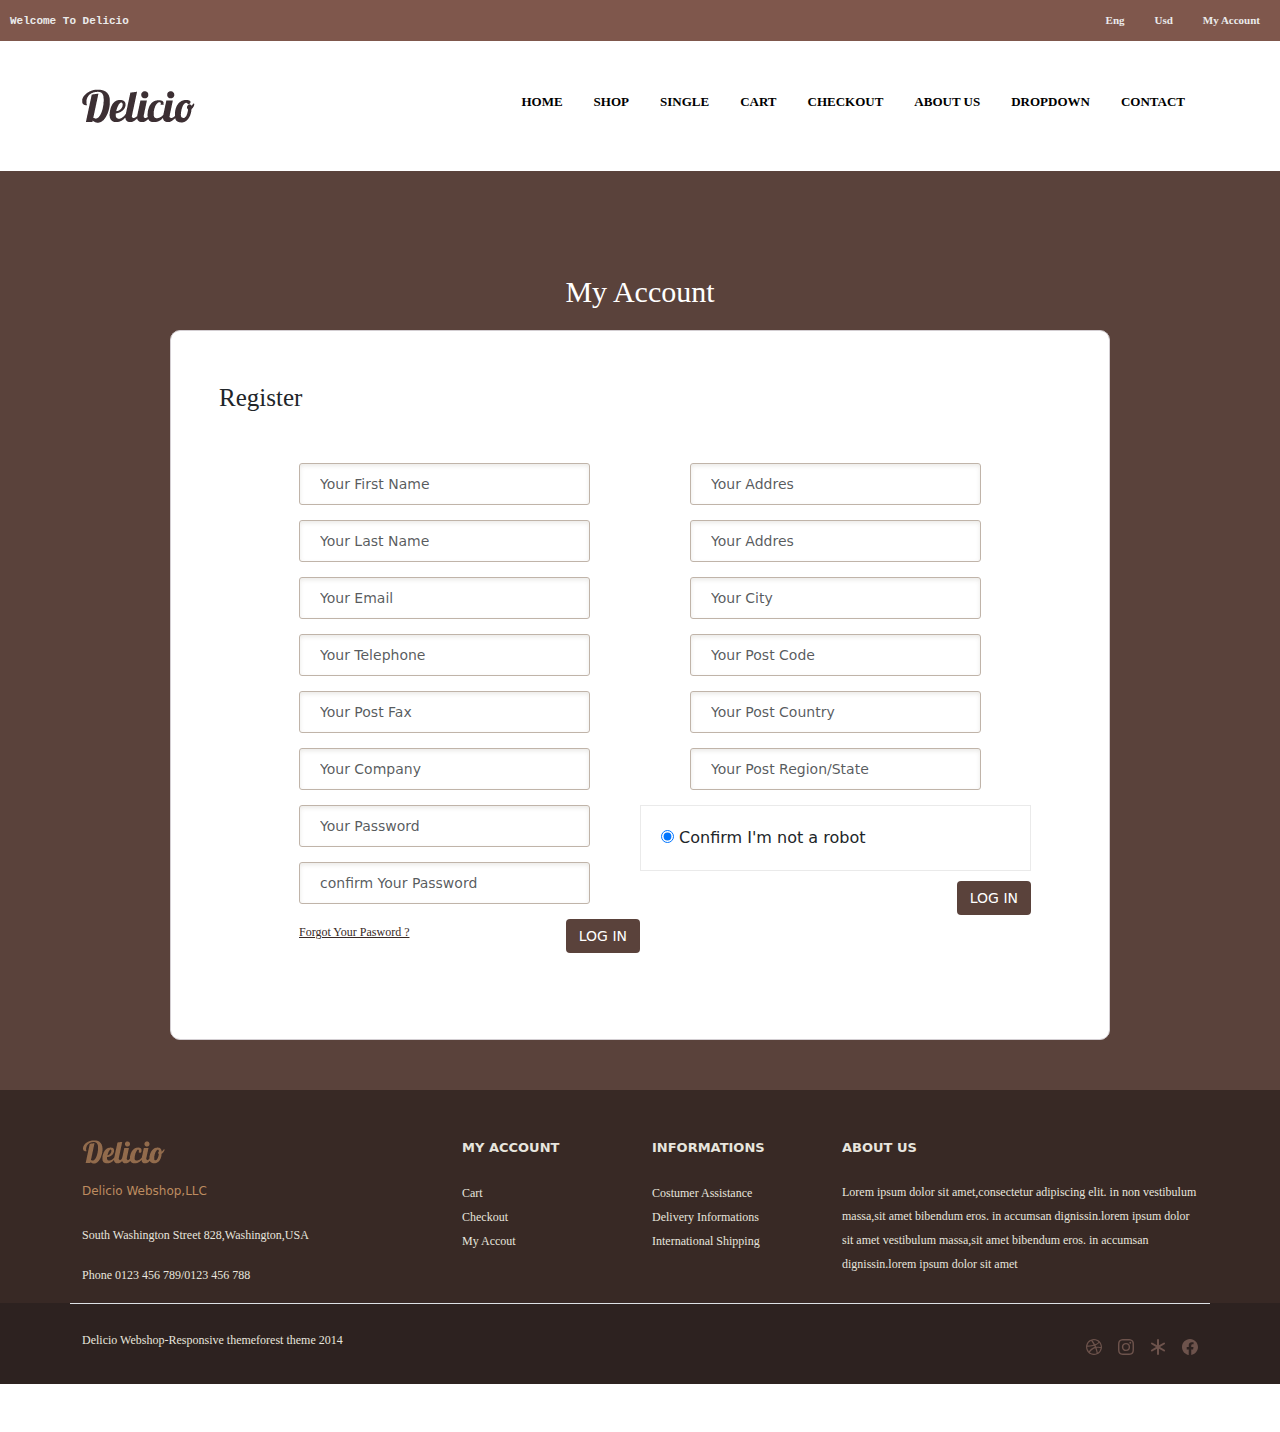
<file: register.html>
<!DOCTYPE html>
<html lang="en">

<head>
    <meta charset="UTF-8">
    <meta name="viewport" content="width=device-width, initial-scale=1.0">
    <title>Demo Shop</title>
    <link href="https://cdn.jsdelivr.net/npm/bootstrap@5.3.2/dist/css/bootstrap.min.css" rel="stylesheet">
    <link rel="stylesheet" href="./public/css/style.css">
    <link rel="stylesheet" href="./public/css/main.css">
    <script src="https://cdn.jsdelivr.net/npm/bootstrap@5.3.2/dist/js/bootstrap.bundle.min.js"></script>
    <link rel="stylesheet" href="https://cdnjs.cloudflare.com/ajax/libs/font-awesome/6.0.0-beta3/css/all.min.css"
        integrity="sha512-kl3mCzN/vO5aPFOlWjBzNkJsCuNRyOoPQ8Cn6Ow7Z8QxL1dHTl5o4lObqdfU+0gIeT0ItYz5NjORFFxGvfPVmw=="
        crossorigin="anonymous" referrerpolicy="no-referrer" />


</head>

<body>
    <div class="Language">
        <div class="row">
            <div class="col-6 welcome">
                <ul>
                    <li>
                        <samp> Welcome To Delicio</samp>
                    </li>
                </ul>
            </div>
            <div class="col-6 language">
                <ul>
                    <li>
                        <a href="#">Eng</a>
                    </li>
                    <li>
                        <a href="#">Usd</a>
                    </li>
                    <li>
                        <a href="login.html">My Account</a>
                    </li>
                </ul>
            </div>
        </div>
    </div>
    <div class="menu">
        <div class="align-middle container my-5  d-flex justify-content-between">
            <div class=" logo">
                <img src="./public/img/logo.png" alt="logo">
            </div>
            <div class=" top-menu">
                <ul>
                    <li class="category">
                        <a href="index.html">Home</a>
                    </li>
                    <li class="category">
                        <a href="shop.html">Shop</a>
                    </li>
                    <li class="category">
                        <a href="detail.html">Single</a>
                    </li>
                    <li class="category">
                        <a href="cart.html">Cart</a>
                    </li>
                    <li class="category">
                        <a href="checkout.html">Checkout</a>
                    </li>
                    <li class="category">
                        <a href="about us.html">About us</a>
                    </li>
                    <li class="category">
                        <a href="">Dropdown</a>

                    </li>
                    <li class="category">
                        <a href="">Contact</a>
                    </li>
                </ul>
            </div>
        </div>
    </div>
    <div class="main-wrapper my-5">
        <div class="login-form-wrap">
            <div class="container1">
                <div class="frame-header">
                    <p class="header-text text-center pt-5">My Account</p>
                </div>


                <div class="form-login2">
                    <div class="container p-5">
                        <div class="cons-header">
                            <p class="conti-text">Register</p>
                        </div>


                        <div class="panel-collapse in">
                            <div class="panel-body pb2">
                                <div class="accordion-list-content">
                                    <div class="col-md-6 check-name">
                                        <div>
                                            <form class="form-horizontal" role="form">
                                                <div class="form-group">
                                                    <div class="col-sm-12">
                                                        <input type="email" class="form-control"
                                                            placeholder="Your First Name">
                                                    </div>
                                                </div>
                                                <div class="form-group">
                                                    <div class="col-sm-12">
                                                        <input type="password" class="form-control"
                                                            placeholder="Your Last Name">
                                                    </div>
                                                </div>
                                                <div class="form-group">
                                                    <div class="col-sm-12">
                                                        <input type="email" class="form-control"
                                                            placeholder="Your Email">
                                                    </div>
                                                </div>
                                                <div class="form-group">
                                                    <div class="col-sm-12">
                                                        <input type="password" class="form-control"
                                                            placeholder="Your Telephone">
                                                    </div>
                                                </div>
                                                <div class="form-group">
                                                    <div class="col-sm-12">
                                                        <input type="email" class="form-control"
                                                            placeholder="Your Post Fax">
                                                    </div>
                                                </div>
                                                <div class="form-group">
                                                    <div class="col-sm-12">
                                                        <input type="password" class="form-control"
                                                            placeholder="Your Company">
                                                    </div>
                                                </div>
                                                <div class="form-group">
                                                    <div class="col-sm-12">
                                                        <input type="email" class="form-control"
                                                            placeholder="Your Password">
                                                    </div>
                                                </div>
                                                <div class="form-group">
                                                    <div class="col-sm-12">
                                                        <input type="password" class="form-control"
                                                            placeholder="confirm Your Password">
                                                    </div>
                                                </div>
                                            </form>
                                            <a href="#">forgot your pasword ?</a>
                                            <button type="submit" class="btn btn-default">log in</button>
                                        </div>
                                    </div>
                                    <div class="col-md-6 check-name">
                                        <div>
                                            <form class="form-horizontal" role="form">
                                                <div class="form-group">
                                                    <div class="col-sm-12">
                                                        <input type="email" class="form-control"
                                                            placeholder="Your Addres">
                                                    </div>
                                                </div>
                                                <div class="form-group">
                                                    <div class="col-sm-12">
                                                        <input type="password" class="form-control"
                                                            placeholder="Your Addres">
                                                    </div>
                                                </div>
                                                <div class="form-group">
                                                    <div class="col-sm-12">
                                                        <input type="email" class="form-control"
                                                            placeholder="Your City">
                                                    </div>
                                                </div>
                                                <div class="form-group">
                                                    <div class="col-sm-12">
                                                        <input type="password" class="form-control"
                                                            placeholder="Your Post Code">
                                                    </div>
                                                </div>
                                                <div class="form-group">
                                                    <div class="col-sm-12">
                                                        <input type="email" class="form-control"
                                                            placeholder="Your Post Country">
                                                    </div>
                                                </div>
                                                <div class="form-group">
                                                    <div class="col-sm-12">
                                                        <input type="password" class="form-control"
                                                            placeholder="Your Post Region/State">
                                                    </div>
                                                </div>
                                            </form>
                                            <div class="radio">
                                                <label>
                                                    <input type="radio" name="optionsRadios" value="option1" checked="">
                                                    Confirm I'm not a robot </label>
                                            </div>
                                            <button type="submit" class="btn btn-default">log in</button>
                                        </div>
                                    </div>
                                </div>
                            </div>
                            
                        </div>
                    </div>
                </div>
            </div>
        </div>
        <div class="full-footer">
            <div class="container-full">
                <div class="container info">
                    <div class="row">
                        <div class="col-md-4 addres">
                            <img src="./public/img/footer-logo.png" alt="logo">
                            <h6>Delicio Webshop,LLC</h6>
                            <p>
                                South Washington Street 828,Washington,USA
                            </p>
                            <p>
                                Phone 0123 456 789/0123 456 788
                            </p>
                        </div>
                        <div class="col-md-2 account">
                            <h4>my Account</h4>
                            <ul>
                                <li><a href="#">cart</a></li>
                                <li><a href="#">checkout</a></li>
                                <li><a href="#">my accout</a></li>
                            </ul>
                        </div>
                        <div class="col-md-2 assistance">
                            <h4>Informations</h4>
                            <ul>
                                <li><a href="#">costumer assistance</a></li>
                                <li><a href="#">delivery informations</a></li>
                                <li><a href="#">international shipping</a></li>
                            </ul>
                        </div>
                        <div class="col-md-4 about">
                            <h4>about us</h4>
                            <p>
                                Lorem ipsum dolor sit amet,consectetur adipiscing elit. in non
                                vestibulum massa,sit amet
                                bibendum eros. in accumsan dignissin.lorem ipsum dolor sit amet
                                vestibulum massa,sit
                                amet bibendum eros. in accumsan dignissin.lorem ipsum dolor sit amet
                            </p>
                        </div>
                    </div>
                </div>
            </div>
            <!--end-addres-->
            <div class="container">
                <div class="row border-top py-3">
                    <div class="col-md-6 rights">
                        <p>
                            Delicio Webshop-Responsive themeforest theme 2014
                        </p>
                    </div>
                    <div class="col-md-6 social">
                        <ul class="list-unstyled d-flex justify-content-end">
                            <li class="me-3">
                                <a href="#"><svg xmlns="http://www.w3.org/2000/svg" width="16"
                                        height="16" fill="currentColor" class="bi bi-dribbble"
                                        viewBox="0 0 16 16">
                                        <path fill-rule="evenodd"
                                            d="M8 0C3.584 0 0 3.584 0 8s3.584 8 8 8c4.408 0 8-3.584 8-8s-3.592-8-8-8m5.284 3.688a6.8 6.8 0 0 1 1.545 4.251c-.226-.043-2.482-.503-4.755-.217-.052-.112-.096-.234-.148-.355-.139-.33-.295-.668-.451-.99 2.516-1.023 3.662-2.498 3.81-2.69zM8 1.18c1.735 0 3.323.65 4.53 1.718-.122.174-1.155 1.553-3.584 2.464-1.12-2.056-2.36-3.74-2.551-4A7 7 0 0 1 8 1.18m-2.907.642A43 43 0 0 1 7.627 5.77c-3.193.85-6.013.833-6.317.833a6.87 6.87 0 0 1 3.783-4.78zM1.163 8.01V7.8c.295.01 3.61.053 7.02-.971.199.381.381.772.555 1.162l-.27.078c-3.522 1.137-5.396 4.243-5.553 4.504a6.82 6.82 0 0 1-1.752-4.564zM8 14.837a6.8 6.8 0 0 1-4.19-1.44c.12-.252 1.509-2.924 5.361-4.269.018-.009.026-.009.044-.017a28.3 28.3 0 0 1 1.457 5.18A6.7 6.7 0 0 1 8 14.837m3.81-1.171c-.07-.417-.435-2.412-1.328-4.868 2.143-.338 4.017.217 4.251.295a6.77 6.77 0 0 1-2.924 4.573z" />
                                    </svg>
                                </a>
                            </li>
                            <li class="me-3"><a href="#"><svg xmlns="http://www.w3.org/2000/svg"
                                        width="16" height="16" fill="currentColor"
                                        class="bi bi-instagram" viewBox="0 0 16 16">
                                        <path
                                            d="M8 0C5.829 0 5.556.01 4.703.048 3.85.088 3.269.222 2.76.42a3.9 3.9 0 0 0-1.417.923A3.9 3.9 0 0 0 .42 2.76C.222 3.268.087 3.85.048 4.7.01 5.555 0 5.827 0 8.001c0 2.172.01 2.444.048 3.297.04.852.174 1.433.372 1.942.205.526.478.972.923 1.417.444.445.89.719 1.416.923.51.198 1.09.333 1.942.372C5.555 15.99 5.827 16 8 16s2.444-.01 3.298-.048c.851-.04 1.434-.174 1.943-.372a3.9 3.9 0 0 0 1.416-.923c.445-.445.718-.891.923-1.417.197-.509.332-1.09.372-1.942C15.99 10.445 16 10.173 16 8s-.01-2.445-.048-3.299c-.04-.851-.175-1.433-.372-1.941a3.9 3.9 0 0 0-.923-1.417A3.9 3.9 0 0 0 13.24.42c-.51-.198-1.092-.333-1.943-.372C10.443.01 10.172 0 7.998 0zm-.717 1.442h.718c2.136 0 2.389.007 3.232.046.78.035 1.204.166 1.486.275.373.145.64.319.92.599s.453.546.598.92c.11.281.24.705.275 1.485.039.843.047 1.096.047 3.231s-.008 2.389-.047 3.232c-.035.78-.166 1.203-.275 1.485a2.5 2.5 0 0 1-.599.919c-.28.28-.546.453-.92.598-.28.11-.704.24-1.485.276-.843.038-1.096.047-3.232.047s-2.39-.009-3.233-.047c-.78-.036-1.203-.166-1.485-.276a2.5 2.5 0 0 1-.92-.598 2.5 2.5 0 0 1-.6-.92c-.109-.281-.24-.705-.275-1.485-.038-.843-.046-1.096-.046-3.233s.008-2.388.046-3.231c.036-.78.166-1.204.276-1.486.145-.373.319-.64.599-.92s.546-.453.92-.598c.282-.11.705-.24 1.485-.276.738-.034 1.024-.044 2.515-.045zm4.988 1.328a.96.96 0 1 0 0 1.92.96.96 0 0 0 0-1.92m-4.27 1.122a4.109 4.109 0 1 0 0 8.217 4.109 4.109 0 0 0 0-8.217m0 1.441a2.667 2.667 0 1 1 0 5.334 2.667 2.667 0 0 1 0-5.334" />
                                    </svg></a>
                            </li>
                            <li class="me-3"><a href="#"><svg xmlns="http://www.w3.org/2000/svg"
                                        width="16" height="16" fill="currentColor"
                                        class="bi bi-asterisk" viewBox="0 0 16 16">
                                        <path
                                            d="M8 0a1 1 0 0 1 1 1v5.268l4.562-2.634a1 1 0 1 1 1 1.732L10 8l4.562 2.634a1 1 0 1 1-1 1.732L9 9.732V15a1 1 0 1 1-2 0V9.732l-4.562 2.634a1 1 0 1 1-1-1.732L6 8 1.438 5.366a1 1 0 0 1 1-1.732L7 6.268V1a1 1 0 0 1 1-1" />
                                    </svg></a>
                            </li>
                            <li><a href="#"><svg xmlns="http://www.w3.org/2000/svg" width="16"
                                        height="16" fill="currentColor" class="bi bi-facebook"
                                        viewBox="0 0 16 16">
                                        <path
                                            d="M16 8.049c0-4.446-3.582-8.05-8-8.05C3.58 0-.002 3.603-.002 8.05c0 4.017 2.926 7.347 6.75 7.951v-5.625h-2.03V8.05H6.75V6.275c0-2.017 1.195-3.131 3.022-3.131.876 0 1.791.157 1.791.157v1.98h-1.009c-.993 0-1.303.621-1.303 1.258v1.51h2.218l-.354 2.326H9.25V16c3.824-.604 6.75-3.934 6.75-7.951" />
                                    </svg></a>
                            </li>
                        </ul>
                    </div>
                </div>
            </div>
        </div>
    </div>
    
</body>

</html>
</file>
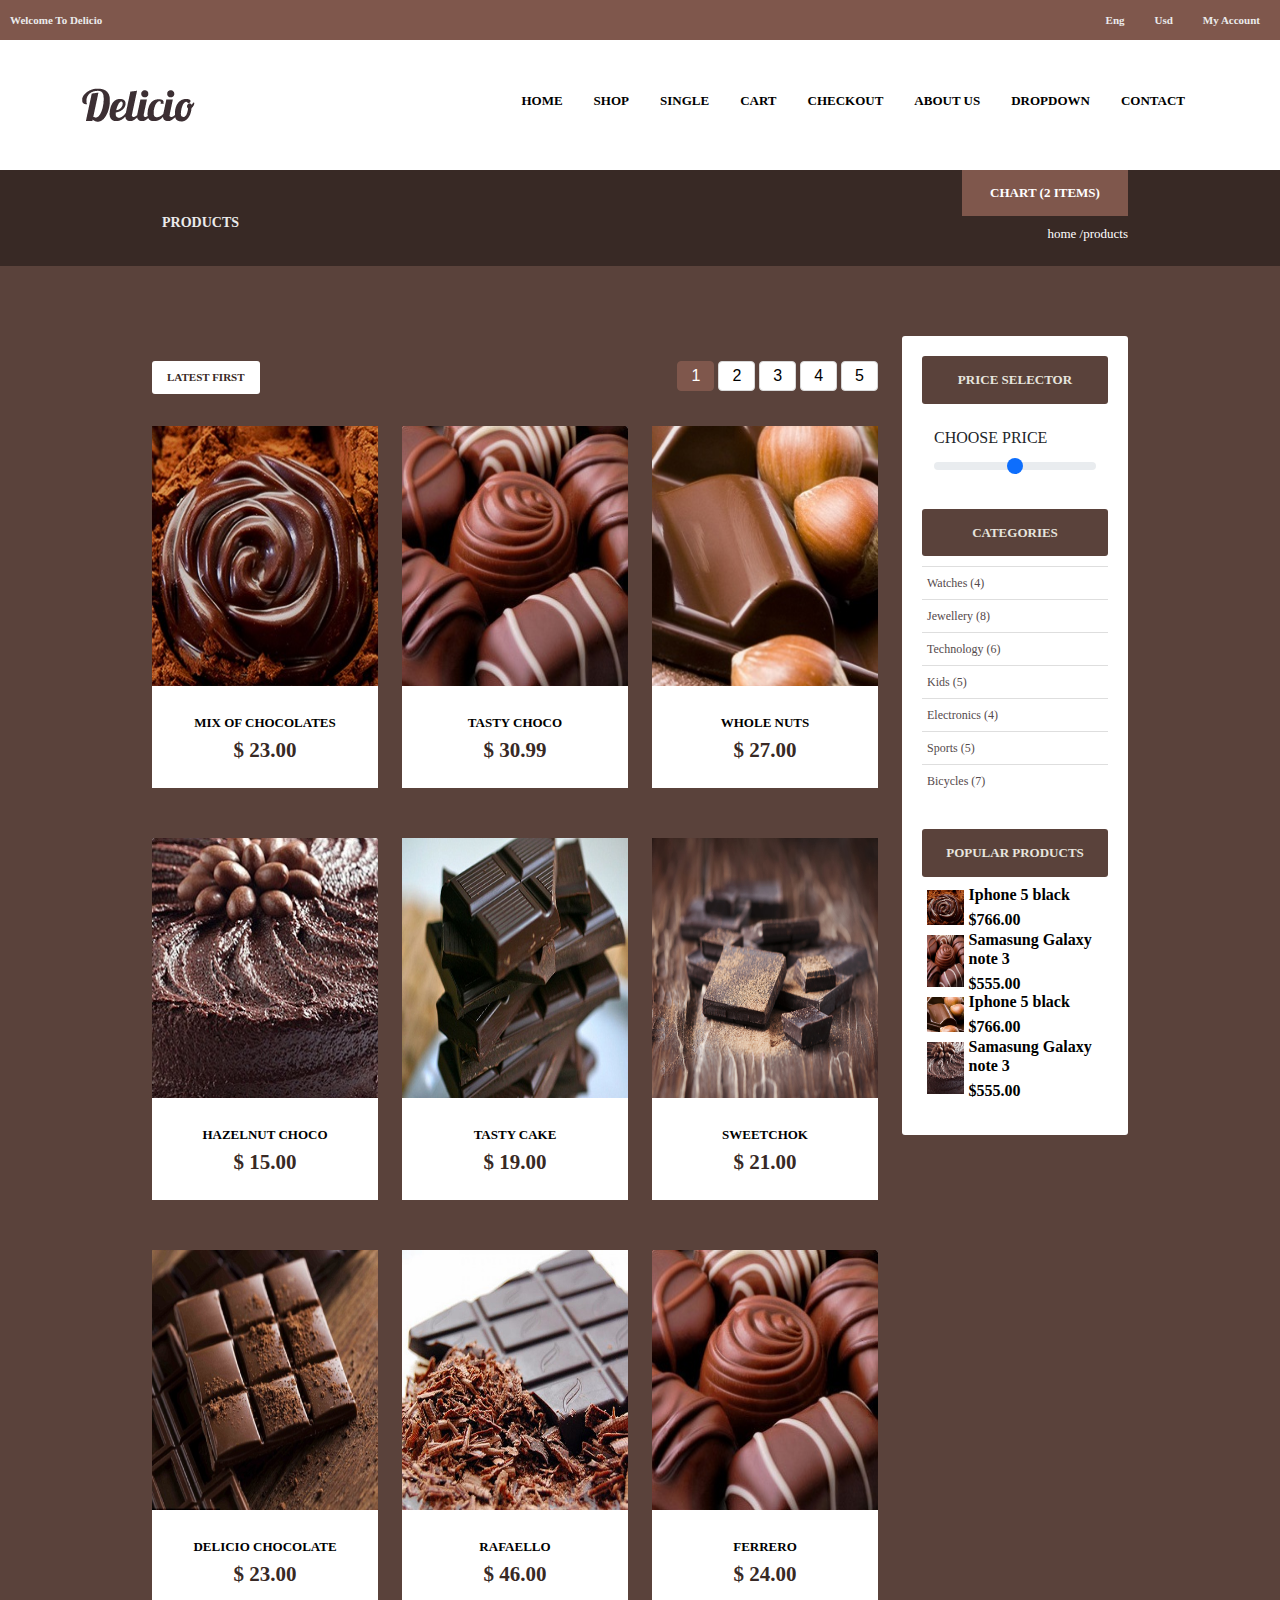
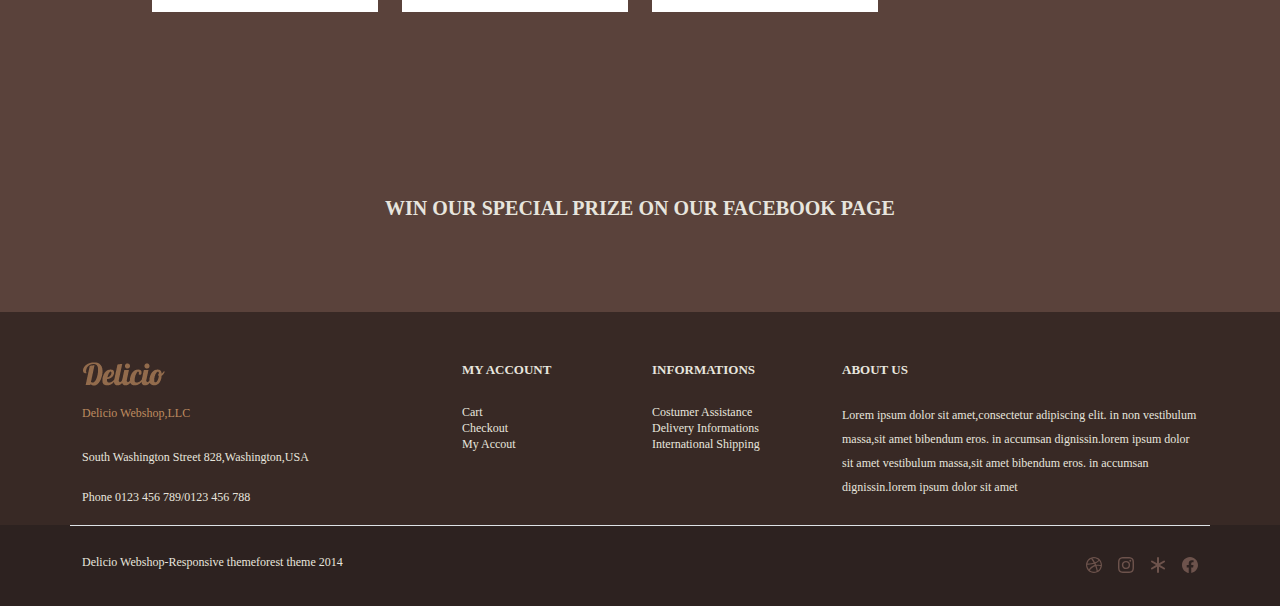
<file: shop.html>
<!DOCTYPE html>
<html lang="en">

<head>
    <meta charset="UTF-8">
    <meta name="viewport" content="width=device-width, initial-scale=1.0">
    <title>Demo Shop</title>
    <link href="https://cdn.jsdelivr.net/npm/bootstrap@5.3.2/dist/css/bootstrap.min.css" rel="stylesheet">
    <link rel="stylesheet" href="./public/css/style.css">
    <script src="https://cdn.jsdelivr.net/npm/bootstrap@5.3.2/dist/js/bootstrap.bundle.min.js"></script>
    <link rel="stylesheet" href="https://cdnjs.cloudflare.com/ajax/libs/font-awesome/6.0.0-beta3/css/all.min.css"
        integrity="sha512-kl3mCzN/vO5aPFOlWjBzNkJsCuNRyOoPQ8Cn6Ow7Z8QxL1dHTl5o4lObqdfU+0gIeT0ItYz5NjORFFxGvfPVmw=="
        crossorigin="anonymous" referrerpolicy="no-referrer" />


</head>

<body>
    <div class="Language">
        <div class="row">
            <div class="col-6 welcome">
                Welcome To Delicio
            </div>
            <div class="col-6 language">
                <ul>
                    <li>
                        <a href="#">Eng</a>
                    </li>
                    <li>
                        <a href="#">Usd</a>
                    </li>
                    <li>
                        <a href="login.html">My Account</a>
                    </li>
                </ul>
            </div>
        </div>
    </div>
    <div class="menu">
        <div class="align-middle container my-5  d-flex justify-content-between">
            <div class=" logo">
                <img src="./public/img/logo.png" alt="logo">
            </div>
            <div class=" top-menu">
                <ul>
                    <li class="category">
                        <a href="index.html">Home</a>
                    </li>
                    <li class="category">
                        <a href="shop.html">Shop</a>
                    </li>
                    <li class="category">
                        <a href="detail.html">Single</a>
                    </li>
                    <li class="category">
                        <a href="cart.html">Cart</a>
                    </li>
                    <li class="category">
                        <a href="checkout.html">Checkout</a>
                    </li>
                    <li class="category">
                        <a href="about us.html">About us</a>
                    </li>
                    <li class="category">
                        <a href="">Dropdown</a>
                    </li>
                    <li class="category">
                        <a href="">Contact</a>
                    </li>
                </ul>
            </div>
        </div>
    </div>
    <div class="page-title">
        <div class="container">
            <div class="row">
                <div class="col-md-10  produti">
                    <h4>products</h4>
                </div>
                <div class="col-md-2 cart">
                    <h4><a href="#">chart (2 items)</a></h4>
                    <ul>
                        <li><a href="#">home /</a></li>
                        <li><a href="#">products</a></li>
                    </ul>
                </div>
            </div>
        </div>
    </div>
    <div class="maunen">
        <div class="container">
            <div class="row content">
                <div class="col-md-9 shop-section">
                    <div class="">
                        <div class="latest">
                            <div class="latest-left">
                                <h4 class="pull-left">latest first</h4>
                            </div>
                            <div class="latest-right">
                                <ul class="pagination-list pull-right">
                                    <li><a class="active" href="#">1</a></li>
                                    <li><a href="#">2</a></li>
                                    <li><a href="#">3</a></li>
                                    <li><a href="#">4</a></li>
                                    <li><a href="#">5</a></li>
                                </ul>
                            </div>
                        </div>
                    </div>
                    <!--articles-->
                    <div class="row articles">
                        <div class="col-md-4 col-sm-6">
                            <img width="276.8" height="260" src="./public/img/shop/product1.jpg" alt="">
                            <div class="text">
                                <a href="#"><span>
                                        Mix of Chocolates </span></a>
                                <p>
                                    $ 23.00
                                </p>
                            </div>
                        </div>
                        <div class="col-md-4 col-sm-6">
                            <img width="276.8" height="260" src="./public/img/shop/product2.jpg" alt="">
                            <div class="text">
                                <a href="#"><span>
                                        Tasty Choco </span></a>
                                <p>
                                    $ 30.99
                                </p>
                            </div>
                        </div>
                        <div class="col-md-4 col-sm-6">
                            <img width="276.8" height="260" src="./public/img/shop/product3.jpg" alt="">
                            <div class="text">
                                <a href="#"><span>
                                        Whole Nuts </span></a>
                                <p>
                                    $ 27.00
                                </p>
                            </div>
                        </div>
                    </div>
                    <div class="row articles">
                        <div class="col-md-4 col-sm-6">
                            <img width="276.8" height="260" src="./public/img/shop/product4.jpg" alt="">
                            <div class="text">
                                <a href="#"><span>
                                        HazelNut Choco </span></a>
                                <p>
                                    $ 15.00
                                </p>
                            </div>
                        </div>
                        <div class="col-md-4 col-sm-6">
                            <img width="276.8" height="260" src="./public/img/shop/product5.jpg" alt="">
                            <div class="text">
                                <a href="#"><span>
                                        Tasty Cake </span></a>
                                <p>
                                    $ 19.00
                                </p>
                            </div>
                        </div>
                        <div class="col-md-4 col-sm-6">
                            <img width="276.8" height="260" src="./public/img/shop/product6.jpg" alt="">
                            <div class="text">
                                <a href="#"><span>
                                        SweetChok</span></a>
                                <p>
                                    $ 21.00
                                </p>
                            </div>
                        </div>
                    </div>
                    <div class="row articles">
                        <div class="col-md-4 col-sm-6">
                            <img width="276.8" height="260" src="./public/img/shop/product7.jpg" alt="">
                            <div class="text">
                                <a href="#"><span>
                                        Delicio Chocolate </span></a>
                                <p>
                                    $ 23.00
                                </p>
                            </div>
                        </div>
                        <div class="col-md-4 col-sm-6">
                            <img width="276.8" height="260" src="./public/img/shop/product8.jpg" alt="">
                            <div class="text">
                                <a href="#"><span>
                                        Rafaello </span></a>
                                <p>
                                    $ 46.00
                                </p>
                            </div>
                        </div>
                        <div class="col-md-4 col-sm-6">
                            <img width="276.8" height="260" src="./public/img/shop/product2.jpg" alt="">
                            <div class="text">
                                <a href="#"><span>
                                        Ferrero </span></a>
                                <p>
                                    $ 24.00
                                </p>
                            </div>
                        </div>
                    </div>
                </div>
                <div class="col-md-3 shop-sidebar">
                    <div class="sidebar-widgets">
                        <div class="shop-widget">
                            <h4>Price selector</h4>
                            <div class="price-range">
                                <form action="/action_page.php">
                                    <label for="customRange" class="form-label">CHOOSE PRICE</label>
                                    <input type="range" class="form-range" id="customRange" name="points">


                                </form>
                            </div>
                        </div>
                        <!--aaaaaaaaaaaaaaaaaaaaaaaaaaaaaaaaaaaaaaaa-->
                        <div class="shop-widget py-3">
                            <h4>Categories</h4>
                            <ul class="category-shop-list">
                                <li class="cls-categories">
                                    <a class="accordion-link" href="#">Watches <span>(4)</span></a>
                                    <ul class="accordion-list-content">
                                        <li><a href="#">Jackets <span>(7)</span></a></li>
                                        <li><a href="#">Electronics <span>(10)</span></a></li>
                                        <li><a href="#">Sports <span>(12)</span></a></li>
                                        <li><a href="#">Garden <span>(2)</span></a></li>
                                    </ul>
                                </li>
                                <li class="cls-categories">
                                    <a class="accordion-link" href="#">Jewellery <span>(8)</span></a>
                                    <ul class="accordion-list-content">
                                        <li><a href="#">Jackets <span>(7)</span></a></li>
                                        <li><a href="#">Electronics <span>(10)</span></a></li>
                                        <li><a href="#">Sports <span>(12)</span></a></li>
                                        <li><a href="#">Garden <span>(2)</span></a></li>
                                    </ul>
                                </li>
                                <li class="cls-categories">
                                    <a class="accordion-link" href="#">Technology <span>(6)</span></a>
                                    <ul class="accordion-list-content">
                                        <li><a href="#">Jackets <span>(7)</span></a></li>
                                        <li><a href="#">Electronics <span>(10)</span></a></li>
                                        <li><a href="#">Sports <span>(12)</span></a></li>
                                        <li><a href="#">Garden <span>(2)</span></a></li>
                                    </ul>
                                </li>
                                <li class="cls-categories">
                                    <a class="accordion-link" href="#">Kids <span>(5)</span></a>
                                    <ul class="accordion-list-content">
                                        <li><a href="#">Jackets <span>(7)</span></a></li>
                                        <li><a href="#">Electronics <span>(10)</span></a></li>
                                        <li><a href="#">Sports <span>(12)</span></a></li>
                                        <li><a href="#">Garden <span>(2)</span></a></li>
                                    </ul>
                                </li>
                                <li class="cls-categories">
                                    <a class="accordion-link" href="#">Electronics <span>(4)</span></a>
                                    <ul class="accordion-list-content">
                                        <li><a href="#">Jackets <span>(7)</span></a></li>
                                        <li><a href="#">Electronics <span>(10)</span></a></li>
                                        <li><a href="#">Sports <span>(12)</span></a></li>
                                        <li><a href="#">Garden <span>(2)</span></a></li>
                                    </ul>
                                </li>
                                <li class="cls-categories">
                                    <a class="accordion-link" href="#">Sports <span>(5)</span></a>
                                    <ul class="accordion-list-content">
                                        <li><a href="#">Jackets <span>(7)</span></a></li>
                                        <li><a href="#">Electronics <span>(10)</span></a></li>
                                        <li><a href="#">Sports <span>(12)</span></a></li>
                                        <li><a href="#">Garden <span>(2)</span></a></li>
                                    </ul>
                                </li>
                                <li class="cls-categories">
                                    <a class="accordion-link" href="#">Bicycles <span>(7)</span></a>
                                    <ul class="accordion-list-content">
                                        <li><a href="#">Jackets <span>(7)</span></a></li>
                                        <li><a href="#">Electronics <span>(10)</span></a></li>
                                        <li><a href="#">Sports <span>(12)</span></a></li>
                                        <li><a href="#">Garden <span>(2)</span></a></li>
                                    </ul>
                                </li>
                            </ul>
                        </div>
                        <div class="shop-widget py-3 ">
                            <h4>Popular Products</h4>
                            <ul class="popular-product">
                                <li>
                                    <img alt="" src="./public/img/shop/product1.jpg">
                                    <div>
                                        <h6><a href="#">Iphone 5 black</a></h6>
                                        <span>$766.00</span>
                                    </div>
                                </li>
                                <li>
                                    <img alt="" src="./public/img/shop/product2.jpg">
                                    <div>
                                        <h6><a href="#">Samasung Galaxy note 3</a></h6>
                                        <span>$555.00</span>
                                    </div>
                                </li>
                                <li>
                                    <img alt="" src="./public/img/shop/product3.jpg">
                                    <div>
                                        <h6><a href="#">Iphone 5 black</a></h6>
                                        <span>$766.00</span>
                                    </div>
                                </li>
                                <li>
                                    <img alt="" src="./public/img/shop/product4.jpg">
                                    <div>
                                        <h6><a href="#">Samasung Galaxy note 3</a></h6>
                                        <span>$555.00</span>
                                    </div>
                                </li>
                            </ul>
                        </div>
                    </div>
                </div>
            </div>
        </div>
        <div class="prize">
            <div class="container">
                <h1>win our special prize on our facebook page</h1>
            </div>
        </div>
        <div class="full-footer">
            <div class="container-full">
                <div class="container info">
                    <div class="row">
                        <div class="col-md-4 addres">
                            <img  src="./public/img/footer-logo.png" alt="logo">
                            <h6>Delicio Webshop,LLC</h6>
                            <p>
                                 South Washington Street 828,Washington,USA
                            </p>
                            <p>
                                 Phone 0123 456 789/0123 456 788
                            </p>
                        </div>
                        <div class="col-md-2 account">
                            <h4>my Account</h4>
                            <ul>
                                <li><a href="#">cart</a></li>
                                <li><a href="#">checkout</a></li>
                                <li><a href="#">my accout</a></li>
                            </ul>
                        </div>
                        <div class="col-md-2 assistance">
                            <h4>Informations</h4>
                            <ul>
                                <li><a href="#">costumer assistance</a></li>
                                <li><a href="#">delivery informations</a></li>
                                <li><a href="#">international shipping</a></li>
                            </ul>
                        </div>
                        <div class="col-md-4 about">
                            <h4>about us</h4>
                            <p>
                                 Lorem ipsum dolor sit amet,consectetur adipiscing elit. in non vestibulum massa,sit amet bibendum eros. in accumsan dignissin.lorem ipsum dolor sit amet vestibulum massa,sit amet bibendum eros. in accumsan dignissin.lorem ipsum dolor sit amet
                            </p>
                        </div>
                    </div>
                </div>
            </div>
            <!--end-addres-->
            <div class="container">
                <div class="row border-top py-3">
                    <div class="col-md-6 rights">
                        <p>
                            Delicio Webshop-Responsive themeforest theme 2014
                        </p>
                    </div>
                    <div class="col-md-6 social">
                        <ul class="list-unstyled d-flex justify-content-end">
                            <li class="me-3">
                                <a href="#"><svg xmlns="http://www.w3.org/2000/svg" width="16" height="16" fill="currentColor" class="bi bi-dribbble" viewBox="0 0 16 16">
                                <path fill-rule="evenodd" d="M8 0C3.584 0 0 3.584 0 8s3.584 8 8 8c4.408 0 8-3.584 8-8s-3.592-8-8-8m5.284 3.688a6.8 6.8 0 0 1 1.545 4.251c-.226-.043-2.482-.503-4.755-.217-.052-.112-.096-.234-.148-.355-.139-.33-.295-.668-.451-.99 2.516-1.023 3.662-2.498 3.81-2.69zM8 1.18c1.735 0 3.323.65 4.53 1.718-.122.174-1.155 1.553-3.584 2.464-1.12-2.056-2.36-3.74-2.551-4A7 7 0 0 1 8 1.18m-2.907.642A43 43 0 0 1 7.627 5.77c-3.193.85-6.013.833-6.317.833a6.87 6.87 0 0 1 3.783-4.78zM1.163 8.01V7.8c.295.01 3.61.053 7.02-.971.199.381.381.772.555 1.162l-.27.078c-3.522 1.137-5.396 4.243-5.553 4.504a6.82 6.82 0 0 1-1.752-4.564zM8 14.837a6.8 6.8 0 0 1-4.19-1.44c.12-.252 1.509-2.924 5.361-4.269.018-.009.026-.009.044-.017a28.3 28.3 0 0 1 1.457 5.18A6.7 6.7 0 0 1 8 14.837m3.81-1.171c-.07-.417-.435-2.412-1.328-4.868 2.143-.338 4.017.217 4.251.295a6.77 6.77 0 0 1-2.924 4.573z"/>
                              </svg>
                            </a>
                            </li>
                            <li class="me-3"><a href="#"><svg xmlns="http://www.w3.org/2000/svg" width="16" height="16" fill="currentColor" class="bi bi-instagram" viewBox="0 0 16 16">
                                <path d="M8 0C5.829 0 5.556.01 4.703.048 3.85.088 3.269.222 2.76.42a3.9 3.9 0 0 0-1.417.923A3.9 3.9 0 0 0 .42 2.76C.222 3.268.087 3.85.048 4.7.01 5.555 0 5.827 0 8.001c0 2.172.01 2.444.048 3.297.04.852.174 1.433.372 1.942.205.526.478.972.923 1.417.444.445.89.719 1.416.923.51.198 1.09.333 1.942.372C5.555 15.99 5.827 16 8 16s2.444-.01 3.298-.048c.851-.04 1.434-.174 1.943-.372a3.9 3.9 0 0 0 1.416-.923c.445-.445.718-.891.923-1.417.197-.509.332-1.09.372-1.942C15.99 10.445 16 10.173 16 8s-.01-2.445-.048-3.299c-.04-.851-.175-1.433-.372-1.941a3.9 3.9 0 0 0-.923-1.417A3.9 3.9 0 0 0 13.24.42c-.51-.198-1.092-.333-1.943-.372C10.443.01 10.172 0 7.998 0zm-.717 1.442h.718c2.136 0 2.389.007 3.232.046.78.035 1.204.166 1.486.275.373.145.64.319.92.599s.453.546.598.92c.11.281.24.705.275 1.485.039.843.047 1.096.047 3.231s-.008 2.389-.047 3.232c-.035.78-.166 1.203-.275 1.485a2.5 2.5 0 0 1-.599.919c-.28.28-.546.453-.92.598-.28.11-.704.24-1.485.276-.843.038-1.096.047-3.232.047s-2.39-.009-3.233-.047c-.78-.036-1.203-.166-1.485-.276a2.5 2.5 0 0 1-.92-.598 2.5 2.5 0 0 1-.6-.92c-.109-.281-.24-.705-.275-1.485-.038-.843-.046-1.096-.046-3.233s.008-2.388.046-3.231c.036-.78.166-1.204.276-1.486.145-.373.319-.64.599-.92s.546-.453.92-.598c.282-.11.705-.24 1.485-.276.738-.034 1.024-.044 2.515-.045zm4.988 1.328a.96.96 0 1 0 0 1.92.96.96 0 0 0 0-1.92m-4.27 1.122a4.109 4.109 0 1 0 0 8.217 4.109 4.109 0 0 0 0-8.217m0 1.441a2.667 2.667 0 1 1 0 5.334 2.667 2.667 0 0 1 0-5.334"/>
                              </svg></a>
                            </li>
                            <li class="me-3"><a href="#"><svg xmlns="http://www.w3.org/2000/svg" width="16" height="16" fill="currentColor" class="bi bi-asterisk" viewBox="0 0 16 16">
                                <path d="M8 0a1 1 0 0 1 1 1v5.268l4.562-2.634a1 1 0 1 1 1 1.732L10 8l4.562 2.634a1 1 0 1 1-1 1.732L9 9.732V15a1 1 0 1 1-2 0V9.732l-4.562 2.634a1 1 0 1 1-1-1.732L6 8 1.438 5.366a1 1 0 0 1 1-1.732L7 6.268V1a1 1 0 0 1 1-1"/>
                              </svg></a>
                            </li>
                            <li><a href="#"><svg xmlns="http://www.w3.org/2000/svg" width="16" height="16" fill="currentColor" class="bi bi-facebook" viewBox="0 0 16 16">
                                <path d="M16 8.049c0-4.446-3.582-8.05-8-8.05C3.58 0-.002 3.603-.002 8.05c0 4.017 2.926 7.347 6.75 7.951v-5.625h-2.03V8.05H6.75V6.275c0-2.017 1.195-3.131 3.022-3.131.876 0 1.791.157 1.791.157v1.98h-1.009c-.993 0-1.303.621-1.303 1.258v1.51h2.218l-.354 2.326H9.25V16c3.824-.604 6.75-3.934 6.75-7.951"/>
                              </svg></a>
                            </li>
                        </ul>  
                    </div>
                </div>
            </div>
        </div>
    </div>
</body>

</html>
</file>
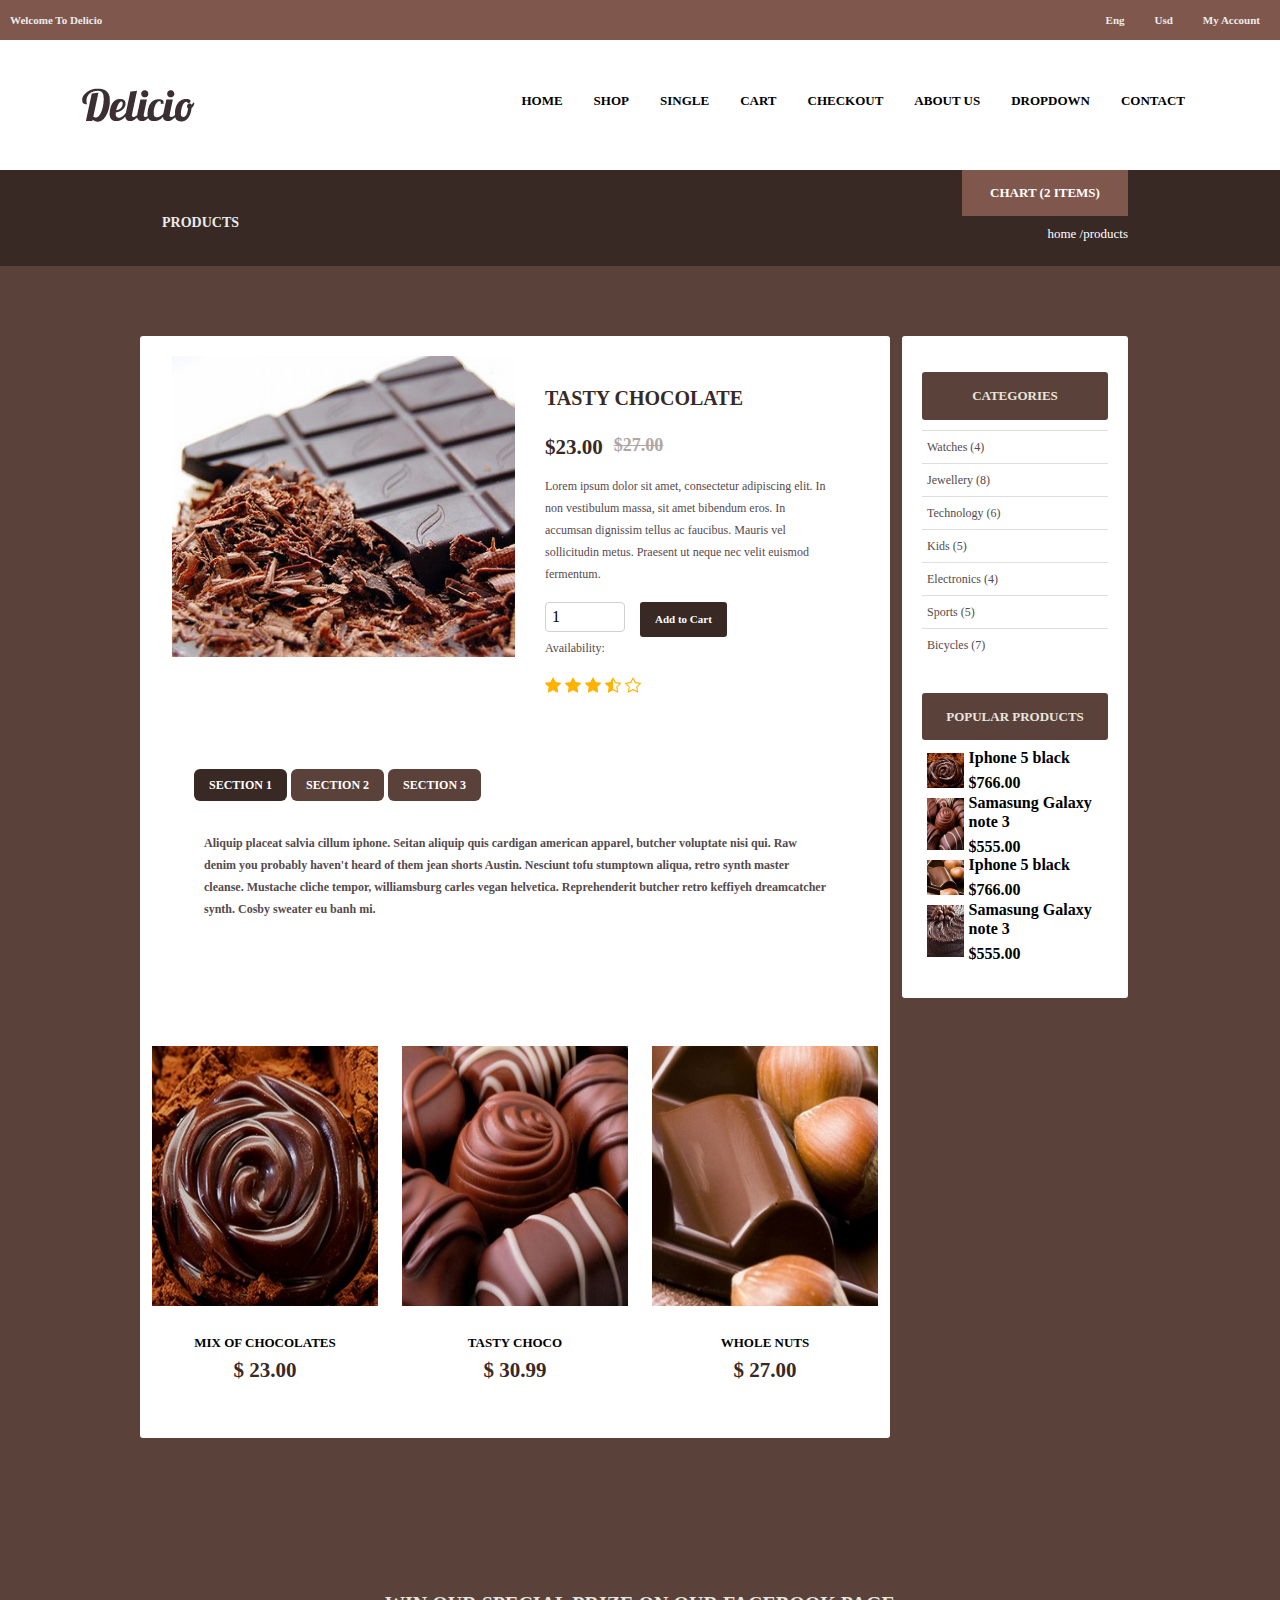
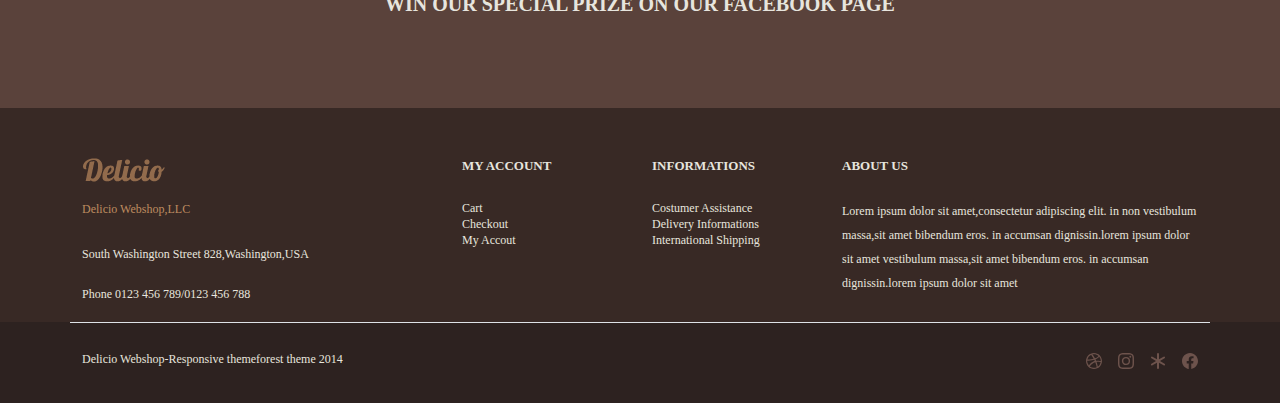
<file: single.html>
<!DOCTYPE html>
<html lang="en">

<head>
    <meta charset="UTF-8">
    <meta name="viewport" content="width=device-width, initial-scale=1.0">
    <title>Demo Shop</title>
    <link href="https://cdn.jsdelivr.net/npm/bootstrap@5.3.2/dist/css/bootstrap.min.css" rel="stylesheet">
    <link rel="stylesheet" href="./public/css/style.css">
    <script src="https://cdn.jsdelivr.net/npm/bootstrap@5.3.2/dist/js/bootstrap.bundle.min.js"></script>
    <link rel="stylesheet" href="https://cdnjs.cloudflare.com/ajax/libs/font-awesome/6.0.0-beta3/css/all.min.css"
        integrity="sha512-kl3mCzN/vO5aPFOlWjBzNkJsCuNRyOoPQ8Cn6Ow7Z8QxL1dHTl5o4lObqdfU+0gIeT0ItYz5NjORFFxGvfPVmw=="
        crossorigin="anonymous" referrerpolicy="no-referrer" />


</head>

<body>
    <div class="Language">
        <div class="row">
            <div class="col-6 welcome">
                Welcome To Delicio
            </div>
            <div class="col-6 language">
                <ul>
                    <li>
                        <a href="#">Eng</a>
                    </li>
                    <li>
                        <a href="#">Usd</a>
                    </li>
                    <li>
                        <a href="#">My Account</a>
                    </li>
                </ul>
            </div>
        </div>
    </div>
    <div class="menu">
        <div class="align-middle container my-5  d-flex justify-content-between">
            <div class=" logo">
                <img src="./public/img/logo.png" alt="logo">
            </div>
            <div class=" top-menu">
                <ul>
                    <li class="category">
                        <a href="index.html">Home</a>
                    </li>
                    <li class="category">
                        <a href="shop.html">Shop</a>
                    </li>
                    <li class="category">
                        <a href="single.html">Single</a>
                    </li>
                    <li class="category">
                        <a href="cart.html">Cart</a>
                    </li>
                    <li class="category">
                        <a href="index5.html">Checkout</a>
                    </li>
                    <li class="category">
                        <a href="index5.html">About us</a>
                    </li>
                    <li class="category">
                        <a href="index5.html">Dropdown</a>
                    </li>
                    <li class="category">
                        <a href="index5.html">Contact</a>
                    </li>
                </ul>
            </div>
        </div>
    </div>
    <div class="page-title">
        <div class="container">
            <div class="row">
                <div class="col-md-10  produti">
                    <h4>products</h4>
                </div>
                <div class="col-md-2 cart">
                    <h4><a href="#">chart (2 items)</a></h4>
                    <ul>
                        <li><a href="#">home /</a></li>
                        <li><a href="#">products</a></li>
                    </ul>
                </div>
            </div>
        </div>
    </div>
    <div class="maunen">
        <div class="container">
            <div class="row content">
                <div class="col-md-9 white-bg">
                    <!-- Single Product -->
                    <div class="single-product cold-md-12">
                        <div class="flexslider col-md-6">
                            <ul class="slides">
                                <li data-thumb="images/product-slide2.jpg">
                                    <img src="./public/img/shop/product8.jpg" alt="">
                                </li>

                            </ul>
                        </div>
                        <div class="product-details col-md-6">
                            <h1>TASTY CHOCOLATE</h1>
                            <p class="price">
                                $23.00
                            </p>
                            <span>$27.00</span>
                            <p>
                                Lorem ipsum dolor sit amet, consectetur adipiscing elit. In non vestibulum massa, sit
                                amet bibendum eros. In accumsan dignissim tellus ac faucibus. Mauris vel sollicitudin
                                metus. Praesent ut neque nec velit euismod fermentum.
                            </p>
                            <form action="#">
                                <div class="qtyminus">
                                </div>
                                <input type="text" name="quantity" value="1" class="qty">
                                <div class="qtyplus">
                                </div>
                            </form>
                            <a href="#">Add to Cart</a>
                        
                            <div class="pr-3 availability">
                                <p>
                                    Availability:
                                </p>
                                
                            </div>
                            <div class="d-flex reviews">
                                <ul class="d-flex ">
                                    <li class="pe-1">
                                        <svg xmlns="http://www.w3.org/2000/svg" width="16" height="16" fill="currentColor" class="bi bi-star-fill" viewBox="0 0 16 16">
                                        <path d="M3.612 15.443c-.386.198-.824-.149-.746-.592l.83-4.73L.173 6.765c-.329-.314-.158-.888.283-.95l4.898-.696L7.538.792c.197-.39.73-.39.927 0l2.184 4.327 4.898.696c.441.062.612.636.282.95l-3.522 3.356.83 4.73c.078.443-.36.79-.746.592L8 13.187l-4.389 2.256z"/>
                                      </svg>
                                    </li>
                                    <li class="pe-1"><svg xmlns="http://www.w3.org/2000/svg" width="16" height="16" fill="currentColor" class="bi bi-star-fill" viewBox="0 0 16 16">
                                        <path d="M3.612 15.443c-.386.198-.824-.149-.746-.592l.83-4.73L.173 6.765c-.329-.314-.158-.888.283-.95l4.898-.696L7.538.792c.197-.39.73-.39.927 0l2.184 4.327 4.898.696c.441.062.612.636.282.95l-3.522 3.356.83 4.73c.078.443-.36.79-.746.592L8 13.187l-4.389 2.256z"/>
                                      </svg></li>
                                    <li class="pe-1"><svg xmlns="http://www.w3.org/2000/svg" width="16" height="16" fill="currentColor" class="bi bi-star-fill" viewBox="0 0 16 16">
                                        <path d="M3.612 15.443c-.386.198-.824-.149-.746-.592l.83-4.73L.173 6.765c-.329-.314-.158-.888.283-.95l4.898-.696L7.538.792c.197-.39.73-.39.927 0l2.184 4.327 4.898.696c.441.062.612.636.282.95l-3.522 3.356.83 4.73c.078.443-.36.79-.746.592L8 13.187l-4.389 2.256z"/>
                                      </svg></li>
                                    <li class="pe-1"><svg xmlns="http://www.w3.org/2000/svg" width="16" height="16" fill="currentColor" class="bi bi-star-half" viewBox="0 0 16 16">
                                        <path d="M5.354 5.119 7.538.792A.52.52 0 0 1 8 .5c.183 0 .366.097.465.292l2.184 4.327 4.898.696A.54.54 0 0 1 16 6.32a.55.55 0 0 1-.17.445l-3.523 3.356.83 4.73c.078.443-.36.79-.746.592L8 13.187l-4.389 2.256a.5.5 0 0 1-.146.05c-.342.06-.668-.254-.6-.642l.83-4.73L.173 6.765a.55.55 0 0 1-.172-.403.6.6 0 0 1 .085-.302.51.51 0 0 1 .37-.245zM8 12.027a.5.5 0 0 1 .232.056l3.686 1.894-.694-3.957a.56.56 0 0 1 .162-.505l2.907-2.77-4.052-.576a.53.53 0 0 1-.393-.288L8.001 2.223 8 2.226z"/>
                                      </svg></li>
                                    <li class="pe-1"> <svg xmlns="http://www.w3.org/2000/svg" width="16" height="16" fill="currentColor" class="bi bi-star" viewBox="0 0 16 16">
                                        <path d="M2.866 14.85c-.078.444.36.791.746.593l4.39-2.256 4.389 2.256c.386.198.824-.149.746-.592l-.83-4.73 3.522-3.356c.33-.314.16-.888-.282-.95l-4.898-.696L8.465.792a.513.513 0 0 0-.927 0L5.354 5.12l-4.898.696c-.441.062-.612.636-.283.95l3.523 3.356-.83 4.73zm4.905-2.767-3.686 1.894.694-3.957a.56.56 0 0 0-.163-.505L1.71 6.745l4.052-.576a.53.53 0 0 0 .393-.288L8 2.223l1.847 3.658a.53.53 0 0 0 .393.288l4.052.575-2.906 2.77a.56.56 0 0 0-.163.506l.694 3.957-3.686-1.894a.5.5 0 0 0-.461 0z"/>
                                      </svg></li>
                                </ul>
                            </div>
                        </div>
                        <!-- End Single Product -->
                    </div>
                    <div >ㅤ</div>
                    <div class="container col-md-12 tabs">
                        <div class="bs-example">
                            <div class="tabbable">
                                <!-- Nav pills -->
                                <ul class="nav nav-pills" role="tablist">
                                    <li class="nav-item">
                                        <a class="nav-link active" data-bs-toggle="pill" href="#home">SECTION 1</a>
                                    </li>
                                    <li class="nav-item">
                                        <a class="nav-link" data-bs-toggle="pill" href="#menu1">SECTION 2</a>
                                    </li>
                                    <li class="nav-item">
                                        <a class="nav-link" data-bs-toggle="pill" href="#menu2">SECTION 3</a>
                                    </li>
                                </ul>

                                <!-- Tab panes -->
                                <div class="tab-content">
                                    <div id="home" class="container tab-pane active"><br>
                                        <p>Aliquip placeat salvia cillum iphone. Seitan aliquip quis cardigan american apparel, butcher voluptate nisi qui. Raw denim you probably haven't heard of them jean shorts Austin. Nesciunt tofu stumptown aliqua, retro synth master cleanse. Mustache cliche tempor, williamsburg carles vegan helvetica. Reprehenderit butcher retro keffiyeh dreamcatcher synth. Cosby sweater eu banh mi.</p>
                                    </div>
                                    <div id="menu1" class="container tab-pane fade"><br>
                                        <p>Vestibulum nec erat eu nulla rhoncus fringilla ut non neque. Vivamus nibh urna, ornare id gravida ut, mollis a magna. Aliquam porttitor condimentum nisi, eu viverra ipsum porta ut. Nam hendrerit bibendum turpis, sed molestie mi fermentum id. Aenean volutpat velit sem. Sed consequat ante in rutrum convallis. Nunc facilisis leo at faucibus adipiscing. Duis auctor dictum erat hendrerit dapibus.</p>
                                    </div>
                                    <div id="menu2" class="container tab-pane fade"><br>
                                        <p>WInteger convallis, nulla in sollicitudin placerat, ligula enim auctor lectus, in mollis diam dolor at lorem. Sed bibendum nibh sit amet dictum feugiat. Vivamus arcu sem, cursus a feugiat ut, iaculis at erat. Donec vehicula at ligula vitae venenatis. Sed nunc nulla, vehicula non porttitor in, pharetra et dolor. Fusce nec velit velit. Pellentesque consectetur eros nec interdum varius. Quisque at mi dolor.</p>
                                    </div>
                                </div>
                                <!--@@@@@@@@@@@@@@@@@@@@@@@@@@@@@@@@!-->
                                
                            </div>
                        </div>
                    </div>
                    <div class="row articles">
                        <div class="col-md-4 col-sm-6">
                            <img width="276.8" height="260" src="./public/img/shop/product1.jpg" alt="">
                            <div class="text">
                                <a href="#"><span>
                                        Mix of Chocolates </span></a>
                                <p>
                                    $ 23.00
                                </p>
                            </div>
                        </div>
                        <div class="col-md-4 col-sm-6">
                            <img width="276.8" height="260" src="./public/img/shop/product2.jpg" alt="">
                            <div class="text">
                                <a href="#"><span>
                                        Tasty Choco </span></a>
                                <p>
                                    $ 30.99
                                </p>
                            </div>
                        </div>
                        <div class="col-md-4 col-sm-6">
                            <img width="276.8" height="260" src="./public/img/shop/product3.jpg" alt="">
                            <div class="text">
                                <a href="#"><span>
                                        Whole Nuts </span></a>
                                <p>
                                    $ 27.00
                                </p>
                            </div>
                        </div>
                    </div>
                </div>
                <div class="col-md-3 shop-sidebar">
                    <div class="sidebar-widgets">
                        <div class="shop-widget py-3">
                            <h4>Categories</h4>
                            <ul class="category-shop-list">
                                <li>
                                    <a class="accordion-link" href="#">Watches <span>(4)</span></a>
                                    <ul class="accordion-list-content">
                                        <li><a href="#">Jackets <span>(7)</span></a></li>
                                        <li><a href="#">Electronics <span>(10)</span></a></li>
                                        <li><a href="#">Sports <span>(12)</span></a></li>
                                        <li><a href="#">Garden <span>(2)</span></a></li>
                                    </ul>
                                </li>
                                <li>
                                    <a class="accordion-link" href="#">Jewellery <span>(8)</span></a>
                                    <ul class="accordion-list-content">
                                        <li><a href="#">Jackets <span>(7)</span></a></li>
                                        <li><a href="#">Electronics <span>(10)</span></a></li>
                                        <li><a href="#">Sports <span>(12)</span></a></li>
                                        <li><a href="#">Garden <span>(2)</span></a></li>
                                    </ul>
                                </li>
                                <li>
                                    <a class="accordion-link" href="#">Technology <span>(6)</span></a>
                                    <ul class="accordion-list-content">
                                        <li><a href="#">Jackets <span>(7)</span></a></li>
                                        <li><a href="#">Electronics <span>(10)</span></a></li>
                                        <li><a href="#">Sports <span>(12)</span></a></li>
                                        <li><a href="#">Garden <span>(2)</span></a></li>
                                    </ul>
                                </li>
                                <li>
                                    <a class="accordion-link" href="#">Kids <span>(5)</span></a>
                                    <ul class="accordion-list-content">
                                        <li><a href="#">Jackets <span>(7)</span></a></li>
                                        <li><a href="#">Electronics <span>(10)</span></a></li>
                                        <li><a href="#">Sports <span>(12)</span></a></li>
                                        <li><a href="#">Garden <span>(2)</span></a></li>
                                    </ul>
                                </li>
                                <li>
                                    <a class="accordion-link" href="#">Electronics <span>(4)</span></a>
                                    <ul class="accordion-list-content">
                                        <li><a href="#">Jackets <span>(7)</span></a></li>
                                        <li><a href="#">Electronics <span>(10)</span></a></li>
                                        <li><a href="#">Sports <span>(12)</span></a></li>
                                        <li><a href="#">Garden <span>(2)</span></a></li>
                                    </ul>
                                </li>
                                <li>
                                    <a class="accordion-link" href="#">Sports <span>(5)</span></a>
                                    <ul class="accordion-list-content">
                                        <li><a href="#">Jackets <span>(7)</span></a></li>
                                        <li><a href="#">Electronics <span>(10)</span></a></li>
                                        <li><a href="#">Sports <span>(12)</span></a></li>
                                        <li><a href="#">Garden <span>(2)</span></a></li>
                                    </ul>
                                </li>
                                <li>
                                    <a class="accordion-link" href="#">Bicycles <span>(7)</span></a>
                                    <ul class="accordion-list-content">
                                        <li><a href="#">Jackets <span>(7)</span></a></li>
                                        <li><a href="#">Electronics <span>(10)</span></a></li>
                                        <li><a href="#">Sports <span>(12)</span></a></li>
                                        <li><a href="#">Garden <span>(2)</span></a></li>
                                    </ul>
                                </li>
                            </ul>
                        </div>
                        <div class="shop-widget py-3 ">
                            <h4>Popular Products</h4>
                            <ul class="popular-product">
                                <li>
                                    <img alt="" src="./public/img/shop/product1.jpg">
                                    <div>
                                        <h6><a href="#">Iphone 5 black</a></h6>
                                        <span>$766.00</span>
                                    </div>
                                </li>
                                <li>
                                    <img alt="" src="./public/img/shop/product2.jpg">
                                    <div>
                                        <h6><a href="#">Samasung Galaxy note 3</a></h6>
                                        <span>$555.00</span>
                                    </div>
                                </li>
                                <li>
                                    <img alt="" src="./public/img/shop/product3.jpg">
                                    <div>
                                        <h6><a href="#">Iphone 5 black</a></h6>
                                        <span>$766.00</span>
                                    </div>
                                </li>
                                <li>
                                    <img alt="" src="./public/img/shop/product4.jpg">
                                    <div>
                                        <h6><a href="#">Samasung Galaxy note 3</a></h6>
                                        <span>$555.00</span>
                                    </div>
                                </li>
                            </ul>
                        </div>
                    </div>
                </div>
            </div>
        </div>
        <div class="prize">
            <div class="container">
                <h1>win our special prize on our facebook page</h1>
            </div>
        </div>
        <div class="full-footer">
            <div class="container-full">
                <div class="container info">
                    <div class="row">
                        <div class="col-md-4 addres">
                            <img src="./public/img/footer-logo.png" alt="logo">
                            <h6>Delicio Webshop,LLC</h6>
                            <p>
                                South Washington Street 828,Washington,USA
                            </p>
                            <p>
                                Phone 0123 456 789/0123 456 788
                            </p>
                        </div>
                        <div class="col-md-2 account">
                            <h4>my Account</h4>
                            <ul>
                                <li><a href="#">cart</a></li>
                                <li><a href="#">checkout</a></li>
                                <li><a href="#">my accout</a></li>
                            </ul>
                        </div>
                        <div class="col-md-2 assistance">
                            <h4>Informations</h4>
                            <ul>
                                <li><a href="#">costumer assistance</a></li>
                                <li><a href="#">delivery informations</a></li>
                                <li><a href="#">international shipping</a></li>
                            </ul>
                        </div>
                        <div class="col-md-4 about">
                            <h4>about us</h4>
                            <p>
                                Lorem ipsum dolor sit amet,consectetur adipiscing elit. in non vestibulum massa,sit amet
                                bibendum eros. in accumsan dignissin.lorem ipsum dolor sit amet vestibulum massa,sit
                                amet bibendum eros. in accumsan dignissin.lorem ipsum dolor sit amet
                            </p>
                        </div>
                    </div>
                </div>
            </div>
            <!--end-addres-->
            <div class="container">
                <div class="row border-top py-3">
                    <div class="col-md-6 rights">
                        <p>
                            Delicio Webshop-Responsive themeforest theme 2014
                        </p>
                    </div>
                    <div class="col-md-6 social">
                        <ul class="list-unstyled d-flex justify-content-end">
                            <li class="me-3">
                                <a href="#"><svg xmlns="http://www.w3.org/2000/svg" width="16" height="16"
                                        fill="currentColor" class="bi bi-dribbble" viewBox="0 0 16 16">
                                        <path fill-rule="evenodd"
                                            d="M8 0C3.584 0 0 3.584 0 8s3.584 8 8 8c4.408 0 8-3.584 8-8s-3.592-8-8-8m5.284 3.688a6.8 6.8 0 0 1 1.545 4.251c-.226-.043-2.482-.503-4.755-.217-.052-.112-.096-.234-.148-.355-.139-.33-.295-.668-.451-.99 2.516-1.023 3.662-2.498 3.81-2.69zM8 1.18c1.735 0 3.323.65 4.53 1.718-.122.174-1.155 1.553-3.584 2.464-1.12-2.056-2.36-3.74-2.551-4A7 7 0 0 1 8 1.18m-2.907.642A43 43 0 0 1 7.627 5.77c-3.193.85-6.013.833-6.317.833a6.87 6.87 0 0 1 3.783-4.78zM1.163 8.01V7.8c.295.01 3.61.053 7.02-.971.199.381.381.772.555 1.162l-.27.078c-3.522 1.137-5.396 4.243-5.553 4.504a6.82 6.82 0 0 1-1.752-4.564zM8 14.837a6.8 6.8 0 0 1-4.19-1.44c.12-.252 1.509-2.924 5.361-4.269.018-.009.026-.009.044-.017a28.3 28.3 0 0 1 1.457 5.18A6.7 6.7 0 0 1 8 14.837m3.81-1.171c-.07-.417-.435-2.412-1.328-4.868 2.143-.338 4.017.217 4.251.295a6.77 6.77 0 0 1-2.924 4.573z" />
                                    </svg>
                                </a>
                            </li>
                            <li class="me-3"><a href="#"><svg xmlns="http://www.w3.org/2000/svg" width="16" height="16"
                                        fill="currentColor" class="bi bi-instagram" viewBox="0 0 16 16">
                                        <path
                                            d="M8 0C5.829 0 5.556.01 4.703.048 3.85.088 3.269.222 2.76.42a3.9 3.9 0 0 0-1.417.923A3.9 3.9 0 0 0 .42 2.76C.222 3.268.087 3.85.048 4.7.01 5.555 0 5.827 0 8.001c0 2.172.01 2.444.048 3.297.04.852.174 1.433.372 1.942.205.526.478.972.923 1.417.444.445.89.719 1.416.923.51.198 1.09.333 1.942.372C5.555 15.99 5.827 16 8 16s2.444-.01 3.298-.048c.851-.04 1.434-.174 1.943-.372a3.9 3.9 0 0 0 1.416-.923c.445-.445.718-.891.923-1.417.197-.509.332-1.09.372-1.942C15.99 10.445 16 10.173 16 8s-.01-2.445-.048-3.299c-.04-.851-.175-1.433-.372-1.941a3.9 3.9 0 0 0-.923-1.417A3.9 3.9 0 0 0 13.24.42c-.51-.198-1.092-.333-1.943-.372C10.443.01 10.172 0 7.998 0zm-.717 1.442h.718c2.136 0 2.389.007 3.232.046.78.035 1.204.166 1.486.275.373.145.64.319.92.599s.453.546.598.92c.11.281.24.705.275 1.485.039.843.047 1.096.047 3.231s-.008 2.389-.047 3.232c-.035.78-.166 1.203-.275 1.485a2.5 2.5 0 0 1-.599.919c-.28.28-.546.453-.92.598-.28.11-.704.24-1.485.276-.843.038-1.096.047-3.232.047s-2.39-.009-3.233-.047c-.78-.036-1.203-.166-1.485-.276a2.5 2.5 0 0 1-.92-.598 2.5 2.5 0 0 1-.6-.92c-.109-.281-.24-.705-.275-1.485-.038-.843-.046-1.096-.046-3.233s.008-2.388.046-3.231c.036-.78.166-1.204.276-1.486.145-.373.319-.64.599-.92s.546-.453.92-.598c.282-.11.705-.24 1.485-.276.738-.034 1.024-.044 2.515-.045zm4.988 1.328a.96.96 0 1 0 0 1.92.96.96 0 0 0 0-1.92m-4.27 1.122a4.109 4.109 0 1 0 0 8.217 4.109 4.109 0 0 0 0-8.217m0 1.441a2.667 2.667 0 1 1 0 5.334 2.667 2.667 0 0 1 0-5.334" />
                                    </svg></a>
                            </li>
                            <li class="me-3"><a href="#"><svg xmlns="http://www.w3.org/2000/svg" width="16" height="16"
                                        fill="currentColor" class="bi bi-asterisk" viewBox="0 0 16 16">
                                        <path
                                            d="M8 0a1 1 0 0 1 1 1v5.268l4.562-2.634a1 1 0 1 1 1 1.732L10 8l4.562 2.634a1 1 0 1 1-1 1.732L9 9.732V15a1 1 0 1 1-2 0V9.732l-4.562 2.634a1 1 0 1 1-1-1.732L6 8 1.438 5.366a1 1 0 0 1 1-1.732L7 6.268V1a1 1 0 0 1 1-1" />
                                    </svg></a>
                            </li>
                            <li><a href="#"><svg xmlns="http://www.w3.org/2000/svg" width="16" height="16"
                                        fill="currentColor" class="bi bi-facebook" viewBox="0 0 16 16">
                                        <path
                                            d="M16 8.049c0-4.446-3.582-8.05-8-8.05C3.58 0-.002 3.603-.002 8.05c0 4.017 2.926 7.347 6.75 7.951v-5.625h-2.03V8.05H6.75V6.275c0-2.017 1.195-3.131 3.022-3.131.876 0 1.791.157 1.791.157v1.98h-1.009c-.993 0-1.303.621-1.303 1.258v1.51h2.218l-.354 2.326H9.25V16c3.824-.604 6.75-3.934 6.75-7.951" />
                                    </svg></a>
                            </li>
                        </ul>
                    </div>
                </div>
            </div>
        </div>
    </div>
</body>

</html>
</file>
<file: public/css/style.css>
img {
    width: 100%;
}

a {
    text-decoration: none;
    font-family: Open Sans;
    
    
}
a {
    font-family: Open Sans;
    color: #000;
}
.Language{
    font-size: 11px;
    font-weight: bold;
    color: #ebebeb;
    padding: 0;
    margin: 0;
    line-height: 20px;
    font-family: Open Sans;
   
}

.language ul {
    float: right;
    margin: 0;
    padding:none;
    color: #ebebeb;
    
}
.language a {
    padding: 6px 10px;
    font-size: 11px;
    font-weight: bold;
 
    color: #ebebeb;
    text-decoration: none;
}

.language a:hover, a:focus {
    color: rgb(15, 15, 15);
}
.language a:hover {
    text-decoration: none;
    opacity: 0.9;
}
ul {
    list-style: none;
    margin: 0;
    padding: 0;
    border: 0;
    font-size: 100%;
    font: inherit;
    vertical-align: baseline;
}  
.language ul{
    display: flex;
}
.language li{
    padding-left: 10px;
}
.menu{
    margin-left: 0;
    margin-right: 0;
}


.top-menu ul{
    display: flex;
}
.top-menu li{
    padding-left: 5px;
    white-space: nowrap;
}
.top-menu a{
    color: black;
    text-transform: uppercase;
    font-size: 13PX;
    font-weight: bold;
    padding: 10px 13px;
}

.top-menu .category:nth-child(0) a{
    color: white    ;
    background: #6D534C;
    padding: 10px 13px;
    border-radius: 5px;
}

.top-menu a:hover{
    background-color: #6d534cd5;
    cursor: pointer;
    color: #fff;
    padding: 10px 13px;
    border-radius: 5px;
}
.Language{ 
    background: #7f574c;
    width: 100%;
    padding: 10px;
}
.main-flexslider .slides .slides .slide-caption {
    width: 100%;
    top: 30%;
    position: absolute;
    z-index: 100;
    color: #fff;
    font-size: 50px;
    font-family: Open sans;
    font-weight: bold;
    padding: 15px 30px;
    border-radius: 4px;
    letter-spacing: 1px;
    line-height: 130px;
}
.slide-caption {
    position: absolute;
    top: 50%;
    left: 50%;
    transform: translate(-50%, -50%);
    text-align: center;
    margin-top: 0;
    font-size: 50px;
    font-family: Lobster;
    font-weight: normal;
    color: #ebebeb;
}

.slide-caption h2 {
    margin: 10px 0;
}

.slide-caption a {
    font-size: 10px;
    font-weight: bold;
    display: inline-block;
    padding: 15px 30px;
    background: #be8c60; /* Màu nền của nút */
    color: #fff; /* Màu chữ của nút */
    text-decoration: none;
    border-radius: 7px;
}
.slide-caption a:hover {
    background-color: #e7e5de;
    cursor: pointer;
    color: #be8c60;
    padding: 15px 30px;
    border-radius: 7px;
}

.container1 {
    padding-right: 170px;
    padding-left: 170px;
    margin-right: auto;
    margin-left: auto;
    padding-top: 50px;
}
.icon-blocks{
    color: #382925;
    font-size: 13px;
    font-weight: bolder;
    display: flex;
    text-align: center;
    text-transform: uppercase;
    padding-top: 30PX;
}
.preview{
    padding: 40px 60px;
    background: white;
    border-radius: 5px;
    
}
.icon-container {
    position: relative;
    display: inline-block; /* Đảm bảo phần tử chứa icon chỉ chiếm chiều cao của icon */
    
}

.icon-container svg,
.icon-container i {
    position: absolute;
    top: 0;
    left: 0;
    z-index: 1;
}

.icon-container svg {
    width: 30px; /* Điều chỉnh kích thước của icon */
    height: 30px;
    margin-top: -30px;
    margin-left: -12px;
}

.anhnen{
    line-height: 1;
    font-family: Open Sans;
    background: #5a423b;
}
.shop{
    padding-top: 50px;
    display: flex;

}
.shop{
    display: flex;
    justify-content: space-between;
}
.articles{
    padding-top: 20px;
}
.articles span {
    font-size: 13px;
    font-weight: bold;
    color: black;

}
.articles p {
    color: #382925;
    font-size: 21px;
    font-weight: bold;
    text-transform: uppercase;
    text-align: center;
    background: #fff;
    padding: 10px 0;
    margin: 0;
}
.articles.img{
    width: 100%;
    margin: 0;
    padding: 0;
    border: o;
    

}

.articles .text {
    float: left;
    background: #fff;
    width: 100%;
    margin-bottom: 30px;
    margin-top: -2px;
    text-align: center;
    padding: 30px 0 17px 0;
    text-transform: uppercase;

}

.prize h1 {
    text-align: center;
    font-size: 20px;
    text-transform: uppercase;
    color: #e7e5de;
    padding: 84px 0;
    font-weight: bold;
}
.full-footer {
    width: 100%;
    background: #2d2220;
    
}
.container-full {
    background: #382925;
    padding-top: 50px;
}
.full-footer h6 {
    margin-top: 20px;
}

.addres img {
    width: 83px;
    height: 24px;
}
.addres h6 {
    margin-bottom: 25px;
    font-size: 12px;
    font-weight: normal;
    color: #be8c60;
}
.full-footer p {
    font-weight: normal;
    font-size: 12px;
    color: #e7e5de;
    margin-top: 8px;
    line-height: 24px;
}
.full-footer h4 {
    font-size: 13px;
    font-weight: bold;
    text-transform: uppercase;
    color: #e7e5de;
    margin-bottom: 25px;
}
.social{
    padding-top: 13PX;
}
/* Đổi màu cho biểu tượng dribbble */
.social .list-unstyled li:nth-child(1) svg {
    fill: #6D534C; /* Màu hồng */
}

/* Đổi màu cho biểu tượng instagram */
.social .list-unstyled li:nth-child(2) svg {
    fill: #6D534C; /* Màu xanh lam */
}

/* Đổi màu cho biểu tượng asterisk */
.social .list-unstyled li:nth-child(3) svg {
    fill: #6D534C; /* Màu vàng */
}

/* Đổi màu cho biểu tượng facebook */
.social .list-unstyled li:nth-child(4) svg {
    fill: #6D534C; /* Màu xanh da trời */
}
.account a {
    font-weight: normal;
    font-size: 12px;
    text-transform: capitalize;
    color: #e7e5de;
    text-decoration: none;
}
.assistance a {
    font-size: 12px;
    text-transform: capitalize;
    color: #e7e5de;
    text-decoration: none;
}


/*CSS trang shop*/


.page-title {
    width: 100%;
    background: #382925;
    height: 96px;
}
.produti h4 {
    font-size: 14px;
    font-weight: bold;
    text-transform: uppercase;
    color: #ebebeb;
    margin-top: 45px;
    font-family: open sans-serif;
    margin-left: 80px;
    margin-bottom: 30px;
}
.cart{
    margin-left: -70px;
}
.cart h4 {
    background: #7f574c;
    text-align: center;
    padding: 15px 0;
    font-size: 13px;
    font-weight: bold;
    text-transform: uppercase;
    color: #ebebeb;
}
.cart a {
    color: #fff;
    text-decoration: none;
}
.cart ul {
    float: right;
    font-size: 13px;
    display: flex;
    list-style: none;
}
.maunen {
    line-height: 1;
    font-family: Open Sans;
    background: #5a423b;
}
.latest h4 {
    background: #fff;
    font-weight: bold ;
    font-size: 11px ;
    text-transform: uppercase;
    color: #382925;
    padding: 10px 15px;
    border-radius: 3px;
}
ul.pagination-list {
    margin-bottom: 15px;
}
ul.pagination-list li {
    display: inline-block;
}
ul li {
    list-style: none;
}
ul.pagination-list li a.active, ul.pagination-list li a:hover {
    background: #7f574c;
    border: 1px solid #7f574c;
    color: #fff;
}
ul.pagination-list li a {
    display: inline-block;
    border: 1px solid #d8d8d8;
    border-radius: 4px;
    background: #fff;
    padding: 6px 13px;
    text-decoration: none;
    font-family: 'Open Sans',sans-serif;
    font-size: 16px;
    color: #000;
    transition: all 0.17s ease-in-out;
}

.latest {
    display: flex;
    justify-content: space-between;
    margin-top: 25px;
}
.shop-sidebar {
    border-radius: 3px;
}
.sidebar-widgets {
    padding: 20px;
    background: #fff;
    padding: 20px;
    background: #fff;
    border-radius: 3px;
}
.shop-widget h4 {
    color: #e7e5de;
    font-size: 13px;
    text-transform: uppercase;
    font-weight: bold;
    padding: 16px 21px;
    background: #5a423b;
    border-radius: 3px;
    text-align: center;
}
.price-range {
    padding: 18px 12px 12px;
    overflow: hidden;
}
.category-shop-list li a.accordion-link {
    display: inline-block;
    width: 100%;
    color: #554a4c;
    font-size: 12px;
    font-weight: normal;
    transition: all 0.2s ease-in-out;
    padding: 10px 5px;
    position: relative;
    text-decoration: none;
}
.category-shop-list li a.accordion-link:hover, .category-shop-list li a.accordion-link.active {
    color: #000;
    font-weight: bold;
}
.category-shop-list li a.accordion-link:hover, .category-shop-list li a.accordion-link.active {
    color: #554a4c;
    background: #fff;
    opacity: 0.6;
}
.category-shop-list>li:first-child {
    margin-top: 10px;
}
.category-shop-list>li {
    border-top: 1px solid #dedede;
}
.accordion-list-content li a {
    display: inline-block;
    color: #767676;
    font-size: 13px;
    font-family: 'Open Sans',sans-serif;
}


ul.popular-product li {
    display: flex;
}

ul.popular-product li a,ul.popular-product li span   {
    color: #000;
    font-weight: 600;
}
ul.popular-product li img {
    width: 25%;
    padding: 5px;
}

/* CSS single */
.row.content {
    padding: 70px;
    display: flex;
}
.single-product{
    display: flex;
    padding: 20px;
}
.single-product {
    width: 100%;
    background: #fff;
    float: left;
}
.flexslider .slides img {
    float: left;
    width: 100%;
    display: block;
    height: auto;
    overflow: hidden;
}
.product-details {
    padding: 30px;
    padding-bottom: 0;
}
.product-details h1 {
    font-size: 20px;
    font-weight: 700;
    color: #382925;
    padding-bottom: 18px;
}
.product-details p.price {
    font-size: 21px;
    color: #382925;
    font-weight: 700;
    float: left;
    margin-top: 0;
}
.product-details p {
    clear: both;
    line-height: 22px;
    font-size: 12px;
    color: #554a4c;
    margin-bottom: 17px;
}
.product-details span {
    color: #aea7a4;
    font-size: 18px;
    font-weight: 700;
    margin: 2px 0 0 11px;
    text-decoration: line-through;
}
input.qty {
    width: 80px;
    height: 30px;
    padding: 6px;
    border-radius: 4px;
    border: 1px solid #d1d1d1;
    float: left;
}
input, button, select, textarea {
    font-family: inherit;
    font-size: inherit;
    line-height: inherit;
}
.product-details a {
    background: #382925;
    color: #fff;
    font-size: 11px;
    font-weight: bold;
    padding: 12px 15px;
    float: left;
    margin-top: 0px;
    margin-left: 15px;
    border-radius: 3px;
}
.reviews svg{
    fill: rgb(255, 179, 0);
}
a:hover {
    text-decoration: none;
    opacity: 0.9;
}
a:hover, a:focus {
    color: white;
    
    
}
.tabs {
    background: #fff;
    margin-bottom: 50px;
    padding: 20px;
    border-radius: 3px;
    margin-top: 30px;
    clear: both;
}
.container{
    width: 100%;
}
.bs-example {
    padding: 34px 20px 20px 20px;
    background: #fff;
    padding: 2PX;
}
.nav-tabs {
    border-bottom: none;
    margin-bottom: 10px;
}
.nav-tabs {
    border-bottom: 1px solid #ddd;
}
.nav {
    padding-left: 0;
    margin-bottom: 0;
    list-style: none;
}
.nav-tabs>li>a {
    font-size: 12px;
    font-weight: bold;
    text-transform: uppercase;
    color: #e7e5de;
}
.nav-tabs li a {
    background: #5a423b;
    border-bottom-left-radius: 3px;
    border-bottom-right-radius: 3px;
}
.nav-tabs>li>a {
    margin-right: 2px;
    line-height: 1.42857143;
    border: 1px solid transparent;
    border-radius: 4px 4px 0 0;
}
.nav>li>a {
    position: relative;
    display: block;
    padding: 10px 15px;
}
.tab-content>.tab-pane {
    display: none;
}
.tab-content>.active {
    display: block;
}
.tab-content>.active {
    display: block;
}
.fade.in {
    opacity: 1;
}



.tab-content p {
    font-size: 12px;
    font-weight: bold;
    color: #554a4c;
    line-height: 22px;
    padding-top: 13px;
}
.nav-pills .nav-link {
    border-radius: var(--bs-nav-pills-border-radius);
    color: white;
    font-weight: bold;
    font-style: normal;
    font-size: 12PX;
}
.nav-pills .nav-link.active, .nav-pills .show>.nav-link {
    color: white;
    background-color: #382925;
}
.nav-item{
    padding: 2px;
}
a.nav-link{
    background: #5a423b;
}
/* CSS cart*/
.cart-area {
    float: left;
    padding-bottom: 30px;
}
.cart-section {
    background: #fff;
    padding-bottom: 10px;
    padding: 30px;
    width: 100%;
}
table.cart-table th {
    border: none;
    background-color: #f6f6f6;
    text-align: left;
    padding: 10px 20px;
    color: #fff;
    vertical-align: top;
    font-size: 11px;
    font-weight: 600;
    background: #5a423b;
    text-transform: uppercase;
    padding: 20px 20px;
}

table.cart-table td {
    padding: 20px;
    border-bottom: #eee 1px solid;
    border-top: none;
    border-right: none;
    vertical-align: middle;
    font-size: 13px;
    font-weight: bold;
    color: #2a2523;
}
table .cart-title a {
    font-weight: bold;
    font-size: 13px;
    text-transform: uppercase;
    color: #554a4c;
}
table.cart-table {
    width: 100%;
    border-collapse: separate;
    border-spacing: 0;
    border: none;
    border: 1px solid #eaeaea;
    height: auto;
}
.table {
    width: 100%;
    margin-bottom: 20px;
}
table {
    border-collapse: collapse;
    border-spacing: 0;
}
table.cart-table td img {
    width: 100%;
    
}
.taxat {
    margin-top: 50px;
    clear: both;
    width: 100%;
    float: left;
    background: #fff;
    padding: 30px;
}
form.apply-coupon {
    float: left;
}
.apply-coupon input {
    float: left;
    margin-top: 5px;
    border-radius: 3px;
    border: 1px solid #eaeaea;
    line-height: 30px;
    padding: 7px;
    padding-left: 15px;
    font-size: 13px;
}
.checkout-btn {
    margin-top: 6px;
}
.coupon-btn {
    float: left;
    background: #5a423b;
    padding: 16px 20px;
    color: #fff;
    border-radius: 3px;
    font-size: 12px;
    text-transform: uppercase;
    margin-left: 10px;
    font-weight: bold;
    margin-top: 5px;
    border: none;
}
.cart-buttons {
    float: right;
    margin-top: 18px;
}
.cart-buttons a {
    padding: 14px 20px;
    color: #fff;
    background: #382925;
    border-radius: 3px;
    font-size: 12px;
    text-transform: uppercase;
    font-weight: bold;
}
.taxes {
    margin-top: 30px;
    margin-bottom: 50px;
    float: left;
    clear: both;
}
.taxes ul {
    margin-bottom: 35px;
}
ol, ul {
    list-style: none;
}
.taxes ul li a {
    color: #e7e5de;
    font-weight: bold;
    text-transform: uppercase;
    font-size: 12px;
    background: #382925;
    padding: 10px 15px;
    border-radius: 3px;
    text-decoration: none;
}
.taxes p {
    font-size: 12px;
    font-weight: normal;
    color: #554a4c;
    margin-bottom: 25px;
}
.form-horizontal .form-group {
    margin-right: -15px;
    margin-left: -15px;
}
.form-group {
    margin-bottom: 15px 

}

.form-control {
    display: block;
    width: 100%;
    height: 34px;
    padding: 6px 12px;
    font-size: 14px;
    line-height: 1.42857143;
    color: #555;
    background-color: #fff;
    background-image: none;
    border: 1px solid #ccc;
    border-radius: 4px;
    box-shadow: inset 0 1px 1px rgba(0,0,0,.075);
    transition: border-color ease-in-out .15s,box-shadow ease-in-out .15s;
}
.form-control {
    border-radius: 3px;
    background-color: #fff;
    box-shadow: inset 0 2px 4px rgba(206,203,195,.4);
    border: solid 1px #c0b4a9;
    padding: 20px;
    
}

.eight.columns.cart-totals {
    float: right;
    padding-right: 0;
    margin-right: 0;
    margin-top: 116px;
}
table.cart-table {
    width: 100%;
    border-collapse: separate;
    border-spacing: 0;
    border: none;
    border: 1px solid #eaeaea;
    height: auto;
}
.test {
    margin-top: 0;
}
.table {
    width: 100%;
    margin-bottom: 20px;
}
table {
    border-collapse: collapse;
    border-spacing: 0;
}
.cart-totals .cart-table th {
    vertical-align: middle;
    border-bottom: 1px solid #4a3631;
    padding: 15px 0px 15px 20px;
    background: #5a423b;
}
table.cart-table th {
    border: none;
    background-color: #f6f6f6;
    text-align: left;
    padding: 10px 20px;
    color: #fff;
    vertical-align: top;
    font-size: 11px;
    font-weight: 600;
    background: #5a423b;
    text-transform: uppercase;
    padding: 20px 20px;
}
a.calculate-shipping {
    text-align: center;
    display: block;
    background: #382925;
    color: #fff;
    padding: 10px;
    text-transform: uppercase;
    font-weight: 700;
    font-size: 13px;
    transition: all 0.2s ease-in-out;
    padding: 20px;
    border-radius: 3px;
}
    

ul.accordion-list-content {
    display: none;
}

.cls-categories:hover .accordion-list-content {
    display: block;
}

ul.accordion-list-content li {
    padding: 0 0 5px 10px;
}



/* CSS checkout*/
.white-bg {
    background: #fff;
    border-radius: 3px;
    border-radius: 3px;
}
.bs-example {
    padding: 34px 20px 20px 20px;
    background: #fff;
    border-radius: 3px;
}
.panel-title>a {
    font-size: 13px;
    font-weight: bold;
    text-transform: uppercase;
    color: #fff;
    display: block;
    padding: 25px;
}
.panel-default>.panel-heading {
    background: #5a423b;
    padding: 0;
    border-radius: 5px;
}
.panel-title {
    margin-top: 0;
    margin-bottom: 0;
    font-size: 16px;
    color: inherit;
}
.panel-heading .panel-title ul li{
    background: #5a423b;
    color: white;
}
.panel-body {
    padding: 30px;
}
.col-md-6 .checking{
    width: 50%;
}
.checking h4 {
    font-weight: bold;
    font-size: 13px;
    text-transform: uppercase;
    color: #554a4c;
    margin-bottom: 20px;
    background: #fff;
    text-align: left;
    padding-left: 0px;
}
.radio, .checkbox {
    display: block;
    min-height: 20px;
    padding-left: 20px;
    border: 1px solid #eaeaea;
    padding: 20px;
    margin-bottom: 10px;
    margin-left: 0px;
    padding-left: 45px;
}
.radio, .checkbox {
    display: block;
    min-height: 20px;
    padding-left: 20px;
    margin-top: 10px;
    margin-bottom: 10px;
}
.checking p {
    font-weight: bold;
    font-size: 12px;
    color: #554a4c;
    margin: 30px 0;
    line-height: 20px;
}
.checking a {
    background: #382925;
    padding: 10px 20px;
    border-radius: 3px;
    font-size: 13px;
    font-weight: bold;
    color: #e7e5de;
    text-transform: uppercase;
    text-decoration: none;
    margin-bottom: 25px;
    display: inline-block;
}
.accordion-list-content {
    display: flex;
}
.check-name h4 {
    font-weight: bold;
    font-size: 13px;
    text-transform: uppercase;
    color: #554a4c !important;
    margin-bottom: 20px;
    text-align: left;
    padding-left: 50px;
}
.check-name a {
    font-size: 12px;
    font-weight: normal;
    color: #382925;
    text-transform: capitalize;
    text-decoration: underline;
    display: inline-block;
    margin-bottom: 20px;
    margin-right: 17px;
    padding-left: 50px;
}
.check-name span {
    background: #382925;
    padding: 10px 20px;
    border-radius: 3px;
    font-size: 13px;
    font-weight: bold;
    color: #e7e5de;
    text-transform: uppercase;
    text-decoration: none;
    margin-bottom: 25px;
    display: inline-block;
}
.form-horizontal .form-group {
    margin-right: 50px;
    margin-left: 50px;
}
.form-control {
    border-radius: 3px;
    background-color: #fff;
    box-shadow: inset 0 2px 4px rgba(206,203,195,.4);
    border: solid 1px #c0b4a9;
    padding: 20px;
   
}
.list-group-item:last-child {
    background: #5a423b;
    color: white;
}
.check-name .col-md-6 {
    width: 50%;
}
.btn-default {
    color: #ffffff;
    background: #5a423b;
    float: inline-end;
    border-color: #554a4c;
    text-transform: uppercase;
}
.btn {
    display: inline-block;
    padding: 6px 12px;
    margin-bottom: 0;
    font-size: 14px;
    font-weight: normal;
    line-height: 1.42857143;
    text-align: center;
    white-space: nowrap;
    vertical-align: middle;
    cursor: pointer;
    user-select: none;
    background-image: none;
    border: 1px solid transparent;
    border-radius: 4px;
}
.checkout-accordion{
    float: left;
    width: 75%;
}
.panel-body {
    padding: 30px;
}
.accordion-list-content p {
    margin-bottom: 20px;
    line-height: 24px;
}
.taxat2 {
    background: white;
    padding: 30px;
    width: 861px;
    float: left;
    margin-left: -20px;
}
td {
    height: 80px;
    width: 76px;
}
.members img {
    width: 100%;
}
.members .text {
    float: left;
    background: #fff;
    width: 100%;
    margin-bottom: 30px;
    margin-top: -2px;
    text-align: left;
    text-transform: uppercase;
    border-bottom-right-radius: 3px;
    border-bottom-left-radius: 3px;
    padding: 20px;
    position: relative;
}
.members p {
    color: #382925;
    font-size: 21px;
    font-weight: bold;
    text-transform: uppercase;
    text-align: left;
    background: #fff;
    padding: 10px 0;
}
.members-socials {
    position: absolute;
    background: rgba(56,41,37,0.2);
    width: 100%;
    height: 66px;
    top: -66px;
    left: 0;
    display: flex;
}
.members-socials ul {
    text-align: center;
}
.members-socials ul li {
    display: inline-block;
    line-height: 66px;
    margin: 0 3px;
}
.members-socials i {
    color: #fff;
    width: 32px;
    height: 32px;
    border-radius: 100px;
    background: #281d1a;
    line-height: 32px;
    font-size: 16px;
    opacity: 0.8;
}
.fa {
    display: inline-block;
    font-family: FontAwesome;
    font-style: normal;
    font-weight: normal;
    line-height: 1;
}
.members-socials ul li {
    display: inline-block;
    line-height: 66px;
    margin: 0 3px;
    margin-left: 50px;
   
}
ul li {
    list-style: none;
}
.container3{
    padding-top: 20px;
}
</file>
<file: public/css/main.css>
.header-text {
    font-size: 30px;
    color: white;
}
.text-center {
    text-align: center;
}
.pt-5 {
    padding-top: 3rem;
}
p {
    margin-top: 0;
    margin-bottom: 1rem;
}
.login-form-wrap {
    background: #5a423b;
}
.form-login {
    width: 700px;
    margin: 0 auto;
    border: 1px solid #d3ced2;
    border-radius: 10px;
    background: white;
}
.form-login .container {
    padding-bottom: 50px;
}
.p-5 {
    padding: 3rem;
}
.conti-text {
    font-size: 25px;
}
p {
    margin-top: 0;
    margin-bottom: 1rem;
    font-family: Open Sans;
}
.btn-login, .btn-register-1 {
    width: 100px;
    padding: 10px;
    color: #fff;
    border: 1px solid #5a423b;
    background-color: #555;
    border-radius: 5px;
    text-align: center;
}
.btn-login{
    text-align: center;
    margin-left: 250px;
}
.btn-login:hover, .btn-register-1:hover {
    color: white;
    background-color: #5a423b;
    border: 1px solid #000000;
    text-align: center;
}
a{
    font-family: Open Sans;
    color: #000;
}
.btn-register {
    width: 40px;
    height: 40px;
    border: none;
    border-radius: 50%;
}
a:hover, a:focus {
    color: rgb(111, 105, 105);
}
a:hover {
    text-decoration: none;
    opacity: 0.9;
}
.form-label {
    margin-bottom: 0.5rem;
    font-family: open sans-serif;
}
.container1{
    padding-bottom: 50px;
}
.form-login2 {
    width: 100%;
    margin: 0 auto;
    border: 1px solid #d3ced2;
    border-radius: 10px;
    background: white;
}
.form-login2 .container {
    padding-bottom: 50px;
}
</file>
